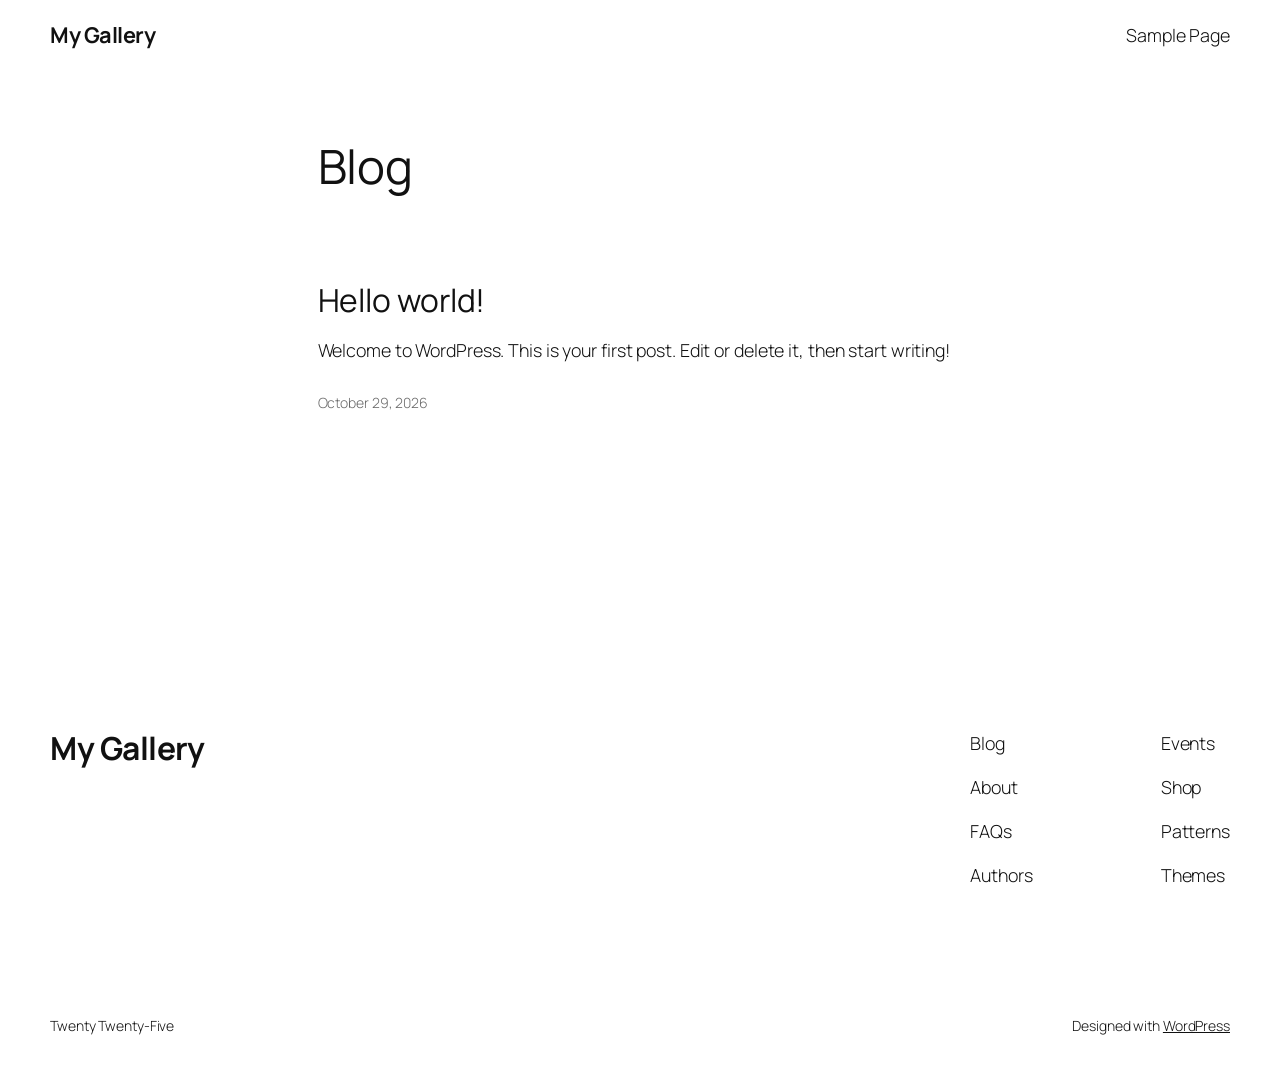
<file: index.html>
<!DOCTYPE html>
<html lang="en-US">
<head><meta charset="UTF-8">
	
	<meta name="viewport" content="width=device-width, initial-scale=1">
<meta name="robots" content="max-image-preview:large">
<title>My Gallery</title>


<style id="wp-img-auto-sizes-contain-inline-css">
img:is([sizes=auto i],[sizes^="auto," i]){contain-intrinsic-size:3000px 1500px}
/*# sourceURL=wp-img-auto-sizes-contain-inline-css */
</style>
<style id="wp-block-site-title-inline-css">
.wp-block-site-title{box-sizing:border-box}.wp-block-site-title :where(a){color:inherit;font-family:inherit;font-size:inherit;font-style:inherit;font-weight:inherit;letter-spacing:inherit;line-height:inherit;text-decoration:inherit}
/*# sourceURL=https://995express.github.io/site1/wp-includes/blocks/site-title/style.min.css */
</style>
<style id="wp-block-page-list-inline-css">
.wp-block-navigation .wp-block-page-list{align-items:var(--navigation-layout-align,initial);background-color:inherit;display:flex;flex-direction:var(--navigation-layout-direction,initial);flex-wrap:var(--navigation-layout-wrap,wrap);justify-content:var(--navigation-layout-justify,initial)}.wp-block-navigation .wp-block-navigation-item{background-color:inherit}.wp-block-page-list{box-sizing:border-box}
/*# sourceURL=https://995express.github.io/site1/wp-includes/blocks/page-list/style.min.css */
</style>
<style id="wp-block-navigation-inline-css">
.wp-block-navigation{position:relative}.wp-block-navigation ul{margin-bottom:0;margin-left:0;margin-top:0;padding-left:0}.wp-block-navigation ul,.wp-block-navigation ul li{list-style:none}.wp-block-navigation .wp-block-navigation-item{align-items:center;background-color:inherit;display:flex;position:relative}.wp-block-navigation .wp-block-navigation-item .wp-block-navigation__submenu-container:empty{display:none}.wp-block-navigation .wp-block-navigation-item__content{display:block;z-index:1}.wp-block-navigation .wp-block-navigation-item__content.wp-block-navigation-item__content{color:inherit}.wp-block-navigation.has-text-decoration-underline .wp-block-navigation-item__content,.wp-block-navigation.has-text-decoration-underline .wp-block-navigation-item__content:active,.wp-block-navigation.has-text-decoration-underline .wp-block-navigation-item__content:focus{text-decoration:underline}.wp-block-navigation.has-text-decoration-line-through .wp-block-navigation-item__content,.wp-block-navigation.has-text-decoration-line-through .wp-block-navigation-item__content:active,.wp-block-navigation.has-text-decoration-line-through .wp-block-navigation-item__content:focus{text-decoration:line-through}.wp-block-navigation :where(a),.wp-block-navigation :where(a:active),.wp-block-navigation :where(a:focus){text-decoration:none}.wp-block-navigation .wp-block-navigation__submenu-icon{align-self:center;background-color:inherit;border:none;color:currentColor;display:inline-block;font-size:inherit;height:.6em;line-height:0;margin-left:.25em;padding:0;width:.6em}.wp-block-navigation .wp-block-navigation__submenu-icon svg{stroke:currentColor;display:inline-block;height:inherit;margin-top:.075em;width:inherit}.wp-block-navigation{--navigation-layout-justification-setting:flex-start;--navigation-layout-direction:row;--navigation-layout-wrap:wrap;--navigation-layout-justify:flex-start;--navigation-layout-align:center}.wp-block-navigation.is-vertical{--navigation-layout-direction:column;--navigation-layout-justify:initial;--navigation-layout-align:flex-start}.wp-block-navigation.no-wrap{--navigation-layout-wrap:nowrap}.wp-block-navigation.items-justified-center{--navigation-layout-justification-setting:center;--navigation-layout-justify:center}.wp-block-navigation.items-justified-center.is-vertical{--navigation-layout-align:center}.wp-block-navigation.items-justified-right{--navigation-layout-justification-setting:flex-end;--navigation-layout-justify:flex-end}.wp-block-navigation.items-justified-right.is-vertical{--navigation-layout-align:flex-end}.wp-block-navigation.items-justified-space-between{--navigation-layout-justification-setting:space-between;--navigation-layout-justify:space-between}:where(.wp-block-navigation) ul li{padding:0}.wp-block-navigation .has-child .wp-block-navigation__submenu-container{align-items:normal;background-color:inherit;color:inherit;display:flex;flex-direction:column;opacity:0;position:absolute;z-index:2}@media not (prefers-reduced-motion){.wp-block-navigation .has-child .wp-block-navigation__submenu-container{transition:opacity .1s linear}}.wp-block-navigation .has-child .wp-block-navigation__submenu-container{height:0;overflow:hidden;visibility:hidden;width:0}.wp-block-navigation .has-child .wp-block-navigation__submenu-container>.wp-block-navigation-item>.wp-block-navigation-item__content{display:flex;flex-grow:1;padding:.5em 1em}.wp-block-navigation .has-child .wp-block-navigation__submenu-container>.wp-block-navigation-item>.wp-block-navigation-item__content .wp-block-navigation__submenu-icon{margin-left:auto;margin-right:0}.wp-block-navigation .has-child .wp-block-navigation__submenu-container .wp-block-navigation-item__content{margin:0}.wp-block-navigation .has-child .wp-block-navigation__submenu-container{left:-1px;top:100%}@media (min-width:782px){.wp-block-navigation .has-child .wp-block-navigation__submenu-container .wp-block-navigation__submenu-container{left:100%;top:-1px}.wp-block-navigation .has-child .wp-block-navigation__submenu-container .wp-block-navigation__submenu-container:before{background:transparent;content:"";display:block;height:100%;position:absolute;right:100%;width:.5em}.wp-block-navigation .has-child .wp-block-navigation__submenu-container .wp-block-navigation__submenu-icon{margin-right:.25em}.wp-block-navigation .has-child .wp-block-navigation__submenu-container .wp-block-navigation__submenu-icon svg{transform:rotate(-90deg)}}@media (hover:hover){.wp-block-navigation .has-child:not(.open-on-click):hover>.wp-block-navigation__submenu-container{height:auto;min-width:200px;opacity:1;overflow:visible;visibility:visible;width:auto}}.wp-block-navigation .has-child .wp-block-navigation-submenu__toggle[aria-expanded=true]~.wp-block-navigation__submenu-container,.wp-block-navigation .has-child:not(.open-on-click):not(.open-on-hover-click):focus-within>.wp-block-navigation__submenu-container{height:auto;min-width:200px;opacity:1;overflow:visible;visibility:visible;width:auto}.wp-block-navigation .has-child.open-always{align-items:var(--navigation-layout-align,initial);flex-direction:var(--navigation-layout-direction,initial);flex-wrap:var(--navigation-layout-wrap,wrap);gap:var(--wp--style--block-gap,2em)}.wp-block-navigation .has-child.open-always,.wp-block-navigation .has-child.open-always .wp-block-navigation-item{justify-content:var(--navigation-layout-justify,initial)}.wp-block-navigation .has-child.open-always .wp-block-navigation__submenu-container,.wp-block-navigation .has-child.open-always.wp-block-navigation-submenu{gap:var(--wp--style--block-gap,2em)}.wp-block-navigation .has-child.open-always .wp-block-navigation-item,.wp-block-navigation .has-child.open-always .wp-block-navigation__submenu-container,.wp-block-navigation .has-child.open-always.wp-block-navigation-submenu{padding-bottom:0;padding-top:0}.wp-block-navigation .has-child.open-always .wp-block-navigation__submenu-container{padding-left:var(--wp--style--block-gap,2em);padding-right:var(--wp--style--block-gap,2em)}.wp-block-navigation .has-child.open-always .wp-block-navigation__submenu-container .wp-block-navigation-item__content{padding:0}.wp-block-navigation .has-child.open-always .wp-block-navigation__submenu-container>.wp-block-navigation-item>.wp-block-navigation-item__content,.wp-block-navigation .has-child.open-always>.wp-block-navigation-item__content{flex-grow:0}.wp-block-navigation .has-child.open-always>.wp-block-navigation__submenu-container{background-color:transparent;border:none;color:inherit;flex-basis:100%;height:auto;opacity:1;overflow:visible;position:static;visibility:visible;width:auto}.wp-block-navigation.has-background .has-child .wp-block-navigation__submenu-container{left:0;top:100%}@media (min-width:782px){.wp-block-navigation.has-background .has-child .wp-block-navigation__submenu-container .wp-block-navigation__submenu-container{left:100%;top:0}}.wp-block-navigation-submenu{display:flex;position:relative}.wp-block-navigation-submenu .wp-block-navigation__submenu-icon svg{stroke:currentColor}button.wp-block-navigation-item__content{background-color:transparent;border:none;color:currentColor;font-family:inherit;font-size:inherit;font-style:inherit;font-weight:inherit;letter-spacing:inherit;line-height:inherit;text-align:left;text-transform:inherit}.wp-block-navigation-submenu__toggle{cursor:pointer}.wp-block-navigation-submenu__toggle[aria-expanded=true]+.wp-block-navigation__submenu-icon>svg,.wp-block-navigation-submenu__toggle[aria-expanded=true]>svg{transform:rotate(180deg)}.wp-block-navigation-item.open-on-click .wp-block-navigation-submenu__toggle{padding-left:0;padding-right:.85em}.wp-block-navigation-item.open-on-click .wp-block-navigation-submenu__toggle+.wp-block-navigation__submenu-icon{margin-left:-.6em;pointer-events:none}.wp-block-navigation-item.open-on-click button.wp-block-navigation-item__content:not(.wp-block-navigation-submenu__toggle){padding:0}.wp-block-navigation .wp-block-page-list,.wp-block-navigation__container,.wp-block-navigation__responsive-close,.wp-block-navigation__responsive-container,.wp-block-navigation__responsive-container-content,.wp-block-navigation__responsive-dialog{gap:inherit}:where(.wp-block-navigation.has-background .wp-block-navigation-item a:not(.wp-element-button)),:where(.wp-block-navigation.has-background .wp-block-navigation-submenu a:not(.wp-element-button)){padding:.5em 1em}:where(.wp-block-navigation .wp-block-navigation__submenu-container .wp-block-navigation-item a:not(.wp-element-button)),:where(.wp-block-navigation .wp-block-navigation__submenu-container .wp-block-navigation-submenu a:not(.wp-element-button)),:where(.wp-block-navigation .wp-block-navigation__submenu-container .wp-block-navigation-submenu button.wp-block-navigation-item__content),:where(.wp-block-navigation .wp-block-navigation__submenu-container .wp-block-pages-list__item button.wp-block-navigation-item__content){padding:.5em 1em}.wp-block-navigation.items-justified-right .wp-block-navigation__container .has-child .wp-block-navigation__submenu-container,.wp-block-navigation.items-justified-right .wp-block-page-list>.has-child .wp-block-navigation__submenu-container,.wp-block-navigation.items-justified-space-between .wp-block-page-list>.has-child:last-child .wp-block-navigation__submenu-container,.wp-block-navigation.items-justified-space-between>.wp-block-navigation__container>.has-child:last-child .wp-block-navigation__submenu-container{left:auto;right:0}.wp-block-navigation.items-justified-right .wp-block-navigation__container .has-child .wp-block-navigation__submenu-container .wp-block-navigation__submenu-container,.wp-block-navigation.items-justified-right .wp-block-page-list>.has-child .wp-block-navigation__submenu-container .wp-block-navigation__submenu-container,.wp-block-navigation.items-justified-space-between .wp-block-page-list>.has-child:last-child .wp-block-navigation__submenu-container .wp-block-navigation__submenu-container,.wp-block-navigation.items-justified-space-between>.wp-block-navigation__container>.has-child:last-child .wp-block-navigation__submenu-container .wp-block-navigation__submenu-container{left:-1px;right:-1px}@media (min-width:782px){.wp-block-navigation.items-justified-right .wp-block-navigation__container .has-child .wp-block-navigation__submenu-container .wp-block-navigation__submenu-container,.wp-block-navigation.items-justified-right .wp-block-page-list>.has-child .wp-block-navigation__submenu-container .wp-block-navigation__submenu-container,.wp-block-navigation.items-justified-space-between .wp-block-page-list>.has-child:last-child .wp-block-navigation__submenu-container .wp-block-navigation__submenu-container,.wp-block-navigation.items-justified-space-between>.wp-block-navigation__container>.has-child:last-child .wp-block-navigation__submenu-container .wp-block-navigation__submenu-container{left:auto;right:100%}}.wp-block-navigation:not(.has-background) .wp-block-navigation__submenu-container{background-color:#fff;border:1px solid rgba(0,0,0,.15)}.wp-block-navigation.has-background .wp-block-navigation__submenu-container{background-color:inherit}.wp-block-navigation:not(.has-text-color) .wp-block-navigation__submenu-container{color:#000}.wp-block-navigation__container{align-items:var(--navigation-layout-align,initial);display:flex;flex-direction:var(--navigation-layout-direction,initial);flex-wrap:var(--navigation-layout-wrap,wrap);justify-content:var(--navigation-layout-justify,initial);list-style:none;margin:0;padding-left:0}.wp-block-navigation__container .is-responsive{display:none}.wp-block-navigation__container:only-child,.wp-block-page-list:only-child{flex-grow:1}@keyframes overlay-menu__fade-in-animation{0%{opacity:0;transform:translateY(.5em)}to{opacity:1;transform:translateY(0)}}.wp-block-navigation__responsive-container{bottom:0;display:none;left:0;position:fixed;right:0;top:0}.wp-block-navigation__responsive-container :where(.wp-block-navigation-item a){color:inherit}.wp-block-navigation__responsive-container .wp-block-navigation__responsive-container-content{align-items:var(--navigation-layout-align,initial);display:flex;flex-direction:var(--navigation-layout-direction,initial);flex-wrap:var(--navigation-layout-wrap,wrap);justify-content:var(--navigation-layout-justify,initial)}.wp-block-navigation__responsive-container:not(.is-menu-open.is-menu-open){background-color:inherit!important;color:inherit!important}.wp-block-navigation__responsive-container.is-menu-open{background-color:inherit;display:flex;flex-direction:column}@media not (prefers-reduced-motion){.wp-block-navigation__responsive-container.is-menu-open{animation:overlay-menu__fade-in-animation .1s ease-out;animation-fill-mode:forwards}}.wp-block-navigation__responsive-container.is-menu-open:not(.disable-default-overlay){padding:clamp(1rem,var(--wp--style--root--padding-top),20rem) clamp(1rem,var(--wp--style--root--padding-right),20rem) clamp(1rem,var(--wp--style--root--padding-bottom),20rem) clamp(1rem,var(--wp--style--root--padding-left),20rem)}.wp-block-navigation__responsive-container.is-menu-open{overflow:auto;z-index:100000}.wp-block-navigation__responsive-container.is-menu-open:not(.disable-default-overlay) .wp-block-navigation__responsive-container-content{padding-top:calc(2rem + 24px)}.wp-block-navigation__responsive-container.is-menu-open:where(:not(.disable-default-overlay)) .wp-block-navigation__responsive-container-content{align-items:var(--navigation-layout-justification-setting,inherit);display:flex;flex-direction:column;flex-wrap:nowrap;overflow:visible}.wp-block-navigation__responsive-container.is-menu-open:where(:not(.disable-default-overlay)) .wp-block-navigation__responsive-container-content,.wp-block-navigation__responsive-container.is-menu-open:where(:not(.disable-default-overlay)) .wp-block-navigation__responsive-container-content .wp-block-navigation__container,.wp-block-navigation__responsive-container.is-menu-open:where(:not(.disable-default-overlay)) .wp-block-navigation__responsive-container-content .wp-block-page-list{justify-content:flex-start}.wp-block-navigation__responsive-container.is-menu-open:where(:not(.disable-default-overlay)) .wp-block-navigation__responsive-container-content .wp-block-navigation__submenu-icon{display:none}.wp-block-navigation__responsive-container.is-menu-open:where(:not(.disable-default-overlay)) .wp-block-navigation__responsive-container-content .has-child .wp-block-navigation__submenu-container{border:none;height:auto;min-width:200px;opacity:1;overflow:initial;padding-left:2rem;padding-right:2rem;position:static;visibility:visible;width:auto}.wp-block-navigation__responsive-container.is-menu-open:where(:not(.disable-default-overlay)) .wp-block-navigation__responsive-container-content .wp-block-navigation__container,.wp-block-navigation__responsive-container.is-menu-open:where(:not(.disable-default-overlay)) .wp-block-navigation__responsive-container-content .wp-block-navigation__submenu-container{gap:inherit}.wp-block-navigation__responsive-container.is-menu-open:where(:not(.disable-default-overlay)) .wp-block-navigation__responsive-container-content .wp-block-navigation__submenu-container{padding-top:var(--wp--style--block-gap,2em)}.wp-block-navigation__responsive-container.is-menu-open:where(:not(.disable-default-overlay)) .wp-block-navigation__responsive-container-content .wp-block-navigation-item__content{padding:0}.wp-block-navigation__responsive-container.is-menu-open:where(:not(.disable-default-overlay)) .wp-block-navigation__responsive-container-content .wp-block-navigation-item,.wp-block-navigation__responsive-container.is-menu-open:where(:not(.disable-default-overlay)) .wp-block-navigation__responsive-container-content .wp-block-navigation__container,.wp-block-navigation__responsive-container.is-menu-open:where(:not(.disable-default-overlay)) .wp-block-navigation__responsive-container-content .wp-block-page-list{align-items:var(--navigation-layout-justification-setting,initial);display:flex;flex-direction:column}.wp-block-navigation__responsive-container.is-menu-open:where(:not(.disable-default-overlay)) .wp-block-navigation-item,.wp-block-navigation__responsive-container.is-menu-open:where(:not(.disable-default-overlay)) .wp-block-navigation-item .wp-block-navigation__submenu-container,.wp-block-navigation__responsive-container.is-menu-open:where(:not(.disable-default-overlay)) .wp-block-navigation__container,.wp-block-navigation__responsive-container.is-menu-open:where(:not(.disable-default-overlay)) .wp-block-page-list{background:transparent!important;color:inherit!important}.wp-block-navigation__responsive-container.is-menu-open:where(:not(.disable-default-overlay)) .wp-block-navigation__submenu-container.wp-block-navigation__submenu-container.wp-block-navigation__submenu-container.wp-block-navigation__submenu-container{left:auto;right:auto}.wp-block-navigation__responsive-container.disable-default-overlay .wp-block-navigation__overlay-container{display:none;width:100%}.wp-block-navigation__responsive-container.disable-default-overlay .wp-block-navigation__responsive-close{max-width:none}.wp-block-navigation__responsive-container.disable-default-overlay.is-menu-open .wp-block-navigation__responsive-container-content>:not(.wp-block-navigation__overlay-container){display:none}.wp-block-navigation__responsive-container.disable-default-overlay.is-menu-open .wp-block-navigation__responsive-container-content .wp-block-navigation__overlay-container{display:block}.wp-block-navigation__responsive-container.disable-default-overlay.is-menu-open .wp-block-navigation__responsive-container-content .wp-block-navigation__overlay-container .wp-block-navigation__submenu-container{left:0;right:auto}@media (min-width:600px){.wp-block-navigation__responsive-container:not(.hidden-by-default):not(.is-menu-open){background-color:inherit;display:block;position:relative;width:100%;z-index:auto}.wp-block-navigation__responsive-container:not(.hidden-by-default):not(.is-menu-open) .wp-block-navigation__responsive-container-close{display:none}.wp-block-navigation__responsive-container.is-menu-open .wp-block-navigation__submenu-container.wp-block-navigation__submenu-container.wp-block-navigation__submenu-container.wp-block-navigation__submenu-container{left:0}}.wp-block-navigation:not(.has-background) .wp-block-navigation__responsive-container.is-menu-open:not(.disable-default-overlay){background-color:#fff}.wp-block-navigation:not(.has-text-color) .wp-block-navigation__responsive-container.is-menu-open:not(.disable-default-overlay){color:#000}.wp-block-navigation__toggle_button_label{font-size:1rem;font-weight:700}.wp-block-navigation__responsive-container-close,.wp-block-navigation__responsive-container-open{background:transparent;border:none;color:currentColor;cursor:pointer;margin:0;padding:0;text-transform:inherit;vertical-align:middle}.wp-block-navigation__responsive-container-close svg,.wp-block-navigation__responsive-container-open svg{fill:currentColor;display:block;height:24px;pointer-events:none;width:24px}.wp-block-navigation__responsive-container-open{display:flex}.wp-block-navigation__responsive-container-open.wp-block-navigation__responsive-container-open.wp-block-navigation__responsive-container-open{font-family:inherit;font-size:inherit;font-weight:inherit}@media (min-width:600px){.wp-block-navigation__responsive-container-open:not(.always-shown){display:none}}.wp-block-navigation__responsive-container-close{position:absolute;right:0;top:0;z-index:2}.wp-block-navigation__responsive-container-close.wp-block-navigation__responsive-container-close.wp-block-navigation__responsive-container-close{font-family:inherit;font-size:inherit;font-weight:inherit}.disable-default-overlay .wp-block-navigation__responsive-container-close{right:clamp(1rem,var(--wp--style--root--padding-left),20rem);top:clamp(1rem,var(--wp--style--root--padding-left),20rem)}.wp-block-navigation__responsive-close{width:100%}.has-modal-open .wp-block-navigation__responsive-close{margin-left:auto;margin-right:auto;max-width:var(--wp--style--global--wide-size,100%)}.wp-block-navigation__responsive-close:focus{outline:none}.is-menu-open .wp-block-navigation__responsive-close,.is-menu-open .wp-block-navigation__responsive-container-content,.is-menu-open .wp-block-navigation__responsive-dialog{box-sizing:border-box}.wp-block-navigation__responsive-dialog{position:relative}.has-modal-open .admin-bar .is-menu-open:where(:not(.disable-default-overlay)) .wp-block-navigation__responsive-dialog{margin-top:46px}@media (min-width:782px){.has-modal-open .admin-bar .is-menu-open:where(:not(.disable-default-overlay)) .wp-block-navigation__responsive-dialog{margin-top:32px}}html.has-modal-open{overflow:hidden}
/*# sourceURL=https://995express.github.io/site1/wp-includes/blocks/navigation/style.min.css */
</style>
<style id="wp-block-group-inline-css">
.wp-block-group{box-sizing:border-box}:where(.wp-block-group.wp-block-group-is-layout-constrained){position:relative}
/*# sourceURL=https://995express.github.io/site1/wp-includes/blocks/group/style.min.css */
</style>
<style id="wp-block-heading-inline-css">
h1:where(.wp-block-heading).has-background,h2:where(.wp-block-heading).has-background,h3:where(.wp-block-heading).has-background,h4:where(.wp-block-heading).has-background,h5:where(.wp-block-heading).has-background,h6:where(.wp-block-heading).has-background{padding:1.25em 2.375em}h1.has-text-align-left[style*=writing-mode]:where([style*=vertical-lr]),h1.has-text-align-right[style*=writing-mode]:where([style*=vertical-rl]),h2.has-text-align-left[style*=writing-mode]:where([style*=vertical-lr]),h2.has-text-align-right[style*=writing-mode]:where([style*=vertical-rl]),h3.has-text-align-left[style*=writing-mode]:where([style*=vertical-lr]),h3.has-text-align-right[style*=writing-mode]:where([style*=vertical-rl]),h4.has-text-align-left[style*=writing-mode]:where([style*=vertical-lr]),h4.has-text-align-right[style*=writing-mode]:where([style*=vertical-rl]),h5.has-text-align-left[style*=writing-mode]:where([style*=vertical-lr]),h5.has-text-align-right[style*=writing-mode]:where([style*=vertical-rl]),h6.has-text-align-left[style*=writing-mode]:where([style*=vertical-lr]),h6.has-text-align-right[style*=writing-mode]:where([style*=vertical-rl]){rotate:180deg}
/*# sourceURL=https://995express.github.io/site1/wp-includes/blocks/heading/style.min.css */
</style>
<style id="wp-block-post-title-inline-css">
.wp-block-post-title{box-sizing:border-box;word-break:break-word}.wp-block-post-title :where(a){display:inline-block;font-family:inherit;font-size:inherit;font-style:inherit;font-weight:inherit;letter-spacing:inherit;line-height:inherit;text-decoration:inherit}
/*# sourceURL=https://995express.github.io/site1/wp-includes/blocks/post-title/style.min.css */
</style>
<style id="wp-block-paragraph-inline-css">
.is-small-text{font-size:.875em}.is-regular-text{font-size:1em}.is-large-text{font-size:2.25em}.is-larger-text{font-size:3em}.has-drop-cap:not(:focus):first-letter{float:left;font-size:8.4em;font-style:normal;font-weight:100;line-height:.68;margin:.05em .1em 0 0;text-transform:uppercase}body.rtl .has-drop-cap:not(:focus):first-letter{float:none;margin-left:.1em}p.has-drop-cap.has-background{overflow:hidden}:root :where(p.has-background){padding:1.25em 2.375em}:where(p.has-text-color:not(.has-link-color)) a{color:inherit}p.has-text-align-left[style*="writing-mode:vertical-lr"],p.has-text-align-right[style*="writing-mode:vertical-rl"]{rotate:180deg}
/*# sourceURL=https://995express.github.io/site1/wp-includes/blocks/paragraph/style.min.css */
</style>
<style id="wp-block-post-content-inline-css">
.wp-block-post-content{display:flow-root}
/*# sourceURL=https://995express.github.io/site1/wp-includes/blocks/post-content/style.min.css */
</style>
<style id="wp-block-post-date-inline-css">
.wp-block-post-date{box-sizing:border-box}
/*# sourceURL=https://995express.github.io/site1/wp-includes/blocks/post-date/style.min.css */
</style>
<style id="wp-block-post-template-inline-css">
.wp-block-post-template{box-sizing:border-box;list-style:none;margin-bottom:0;margin-top:0;max-width:100%;padding:0}.wp-block-post-template.is-flex-container{display:flex;flex-direction:row;flex-wrap:wrap;gap:1.25em}.wp-block-post-template.is-flex-container>li{margin:0;width:100%}@media (min-width:600px){.wp-block-post-template.is-flex-container.is-flex-container.columns-2>li{width:calc(50% - .625em)}.wp-block-post-template.is-flex-container.is-flex-container.columns-3>li{width:calc(33.33333% - .83333em)}.wp-block-post-template.is-flex-container.is-flex-container.columns-4>li{width:calc(25% - .9375em)}.wp-block-post-template.is-flex-container.is-flex-container.columns-5>li{width:calc(20% - 1em)}.wp-block-post-template.is-flex-container.is-flex-container.columns-6>li{width:calc(16.66667% - 1.04167em)}}@media (max-width:600px){.wp-block-post-template-is-layout-grid[class*=columns-]:not(.has-native-responsive-grid){grid-template-columns:1fr}}.wp-block-post-template-is-layout-constrained>li>.alignright,.wp-block-post-template-is-layout-flow>li>.alignright{float:right;margin-inline-end:0;margin-inline-start:2em}.wp-block-post-template-is-layout-constrained>li>.alignleft,.wp-block-post-template-is-layout-flow>li>.alignleft{float:left;margin-inline-end:2em;margin-inline-start:0}.wp-block-post-template-is-layout-constrained>li>.aligncenter,.wp-block-post-template-is-layout-flow>li>.aligncenter{margin-inline-end:auto;margin-inline-start:auto}
/*# sourceURL=https://995express.github.io/site1/wp-includes/blocks/post-template/style.min.css */
</style>
<style id="wp-block-spacer-inline-css">
.wp-block-spacer{clear:both}
/*# sourceURL=https://995express.github.io/site1/wp-includes/blocks/spacer/style.min.css */
</style>
<style id="wp-block-columns-inline-css">
.wp-block-columns{box-sizing:border-box;display:flex;flex-wrap:wrap!important}@media (min-width:782px){.wp-block-columns{flex-wrap:nowrap!important}}.wp-block-columns{align-items:normal!important}.wp-block-columns.are-vertically-aligned-top{align-items:flex-start}.wp-block-columns.are-vertically-aligned-center{align-items:center}.wp-block-columns.are-vertically-aligned-bottom{align-items:flex-end}@media (max-width:781px){.wp-block-columns:not(.is-not-stacked-on-mobile)>.wp-block-column{flex-basis:100%!important}}@media (min-width:782px){.wp-block-columns:not(.is-not-stacked-on-mobile)>.wp-block-column{flex-basis:0;flex-grow:1}.wp-block-columns:not(.is-not-stacked-on-mobile)>.wp-block-column[style*=flex-basis]{flex-grow:0}}.wp-block-columns.is-not-stacked-on-mobile{flex-wrap:nowrap!important}.wp-block-columns.is-not-stacked-on-mobile>.wp-block-column{flex-basis:0;flex-grow:1}.wp-block-columns.is-not-stacked-on-mobile>.wp-block-column[style*=flex-basis]{flex-grow:0}:where(.wp-block-columns){margin-bottom:1.75em}:where(.wp-block-columns.has-background){padding:1.25em 2.375em}.wp-block-column{flex-grow:1;min-width:0;overflow-wrap:break-word;word-break:break-word}.wp-block-column.is-vertically-aligned-top{align-self:flex-start}.wp-block-column.is-vertically-aligned-center{align-self:center}.wp-block-column.is-vertically-aligned-bottom{align-self:flex-end}.wp-block-column.is-vertically-aligned-stretch{align-self:stretch}.wp-block-column.is-vertically-aligned-bottom,.wp-block-column.is-vertically-aligned-center,.wp-block-column.is-vertically-aligned-top{width:100%}
/*# sourceURL=https://995express.github.io/site1/wp-includes/blocks/columns/style.min.css */
</style>
<style id="wp-block-navigation-link-inline-css">
.wp-block-navigation .wp-block-navigation-item__label{overflow-wrap:break-word}.wp-block-navigation .wp-block-navigation-item__description{display:none}.link-ui-tools{outline:1px solid #f0f0f0;padding:8px}.link-ui-block-inserter{padding-top:8px}.link-ui-block-inserter__back{margin-left:8px;text-transform:uppercase}
/*# sourceURL=https://995express.github.io/site1/wp-includes/blocks/navigation-link/style.min.css */
</style>
<style id="wp-emoji-styles-inline-css">

	img.wp-smiley, img.emoji {
		display: inline !important;
		border: none !important;
		box-shadow: none !important;
		height: 1em !important;
		width: 1em !important;
		margin: 0 0.07em !important;
		vertical-align: -0.1em !important;
		background: none !important;
		padding: 0 !important;
	}
/*# sourceURL=wp-emoji-styles-inline-css */
</style>
<style id="wp-block-library-inline-css">
:root{--wp-block-synced-color:#7a00df;--wp-block-synced-color--rgb:122,0,223;--wp-bound-block-color:var(--wp-block-synced-color);--wp-editor-canvas-background:#ddd;--wp-admin-theme-color:#007cba;--wp-admin-theme-color--rgb:0,124,186;--wp-admin-theme-color-darker-10:#006ba1;--wp-admin-theme-color-darker-10--rgb:0,107,160.5;--wp-admin-theme-color-darker-20:#005a87;--wp-admin-theme-color-darker-20--rgb:0,90,135;--wp-admin-border-width-focus:2px}@media (min-resolution:192dpi){:root{--wp-admin-border-width-focus:1.5px}}.wp-element-button{cursor:pointer}:root .has-very-light-gray-background-color{background-color:#eee}:root .has-very-dark-gray-background-color{background-color:#313131}:root .has-very-light-gray-color{color:#eee}:root .has-very-dark-gray-color{color:#313131}:root .has-vivid-green-cyan-to-vivid-cyan-blue-gradient-background{background:linear-gradient(135deg,#00d084,#0693e3)}:root .has-purple-crush-gradient-background{background:linear-gradient(135deg,#34e2e4,#4721fb 50%,#ab1dfe)}:root .has-hazy-dawn-gradient-background{background:linear-gradient(135deg,#faaca8,#dad0ec)}:root .has-subdued-olive-gradient-background{background:linear-gradient(135deg,#fafae1,#67a671)}:root .has-atomic-cream-gradient-background{background:linear-gradient(135deg,#fdd79a,#004a59)}:root .has-nightshade-gradient-background{background:linear-gradient(135deg,#330968,#31cdcf)}:root .has-midnight-gradient-background{background:linear-gradient(135deg,#020381,#2874fc)}:root{--wp--preset--font-size--normal:16px;--wp--preset--font-size--huge:42px}.has-regular-font-size{font-size:1em}.has-larger-font-size{font-size:2.625em}.has-normal-font-size{font-size:var(--wp--preset--font-size--normal)}.has-huge-font-size{font-size:var(--wp--preset--font-size--huge)}:root .has-text-align-center{text-align:center}:root .has-text-align-left{text-align:left}:root .has-text-align-right{text-align:right}.has-fit-text{white-space:nowrap!important}#end-resizable-editor-section{display:none}.aligncenter{clear:both}.items-justified-left{justify-content:flex-start}.items-justified-center{justify-content:center}.items-justified-right{justify-content:flex-end}.items-justified-space-between{justify-content:space-between}.screen-reader-text{word-wrap:normal!important;border:0;clip-path:inset(50%);height:1px;margin:-1px;overflow:hidden;padding:0;position:absolute;width:1px;word-break:normal!important}.screen-reader-text:focus{background-color:#ddd;clip-path:none;color:#444;display:block;font-size:1em;height:auto;left:5px;line-height:normal;padding:15px 23px 14px;text-decoration:none;top:5px;width:auto;z-index:100000}html :where(.has-border-color){border-style:solid}html :where([style^=border-color],[style*=";border-color"],[style*="; border-color"]){border-style:solid}html :where([style^=border-top-color],[style*=";border-top-color"],[style*="; border-top-color"]){border-top-style:solid}html :where([style^=border-right-color],[style*=";border-right-color"],[style*="; border-right-color"]){border-right-style:solid}html :where([style^=border-bottom-color],[style*=";border-bottom-color"],[style*="; border-bottom-color"]){border-bottom-style:solid}html :where([style^=border-left-color],[style*=";border-left-color"],[style*="; border-left-color"]){border-left-style:solid}html :where([style^=border-width],[style*=";border-width"],[style*="; border-width"]){border-style:solid}html :where([style^=border-top-width],[style*=";border-top-width"],[style*="; border-top-width"]){border-top-style:solid}html :where([style^=border-right-width],[style*=";border-right-width"],[style*="; border-right-width"]){border-right-style:solid}html :where([style^=border-bottom-width],[style*=";border-bottom-width"],[style*="; border-bottom-width"]){border-bottom-style:solid}html :where([style^=border-left-width],[style*=";border-left-width"],[style*="; border-left-width"]){border-left-style:solid}html :where(img[class*=wp-image-]){height:auto;max-width:100%}:where(figure){margin:0 0 1em}html :where(.is-position-sticky){--wp-admin--admin-bar--position-offset:var(--wp-admin--admin-bar--height,0px)}@media screen and (max-width:600px){html :where(.is-position-sticky){--wp-admin--admin-bar--position-offset:0px}}
/*# sourceURL=/wp-includes/css/dist/block-library/common.min.css */
</style>
<style id="global-styles-inline-css">
:root{--wp--preset--aspect-ratio--square: 1;--wp--preset--aspect-ratio--4-3: 4/3;--wp--preset--aspect-ratio--3-4: 3/4;--wp--preset--aspect-ratio--3-2: 3/2;--wp--preset--aspect-ratio--2-3: 2/3;--wp--preset--aspect-ratio--16-9: 16/9;--wp--preset--aspect-ratio--9-16: 9/16;--wp--preset--color--black: #000000;--wp--preset--color--cyan-bluish-gray: #abb8c3;--wp--preset--color--white: #ffffff;--wp--preset--color--pale-pink: #f78da7;--wp--preset--color--vivid-red: #cf2e2e;--wp--preset--color--luminous-vivid-orange: #ff6900;--wp--preset--color--luminous-vivid-amber: #fcb900;--wp--preset--color--light-green-cyan: #7bdcb5;--wp--preset--color--vivid-green-cyan: #00d084;--wp--preset--color--pale-cyan-blue: #8ed1fc;--wp--preset--color--vivid-cyan-blue: #0693e3;--wp--preset--color--vivid-purple: #9b51e0;--wp--preset--color--base: #FFFFFF;--wp--preset--color--contrast: #111111;--wp--preset--color--accent-1: #FFEE58;--wp--preset--color--accent-2: #F6CFF4;--wp--preset--color--accent-3: #503AA8;--wp--preset--color--accent-4: #686868;--wp--preset--color--accent-5: #FBFAF3;--wp--preset--color--accent-6: color-mix(in srgb, currentColor 20%, transparent);--wp--preset--gradient--vivid-cyan-blue-to-vivid-purple: linear-gradient(135deg,rgb(6,147,227) 0%,rgb(155,81,224) 100%);--wp--preset--gradient--light-green-cyan-to-vivid-green-cyan: linear-gradient(135deg,rgb(122,220,180) 0%,rgb(0,208,130) 100%);--wp--preset--gradient--luminous-vivid-amber-to-luminous-vivid-orange: linear-gradient(135deg,rgb(252,185,0) 0%,rgb(255,105,0) 100%);--wp--preset--gradient--luminous-vivid-orange-to-vivid-red: linear-gradient(135deg,rgb(255,105,0) 0%,rgb(207,46,46) 100%);--wp--preset--gradient--very-light-gray-to-cyan-bluish-gray: linear-gradient(135deg,rgb(238,238,238) 0%,rgb(169,184,195) 100%);--wp--preset--gradient--cool-to-warm-spectrum: linear-gradient(135deg,rgb(74,234,220) 0%,rgb(151,120,209) 20%,rgb(207,42,186) 40%,rgb(238,44,130) 60%,rgb(251,105,98) 80%,rgb(254,248,76) 100%);--wp--preset--gradient--blush-light-purple: linear-gradient(135deg,rgb(255,206,236) 0%,rgb(152,150,240) 100%);--wp--preset--gradient--blush-bordeaux: linear-gradient(135deg,rgb(254,205,165) 0%,rgb(254,45,45) 50%,rgb(107,0,62) 100%);--wp--preset--gradient--luminous-dusk: linear-gradient(135deg,rgb(255,203,112) 0%,rgb(199,81,192) 50%,rgb(65,88,208) 100%);--wp--preset--gradient--pale-ocean: linear-gradient(135deg,rgb(255,245,203) 0%,rgb(182,227,212) 50%,rgb(51,167,181) 100%);--wp--preset--gradient--electric-grass: linear-gradient(135deg,rgb(202,248,128) 0%,rgb(113,206,126) 100%);--wp--preset--gradient--midnight: linear-gradient(135deg,rgb(2,3,129) 0%,rgb(40,116,252) 100%);--wp--preset--font-size--small: 0.875rem;--wp--preset--font-size--medium: clamp(1rem, 1rem + ((1vw - 0.2rem) * 0.196), 1.125rem);--wp--preset--font-size--large: clamp(1.125rem, 1.125rem + ((1vw - 0.2rem) * 0.392), 1.375rem);--wp--preset--font-size--x-large: clamp(1.75rem, 1.75rem + ((1vw - 0.2rem) * 0.392), 2rem);--wp--preset--font-size--xx-large: clamp(2.15rem, 2.15rem + ((1vw - 0.2rem) * 1.333), 3rem);--wp--preset--font-family--manrope: Manrope, sans-serif;--wp--preset--font-family--fira-code: "Fira Code", monospace;--wp--preset--spacing--20: 10px;--wp--preset--spacing--30: 20px;--wp--preset--spacing--40: 30px;--wp--preset--spacing--50: clamp(30px, 5vw, 50px);--wp--preset--spacing--60: clamp(30px, 7vw, 70px);--wp--preset--spacing--70: clamp(50px, 7vw, 90px);--wp--preset--spacing--80: clamp(70px, 10vw, 140px);--wp--preset--shadow--natural: 6px 6px 9px rgba(0, 0, 0, 0.2);--wp--preset--shadow--deep: 12px 12px 50px rgba(0, 0, 0, 0.4);--wp--preset--shadow--sharp: 6px 6px 0px rgba(0, 0, 0, 0.2);--wp--preset--shadow--outlined: 6px 6px 0px -3px rgb(255, 255, 255), 6px 6px rgb(0, 0, 0);--wp--preset--shadow--crisp: 6px 6px 0px rgb(0, 0, 0);}.wp-block-button{--wp--preset--dimension--25: 25%;--wp--preset--dimension--50: 50%;--wp--preset--dimension--75: 75%;--wp--preset--dimension--100: 100%;}:root { --wp--style--global--content-size: 645px;--wp--style--global--wide-size: 1340px; }:where(body) { margin: 0; }.wp-site-blocks { padding-top: var(--wp--style--root--padding-top); padding-bottom: var(--wp--style--root--padding-bottom); }.has-global-padding { padding-right: var(--wp--style--root--padding-right); padding-left: var(--wp--style--root--padding-left); }.has-global-padding > .alignfull { margin-right: calc(var(--wp--style--root--padding-right) * -1); margin-left: calc(var(--wp--style--root--padding-left) * -1); }.has-global-padding :where(:not(.alignfull.is-layout-flow) > .has-global-padding:not(.wp-block-block, .alignfull)) { padding-right: 0; padding-left: 0; }.has-global-padding :where(:not(.alignfull.is-layout-flow) > .has-global-padding:not(.wp-block-block, .alignfull)) > .alignfull { margin-left: 0; margin-right: 0; }.wp-site-blocks > .alignleft { float: left; margin-right: 2em; }.wp-site-blocks > .alignright { float: right; margin-left: 2em; }.wp-site-blocks > .aligncenter { justify-content: center; margin-left: auto; margin-right: auto; }:where(.wp-site-blocks) > * { margin-block-start: 1.2rem; margin-block-end: 0; }:where(.wp-site-blocks) > :first-child { margin-block-start: 0; }:where(.wp-site-blocks) > :last-child { margin-block-end: 0; }:root { --wp--style--block-gap: 1.2rem; }:root :where(.is-layout-flow) > :first-child{margin-block-start: 0;}:root :where(.is-layout-flow) > :last-child{margin-block-end: 0;}:root :where(.is-layout-flow) > *{margin-block-start: 1.2rem;margin-block-end: 0;}:root :where(.is-layout-constrained) > :first-child{margin-block-start: 0;}:root :where(.is-layout-constrained) > :last-child{margin-block-end: 0;}:root :where(.is-layout-constrained) > *{margin-block-start: 1.2rem;margin-block-end: 0;}:root :where(.is-layout-flex){gap: 1.2rem;}:root :where(.is-layout-grid){gap: 1.2rem;}.is-layout-flow > .alignleft{float: left;margin-inline-start: 0;margin-inline-end: 2em;}.is-layout-flow > .alignright{float: right;margin-inline-start: 2em;margin-inline-end: 0;}.is-layout-flow > .aligncenter{margin-left: auto !important;margin-right: auto !important;}.is-layout-constrained > .alignleft{float: left;margin-inline-start: 0;margin-inline-end: 2em;}.is-layout-constrained > .alignright{float: right;margin-inline-start: 2em;margin-inline-end: 0;}.is-layout-constrained > .aligncenter{margin-left: auto !important;margin-right: auto !important;}.is-layout-constrained > :where(:not(.alignleft):not(.alignright):not(.alignfull)){max-width: var(--wp--style--global--content-size);margin-left: auto !important;margin-right: auto !important;}.is-layout-constrained > .alignwide{max-width: var(--wp--style--global--wide-size);}body .is-layout-flex{display: flex;}.is-layout-flex{flex-wrap: wrap;align-items: center;}.is-layout-flex > :is(*, div){margin: 0;}body .is-layout-grid{display: grid;}.is-layout-grid > :is(*, div){margin: 0;}body{background-color: var(--wp--preset--color--base);color: var(--wp--preset--color--contrast);font-family: var(--wp--preset--font-family--manrope);font-size: var(--wp--preset--font-size--large);font-weight: 300;letter-spacing: -0.1px;line-height: 1.4;--wp--style--root--padding-top: 0px;--wp--style--root--padding-right: var(--wp--preset--spacing--50);--wp--style--root--padding-bottom: 0px;--wp--style--root--padding-left: var(--wp--preset--spacing--50);}a:where(:not(.wp-element-button)){color: currentColor;}:root :where(a:where(:not(.wp-element-button)):hover){text-decoration: none;}h1, h2, h3, h4, h5, h6{font-weight: 400;letter-spacing: -0.1px;line-height: 1.125;}h1{font-size: var(--wp--preset--font-size--xx-large);}h2{font-size: var(--wp--preset--font-size--x-large);}h3{font-size: var(--wp--preset--font-size--large);}h4{font-size: var(--wp--preset--font-size--medium);}h5{font-size: var(--wp--preset--font-size--small);letter-spacing: 0.5px;}h6{font-size: var(--wp--preset--font-size--small);font-weight: 700;letter-spacing: 1.4px;text-transform: uppercase;}:root :where(.wp-element-button, .wp-block-button__link){background-color: var(--wp--preset--color--contrast);border-width: 0;color: var(--wp--preset--color--base);font-family: inherit;font-size: var(--wp--preset--font-size--medium);font-style: inherit;font-weight: inherit;letter-spacing: inherit;line-height: inherit;padding-top: 1rem;padding-right: 2.25rem;padding-bottom: 1rem;padding-left: 2.25rem;text-decoration: none;text-transform: inherit;}:root :where(.wp-element-button:hover, .wp-block-button__link:hover){background-color: color-mix(in srgb, var(--wp--preset--color--contrast) 85%, transparent);border-color: transparent;color: var(--wp--preset--color--base);}:root :where(.wp-element-button:focus, .wp-block-button__link:focus){outline-color: var(--wp--preset--color--accent-4);outline-offset: 2px;}:root :where(.wp-element-caption, .wp-block-audio figcaption, .wp-block-embed figcaption, .wp-block-gallery figcaption, .wp-block-image figcaption, .wp-block-table figcaption, .wp-block-video figcaption){font-size: var(--wp--preset--font-size--small);line-height: 1.4;}.has-black-color{color: var(--wp--preset--color--black) !important;}.has-cyan-bluish-gray-color{color: var(--wp--preset--color--cyan-bluish-gray) !important;}.has-white-color{color: var(--wp--preset--color--white) !important;}.has-pale-pink-color{color: var(--wp--preset--color--pale-pink) !important;}.has-vivid-red-color{color: var(--wp--preset--color--vivid-red) !important;}.has-luminous-vivid-orange-color{color: var(--wp--preset--color--luminous-vivid-orange) !important;}.has-luminous-vivid-amber-color{color: var(--wp--preset--color--luminous-vivid-amber) !important;}.has-light-green-cyan-color{color: var(--wp--preset--color--light-green-cyan) !important;}.has-vivid-green-cyan-color{color: var(--wp--preset--color--vivid-green-cyan) !important;}.has-pale-cyan-blue-color{color: var(--wp--preset--color--pale-cyan-blue) !important;}.has-vivid-cyan-blue-color{color: var(--wp--preset--color--vivid-cyan-blue) !important;}.has-vivid-purple-color{color: var(--wp--preset--color--vivid-purple) !important;}.has-base-color{color: var(--wp--preset--color--base) !important;}.has-contrast-color{color: var(--wp--preset--color--contrast) !important;}.has-accent-1-color{color: var(--wp--preset--color--accent-1) !important;}.has-accent-2-color{color: var(--wp--preset--color--accent-2) !important;}.has-accent-3-color{color: var(--wp--preset--color--accent-3) !important;}.has-accent-4-color{color: var(--wp--preset--color--accent-4) !important;}.has-accent-5-color{color: var(--wp--preset--color--accent-5) !important;}.has-accent-6-color{color: var(--wp--preset--color--accent-6) !important;}.has-black-background-color{background-color: var(--wp--preset--color--black) !important;}.has-cyan-bluish-gray-background-color{background-color: var(--wp--preset--color--cyan-bluish-gray) !important;}.has-white-background-color{background-color: var(--wp--preset--color--white) !important;}.has-pale-pink-background-color{background-color: var(--wp--preset--color--pale-pink) !important;}.has-vivid-red-background-color{background-color: var(--wp--preset--color--vivid-red) !important;}.has-luminous-vivid-orange-background-color{background-color: var(--wp--preset--color--luminous-vivid-orange) !important;}.has-luminous-vivid-amber-background-color{background-color: var(--wp--preset--color--luminous-vivid-amber) !important;}.has-light-green-cyan-background-color{background-color: var(--wp--preset--color--light-green-cyan) !important;}.has-vivid-green-cyan-background-color{background-color: var(--wp--preset--color--vivid-green-cyan) !important;}.has-pale-cyan-blue-background-color{background-color: var(--wp--preset--color--pale-cyan-blue) !important;}.has-vivid-cyan-blue-background-color{background-color: var(--wp--preset--color--vivid-cyan-blue) !important;}.has-vivid-purple-background-color{background-color: var(--wp--preset--color--vivid-purple) !important;}.has-base-background-color{background-color: var(--wp--preset--color--base) !important;}.has-contrast-background-color{background-color: var(--wp--preset--color--contrast) !important;}.has-accent-1-background-color{background-color: var(--wp--preset--color--accent-1) !important;}.has-accent-2-background-color{background-color: var(--wp--preset--color--accent-2) !important;}.has-accent-3-background-color{background-color: var(--wp--preset--color--accent-3) !important;}.has-accent-4-background-color{background-color: var(--wp--preset--color--accent-4) !important;}.has-accent-5-background-color{background-color: var(--wp--preset--color--accent-5) !important;}.has-accent-6-background-color{background-color: var(--wp--preset--color--accent-6) !important;}.has-black-border-color{border-color: var(--wp--preset--color--black) !important;}.has-cyan-bluish-gray-border-color{border-color: var(--wp--preset--color--cyan-bluish-gray) !important;}.has-white-border-color{border-color: var(--wp--preset--color--white) !important;}.has-pale-pink-border-color{border-color: var(--wp--preset--color--pale-pink) !important;}.has-vivid-red-border-color{border-color: var(--wp--preset--color--vivid-red) !important;}.has-luminous-vivid-orange-border-color{border-color: var(--wp--preset--color--luminous-vivid-orange) !important;}.has-luminous-vivid-amber-border-color{border-color: var(--wp--preset--color--luminous-vivid-amber) !important;}.has-light-green-cyan-border-color{border-color: var(--wp--preset--color--light-green-cyan) !important;}.has-vivid-green-cyan-border-color{border-color: var(--wp--preset--color--vivid-green-cyan) !important;}.has-pale-cyan-blue-border-color{border-color: var(--wp--preset--color--pale-cyan-blue) !important;}.has-vivid-cyan-blue-border-color{border-color: var(--wp--preset--color--vivid-cyan-blue) !important;}.has-vivid-purple-border-color{border-color: var(--wp--preset--color--vivid-purple) !important;}.has-base-border-color{border-color: var(--wp--preset--color--base) !important;}.has-contrast-border-color{border-color: var(--wp--preset--color--contrast) !important;}.has-accent-1-border-color{border-color: var(--wp--preset--color--accent-1) !important;}.has-accent-2-border-color{border-color: var(--wp--preset--color--accent-2) !important;}.has-accent-3-border-color{border-color: var(--wp--preset--color--accent-3) !important;}.has-accent-4-border-color{border-color: var(--wp--preset--color--accent-4) !important;}.has-accent-5-border-color{border-color: var(--wp--preset--color--accent-5) !important;}.has-accent-6-border-color{border-color: var(--wp--preset--color--accent-6) !important;}.has-vivid-cyan-blue-to-vivid-purple-gradient-background{background: var(--wp--preset--gradient--vivid-cyan-blue-to-vivid-purple) !important;}.has-light-green-cyan-to-vivid-green-cyan-gradient-background{background: var(--wp--preset--gradient--light-green-cyan-to-vivid-green-cyan) !important;}.has-luminous-vivid-amber-to-luminous-vivid-orange-gradient-background{background: var(--wp--preset--gradient--luminous-vivid-amber-to-luminous-vivid-orange) !important;}.has-luminous-vivid-orange-to-vivid-red-gradient-background{background: var(--wp--preset--gradient--luminous-vivid-orange-to-vivid-red) !important;}.has-very-light-gray-to-cyan-bluish-gray-gradient-background{background: var(--wp--preset--gradient--very-light-gray-to-cyan-bluish-gray) !important;}.has-cool-to-warm-spectrum-gradient-background{background: var(--wp--preset--gradient--cool-to-warm-spectrum) !important;}.has-blush-light-purple-gradient-background{background: var(--wp--preset--gradient--blush-light-purple) !important;}.has-blush-bordeaux-gradient-background{background: var(--wp--preset--gradient--blush-bordeaux) !important;}.has-luminous-dusk-gradient-background{background: var(--wp--preset--gradient--luminous-dusk) !important;}.has-pale-ocean-gradient-background{background: var(--wp--preset--gradient--pale-ocean) !important;}.has-electric-grass-gradient-background{background: var(--wp--preset--gradient--electric-grass) !important;}.has-midnight-gradient-background{background: var(--wp--preset--gradient--midnight) !important;}.has-small-font-size{font-size: var(--wp--preset--font-size--small) !important;}.has-medium-font-size{font-size: var(--wp--preset--font-size--medium) !important;}.has-large-font-size{font-size: var(--wp--preset--font-size--large) !important;}.has-x-large-font-size{font-size: var(--wp--preset--font-size--x-large) !important;}.has-xx-large-font-size{font-size: var(--wp--preset--font-size--xx-large) !important;}.has-manrope-font-family{font-family: var(--wp--preset--font-family--manrope) !important;}.has-fira-code-font-family{font-family: var(--wp--preset--font-family--fira-code) !important;}
:root :where(.wp-block-columns-is-layout-flow) > :first-child{margin-block-start: 0;}:root :where(.wp-block-columns-is-layout-flow) > :last-child{margin-block-end: 0;}:root :where(.wp-block-columns-is-layout-flow) > *{margin-block-start: var(--wp--preset--spacing--50);margin-block-end: 0;}:root :where(.wp-block-columns-is-layout-constrained) > :first-child{margin-block-start: 0;}:root :where(.wp-block-columns-is-layout-constrained) > :last-child{margin-block-end: 0;}:root :where(.wp-block-columns-is-layout-constrained) > *{margin-block-start: var(--wp--preset--spacing--50);margin-block-end: 0;}:root :where(.wp-block-columns-is-layout-flex){gap: var(--wp--preset--spacing--50);}:root :where(.wp-block-columns-is-layout-grid){gap: var(--wp--preset--spacing--50);}
:root :where(.wp-block-post-date){color: var(--wp--preset--color--accent-4);font-size: var(--wp--preset--font-size--small);}
:root :where(.wp-block-post-date a:where(:not(.wp-element-button))){color: var(--wp--preset--color--accent-4);text-decoration: none;}
:root :where(.wp-block-post-date a:where(:not(.wp-element-button)):hover){text-decoration: underline;}
:root :where(.wp-block-post-title a:where(:not(.wp-element-button))){text-decoration: none;}
:root :where(.wp-block-post-title a:where(:not(.wp-element-button)):hover){text-decoration: underline;}
:root :where(.wp-block-site-title){font-weight: 700;letter-spacing: -.5px;}
:root :where(.wp-block-site-title a:where(:not(.wp-element-button))){text-decoration: none;}
:root :where(.wp-block-site-title a:where(:not(.wp-element-button)):hover){text-decoration: underline;}
:root :where(.wp-block-navigation){font-size: var(--wp--preset--font-size--medium);}
:root :where(.wp-block-navigation a:where(:not(.wp-element-button))){text-decoration: none;}
:root :where(.wp-block-navigation a:where(:not(.wp-element-button)):hover){text-decoration: underline;}
/*# sourceURL=global-styles-inline-css */
</style>
<style id="core-block-supports-inline-css">
.wp-container-core-navigation-is-layout-6e943505{justify-content:flex-end;}.wp-container-core-group-is-layout-fbffc046{flex-wrap:nowrap;gap:var(--wp--preset--spacing--10);justify-content:flex-end;}.wp-container-core-group-is-layout-ec1e7a1e{flex-wrap:nowrap;justify-content:space-between;}.wp-container-core-columns-is-layout-794e3cfa{flex-wrap:nowrap;}.wp-container-core-navigation-is-layout-831b2db5{flex-direction:column;align-items:flex-start;}.wp-container-core-group-is-layout-bf19e0b3{gap:var(--wp--preset--spacing--80);justify-content:space-between;align-items:flex-start;}.wp-container-core-group-is-layout-cf54d0a6{justify-content:space-between;align-items:flex-start;}.wp-container-core-group-is-layout-2ab8c7fb{gap:var(--wp--preset--spacing--20);justify-content:space-between;}
/*# sourceURL=core-block-supports-inline-css */
</style>
<style id="wp-block-template-skip-link-inline-css">
/*! This file is auto-generated */
.skip-link.screen-reader-text{border:0;clip-path:inset(50%);height:1px;margin:-1px;overflow:hidden;padding:0;position:absolute!important;width:1px;word-wrap:normal!important;word-break:normal!important}.skip-link.screen-reader-text:focus{background-color:#eee;clip-path:none;color:#444;display:block;font-size:1em;height:auto;left:5px;line-height:normal;padding:15px 23px 14px;text-decoration:none;top:5px;width:auto;z-index:100000}
/*# sourceURL=/wp-includes/css/wp-block-template-skip-link.min.css */
</style>
<style id="twentytwentyfive-style-inline-css">
a{text-decoration-thickness:1px!important;text-underline-offset:.1em}:where(.wp-site-blocks :focus){outline-width:2px;outline-style:solid}.wp-block-navigation .wp-block-navigation-submenu .wp-block-navigation-item:not(:last-child){margin-bottom:3px}.wp-block-navigation .wp-block-navigation-item .wp-block-navigation-item__content{outline-offset:4px}.wp-block-navigation .wp-block-navigation-item ul.wp-block-navigation__submenu-container .wp-block-navigation-item__content{outline-offset:0}blockquote,caption,figcaption,h1,h2,h3,h4,h5,h6,p{text-wrap:pretty}.more-link{display:block}:where(pre){overflow-x:auto}
/*# sourceURL=https://995express.github.io/site1/wp-content/themes/twentytwentyfive/style.min.css */
</style>
<link rel="EditURI" type="application/rsd+xml" title="RSD" href="https://995express.github.io/site1/xmlrpc.php?rsd">
<meta name="generator" content="WordPress 7.1.4">
<script id="wp-importmap" type="importmap">
{"imports":{"@wordpress/interactivity":"https://995express.github.io/site1/wp-includes/js/dist/script-modules/interactivity/index.min.js?ver=6a43cba92ed701f32cd9"}}
</script>
<link rel="modulepreload" href="https://995express.github.io/site1/wp-includes/js/dist/script-modules/interactivity/index.min.js?ver=6a43cba92ed701f32cd9" id="@wordpress/interactivity-js-modulepreload" fetchpriority="low">
<style class="wp-fonts-local">
@font-face{font-family:Manrope;font-style:normal;font-weight:200 800;font-display:fallback;src:url('https://995express.github.io/site1/wp-content/themes/twentytwentyfive/assets/fonts/manrope/Manrope-VariableFont_wght.woff2') format('woff2');}
@font-face{font-family:"Fira Code";font-style:normal;font-weight:300 700;font-display:fallback;src:url('https://995express.github.io/site1/wp-content/themes/twentytwentyfive/assets/fonts/fira-code/FiraCode-VariableFont_wght.woff2') format('woff2');}
</style>
</head>

<body class="home blog wp-embed-responsive wp-theme-twentytwentyfive">

<a class="skip-link screen-reader-text" id="wp-skip-link" href="#wp--skip-link--target">Skip to content</a><div class="wp-site-blocks"><header class="wp-block-template-part">
<div class="wp-block-group alignfull is-layout-flow wp-block-group-is-layout-flow">
	
	<div class="wp-block-group has-global-padding is-layout-constrained wp-block-group-is-layout-constrained">
		
		<div class="wp-block-group alignwide is-content-justification-space-between is-nowrap is-layout-flex wp-container-core-group-is-layout-ec1e7a1e wp-block-group-is-layout-flex" style="padding-top:var(--wp--preset--spacing--30);padding-bottom:var(--wp--preset--spacing--30)">
			<p class="wp-block-site-title"><a href="https://995express.github.io/site1/" target="_self" rel="home" aria-current="page">My Gallery</a></p>
			
			<div class="wp-block-group is-content-justification-right is-nowrap is-layout-flex wp-container-core-group-is-layout-fbffc046 wp-block-group-is-layout-flex">
				<nav class="is-responsive items-justified-right wp-block-navigation is-content-justification-right is-layout-flex wp-container-core-navigation-is-layout-6e943505 wp-block-navigation-is-layout-flex" data-wp-interactive="core/navigation" data-wp-context='{"overlayOpenedBy":{"click":false,"hover":false,"focus":false},"type":"overlay","roleAttribute":"","ariaLabel":"Menu"}'><button aria-haspopup="dialog" aria-label="Open menu" class="wp-block-navigation__responsive-container-open" data-wp-on--click="actions.openMenuOnClick" data-wp-on--keydown="actions.handleMenuKeydown"><svg width="24" height="24" xmlns="http://www.w3.org/2000/svg" viewbox="0 0 24 24" aria-hidden="true" focusable="false"><path d="M4 7.5h16v1.5H4z"></path><path d="M4 15h16v1.5H4z"></path></svg></button>
				<div class="wp-block-navigation__responsive-container has-text-color has-contrast-color has-background has-base-background-color" id="modal-1" data-wp-class--has-modal-open="state.isMenuOpen" data-wp-class--is-menu-open="state.isMenuOpen" data-wp-watch="callbacks.initMenu" data-wp-on--keydown="actions.handleMenuKeydown" data-wp-on--focusout="actions.handleMenuFocusout" tabindex="-1">
					<div class="wp-block-navigation__responsive-close" tabindex="-1">
						<div class="wp-block-navigation__responsive-dialog" data-wp-bind--aria-modal="state.ariaModal" data-wp-bind--aria-label="state.ariaLabel" data-wp-bind--role="state.roleAttribute">
							<button aria-label="Close menu" class="wp-block-navigation__responsive-container-close" data-wp-on--click="actions.closeMenuOnClick"><svg xmlns="http://www.w3.org/2000/svg" viewbox="0 0 24 24" width="24" height="24" aria-hidden="true" focusable="false"><path d="m13.06 12 6.47-6.47-1.06-1.06L12 10.94 5.53 4.47 4.47 5.53 10.94 12l-6.47 6.47 1.06 1.06L12 13.06l6.47 6.47 1.06-1.06L13.06 12Z"></path></svg></button>
							<div class="wp-block-navigation__responsive-container-content" data-wp-watch="callbacks.focusFirstElement" id="modal-1-content">
								<ul class="wp-block-navigation__container is-responsive items-justified-right wp-block-navigation"><ul class="wp-block-page-list"><li class="wp-block-pages-list__item wp-block-navigation-item open-on-hover-click"><a class="wp-block-pages-list__item__link wp-block-navigation-item__content" href="https://995express.github.io/site1/sample-page/">Sample Page</a></li></ul></ul>
								
							</div>
						</div>
					</div>
				</div></nav>
			</div>
			
		</div>
		
	</div>
	
</div>


</header>


<main id="wp--skip-link--target" class="wp-block-group has-global-padding is-layout-constrained wp-block-group-is-layout-constrained" style="margin-top:var(--wp--preset--spacing--60)">
	
<h1 class="wp-block-heading has-text-align-left">Blog</h1>


	
<div class="wp-block-query alignfull is-layout-flow wp-block-query-is-layout-flow">
	<ul class="alignfull wp-block-post-template is-layout-flow wp-block-post-template-is-layout-flow"><li class="wp-block-post post-1 post type-post status-publish format-standard hentry category-uncategorized">
		
		<div class="wp-block-group alignfull has-global-padding is-layout-constrained wp-block-group-is-layout-constrained" style="padding-top:var(--wp--preset--spacing--60);padding-bottom:var(--wp--preset--spacing--60)">
			
			<h2 class="wp-block-post-title has-x-large-font-size"><a href="https://995express.github.io/site1/2026/10/29/hello-world/" target="_self">Hello world!</a></h2>
			<div class="entry-content alignfull wp-block-post-content has-medium-font-size has-global-padding is-layout-constrained wp-block-post-content-is-layout-constrained">
<p class="wp-block-paragraph">Welcome to WordPress. This is your first post. Edit or delete it, then start writing!</p>
</div>
			<div style="margin-top:var(--wp--preset--spacing--40)" class="wp-block-post-date has-small-font-size"><a href="https://995express.github.io/site1/2026/10/29/hello-world/"><time datetime="2026-10-29T00:36:33+00:00">October 29, 2026</time></a></div>
		</div>
		
	</li></ul>
	
	<div class="wp-block-group has-global-padding is-layout-constrained wp-block-group-is-layout-constrained" style="padding-top:var(--wp--preset--spacing--60);padding-bottom:var(--wp--preset--spacing--60)">
		
	</div>
	
	
	<div class="wp-block-group alignwide has-global-padding is-layout-constrained wp-block-group-is-layout-constrained">
		
	</div>
	
</div>


</main>


<footer class="wp-block-template-part">
<div class="wp-block-group has-global-padding is-layout-constrained wp-block-group-is-layout-constrained" style="padding-top:var(--wp--preset--spacing--60);padding-bottom:var(--wp--preset--spacing--50)">
	
	<div class="wp-block-group alignwide is-layout-flow wp-block-group-is-layout-flow">
		

		
		<div class="wp-block-group alignfull is-content-justification-space-between is-layout-flex wp-container-core-group-is-layout-cf54d0a6 wp-block-group-is-layout-flex">
			
			<div class="wp-block-columns is-layout-flex wp-container-core-columns-is-layout-794e3cfa wp-block-columns-is-layout-flex">
				
				<div class="wp-block-column is-layout-flow wp-block-column-is-layout-flow" style="flex-basis:100%"><h2 class="wp-block-site-title"><a href="https://995express.github.io/site1/" target="_self" rel="home" aria-current="page">My Gallery</a></h2>

				
				</div>
				

				
				<div class="wp-block-column is-layout-flow wp-block-column-is-layout-flow">
					
					<div style="height:var(--wp--preset--spacing--40);width:0px" aria-hidden="true" class="wp-block-spacer"></div>
					
				</div>
				
			</div>
			

			
			<div class="wp-block-group is-content-justification-space-between is-layout-flex wp-container-core-group-is-layout-bf19e0b3 wp-block-group-is-layout-flex">
				<nav class="is-vertical wp-block-navigation is-layout-flex wp-container-core-navigation-is-layout-831b2db5 wp-block-navigation-is-layout-flex" aria-label=" 2"><ul class="wp-block-navigation__container is-vertical wp-block-navigation"><li class="wp-block-navigation-item wp-block-navigation-link"><a class="wp-block-navigation-item__content" href="#"><span class="wp-block-navigation-item__label">Blog</span></a></li><li class="wp-block-navigation-item wp-block-navigation-link"><a class="wp-block-navigation-item__content" href="#"><span class="wp-block-navigation-item__label">About</span></a></li><li class="wp-block-navigation-item wp-block-navigation-link"><a class="wp-block-navigation-item__content" href="#"><span class="wp-block-navigation-item__label">FAQs</span></a></li><li class="wp-block-navigation-item wp-block-navigation-link"><a class="wp-block-navigation-item__content" href="#"><span class="wp-block-navigation-item__label">Authors</span></a></li></ul></nav>

				<nav class="is-vertical wp-block-navigation is-layout-flex wp-container-core-navigation-is-layout-831b2db5 wp-block-navigation-is-layout-flex" aria-label=" 3"><ul class="wp-block-navigation__container is-vertical wp-block-navigation"><li class="wp-block-navigation-item wp-block-navigation-link"><a class="wp-block-navigation-item__content" href="#"><span class="wp-block-navigation-item__label">Events</span></a></li><li class="wp-block-navigation-item wp-block-navigation-link"><a class="wp-block-navigation-item__content" href="#"><span class="wp-block-navigation-item__label">Shop</span></a></li><li class="wp-block-navigation-item wp-block-navigation-link"><a class="wp-block-navigation-item__content" href="#"><span class="wp-block-navigation-item__label">Patterns</span></a></li><li class="wp-block-navigation-item wp-block-navigation-link"><a class="wp-block-navigation-item__content" href="#"><span class="wp-block-navigation-item__label">Themes</span></a></li></ul></nav>
			</div>
				
		</div>
		

		
		<div style="height:var(--wp--preset--spacing--70)" aria-hidden="true" class="wp-block-spacer"></div>
		

		
		<div class="wp-block-group alignfull is-content-justification-space-between is-layout-flex wp-container-core-group-is-layout-2ab8c7fb wp-block-group-is-layout-flex">
			
			<p class="has-small-font-size wp-block-paragraph">Twenty Twenty-Five</p>
			
			
			<p class="has-small-font-size wp-block-paragraph">
				Designed with <a href="https://wordpress.org/" rel="nofollow">WordPress</a>			</p>
			
		</div>
		
	</div>
	
</div>


</footer>
</div>
<script type="speculationrules">
{"prefetch":[{"source":"document","where":{"and":[{"href_matches":"/*"},{"not":{"href_matches":["/wp-*.php","/wp-admin/*","/wp-content/uploads/*","/wp-content/*","/wp-content/plugins/*","/wp-content/themes/twentytwentyfive/*","/*\\?(.+)"]}},{"not":{"selector_matches":"a[rel~=\"nofollow\"]"}},{"not":{"selector_matches":".no-prefetch, .no-prefetch a"}}]},"eagerness":"conservative"}]}
</script>
<script data-wp-router-options="{&quot;loadOnClientNavigation&quot;:true}" fetchpriority="low" id="@wordpress/block-library/navigation/view-js-module" src="https://995express.github.io/site1/wp-includes/js/dist/script-modules/block-library/navigation/view.min.js?ver=1bf28ded04f9f188bdcb" type="module"></script>
<script id="wp-emoji-settings" type="application/json">
{"baseUrl":"https://s.w.org/images/core/emoji/17.0.2/72x72/","ext":".png","svgUrl":"https://s.w.org/images/core/emoji/17.0.2/svg/","svgExt":".svg","source":{"concatemoji":"https://995express.github.io/site1/wp-includes/js/wp-emoji-release.min.js?ver=7.1.4"}}
</script>
<script type="module">
/*! This file is auto-generated */
var e="script#wp-emoji-settings",t=document.querySelector(e);if(!(t instanceof HTMLScriptElement))throw new Error("Element missing: "+e);const r=JSON.parse(t.text),s=(window._wpemojiSettings=r,"wpEmojiSettingsSupports"),o=["flag","emoji"];function i(e){try{var t={supportTests:e,timestamp:(new Date).valueOf()};sessionStorage.setItem(s,JSON.stringify(t))}catch(e){}}function c(e,t,n){e.clearRect(0,0,e.canvas.width,e.canvas.height),e.fillText(t,0,0);t=new Uint32Array(e.getImageData(0,0,e.canvas.width,e.canvas.height).data);e.clearRect(0,0,e.canvas.width,e.canvas.height),e.fillText(n,0,0);const r=new Uint32Array(e.getImageData(0,0,e.canvas.width,e.canvas.height).data);return t.every((e,t)=>e===r[t])}function p(e,t){e.clearRect(0,0,e.canvas.width,e.canvas.height),e.fillText(t,0,0);var n=e.getImageData(16,16,1,1);for(let e=0;e<n.data.length;e++)if(0!==n.data[e])return!1;return!0}function u(e,t,n,r){switch(t){case"flag":return n(e,"\ud83c\udff3\ufe0f\u200d\u26a7\ufe0f","\ud83c\udff3\ufe0f\u200b\u26a7\ufe0f")?!1:!n(e,"\ud83c\udde8\ud83c\uddf6","\ud83c\udde8\u200b\ud83c\uddf6")&&!n(e,"\ud83c\udff4\udb40\udc67\udb40\udc62\udb40\udc65\udb40\udc6e\udb40\udc67\udb40\udc7f","\ud83c\udff4\u200b\udb40\udc67\u200b\udb40\udc62\u200b\udb40\udc65\u200b\udb40\udc6e\u200b\udb40\udc67\u200b\udb40\udc7f");case"emoji":return!r(e,"\ud83e\u1fac8")}return!1}function f(e,t,n,r){let a;const s=(a="undefined"!=typeof WorkerGlobalScope&&self instanceof WorkerGlobalScope?new OffscreenCanvas(300,150):document.createElement("canvas")).getContext("2d",{willReadFrequently:!0}),o=(s.textBaseline="top",s.font="600 32px Arial",{});return e.forEach(e=>{o[e]=t(s,e,n,r)}),o}function a(e){var t=document.createElement("script");t.src=e,t.defer=!0,document.head.appendChild(t)}r.supports={everything:!0,everythingExceptFlag:!0},new Promise(t=>{let n=function(){try{var e=JSON.parse(sessionStorage.getItem(s));if("object"==typeof e&&"number"==typeof e.timestamp&&(new Date).valueOf()<e.timestamp+604800&&"object"==typeof e.supportTests)return e.supportTests}catch(e){}return null}();if(!n){if("undefined"!=typeof Worker&&"undefined"!=typeof OffscreenCanvas&&"undefined"!=typeof URL&&URL.createObjectURL&&"undefined"!=typeof Blob)try{var e="postMessage("+f.toString()+"("+[JSON.stringify(o),u.toString(),c.toString(),p.toString()].join(",")+"));",r=new Blob([e],{type:"text/javascript"});const a=new Worker(URL.createObjectURL(r),{name:"wpTestEmojiSupports"});return void(a.onmessage=e=>{i(n=e.data),a.terminate(),t(n)})}catch(e){}i(n=f(o,u,c,p))}t(n)}).then(e=>{for(const n in e)r.supports[n]=e[n],r.supports.everything=r.supports.everything&&r.supports[n],"flag"!==n&&(r.supports.everythingExceptFlag=r.supports.everythingExceptFlag&&r.supports[n]);var t;r.supports.everythingExceptFlag=r.supports.everythingExceptFlag&&!r.supports.flag,r.supports.everything||((t=r.source||{}).concatemoji?a(t.concatemoji):t.wpemoji&&t.twemoji&&(a(t.twemoji),a(t.wpemoji)))});
//# sourceURL=https://995express.github.io/site1/wp-includes/js/wp-emoji-loader.min.js
</script>
</body>
</html>
</file>
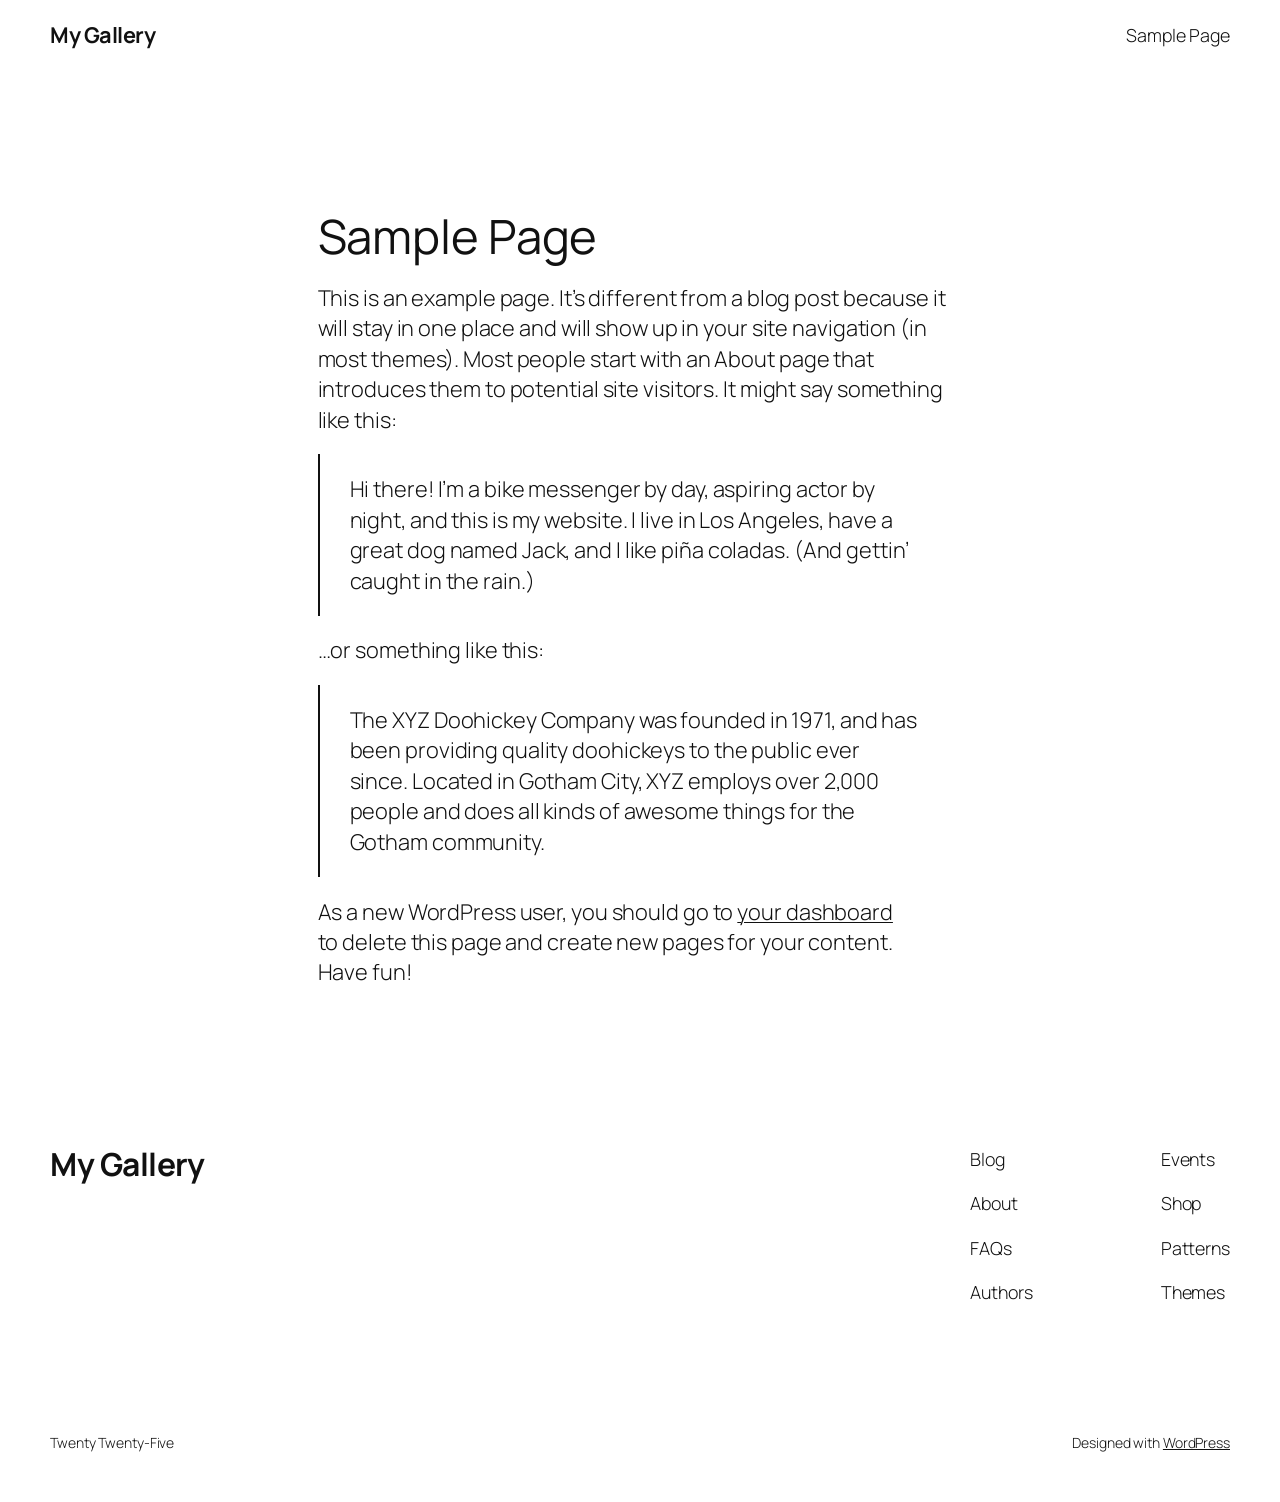
<file: sample-page/index.html>
<!DOCTYPE html>
<html lang="en-US">
<head><meta charset="UTF-8">
	
	<meta name="viewport" content="width=device-width, initial-scale=1">
<meta name="robots" content="max-image-preview:large">
<title>Sample Page – My Gallery</title>





<style id="wp-img-auto-sizes-contain-inline-css">
img:is([sizes=auto i],[sizes^="auto," i]){contain-intrinsic-size:3000px 1500px}
/*# sourceURL=wp-img-auto-sizes-contain-inline-css */
</style>
<style id="wp-block-site-title-inline-css">
.wp-block-site-title{box-sizing:border-box}.wp-block-site-title :where(a){color:inherit;font-family:inherit;font-size:inherit;font-style:inherit;font-weight:inherit;letter-spacing:inherit;line-height:inherit;text-decoration:inherit}
/*# sourceURL=https://995express.github.io/site1/wp-includes/blocks/site-title/style.min.css */
</style>
<style id="wp-block-page-list-inline-css">
.wp-block-navigation .wp-block-page-list{align-items:var(--navigation-layout-align,initial);background-color:inherit;display:flex;flex-direction:var(--navigation-layout-direction,initial);flex-wrap:var(--navigation-layout-wrap,wrap);justify-content:var(--navigation-layout-justify,initial)}.wp-block-navigation .wp-block-navigation-item{background-color:inherit}.wp-block-page-list{box-sizing:border-box}
/*# sourceURL=https://995express.github.io/site1/wp-includes/blocks/page-list/style.min.css */
</style>
<style id="wp-block-navigation-inline-css">
.wp-block-navigation{position:relative}.wp-block-navigation ul{margin-bottom:0;margin-left:0;margin-top:0;padding-left:0}.wp-block-navigation ul,.wp-block-navigation ul li{list-style:none}.wp-block-navigation .wp-block-navigation-item{align-items:center;background-color:inherit;display:flex;position:relative}.wp-block-navigation .wp-block-navigation-item .wp-block-navigation__submenu-container:empty{display:none}.wp-block-navigation .wp-block-navigation-item__content{display:block;z-index:1}.wp-block-navigation .wp-block-navigation-item__content.wp-block-navigation-item__content{color:inherit}.wp-block-navigation.has-text-decoration-underline .wp-block-navigation-item__content,.wp-block-navigation.has-text-decoration-underline .wp-block-navigation-item__content:active,.wp-block-navigation.has-text-decoration-underline .wp-block-navigation-item__content:focus{text-decoration:underline}.wp-block-navigation.has-text-decoration-line-through .wp-block-navigation-item__content,.wp-block-navigation.has-text-decoration-line-through .wp-block-navigation-item__content:active,.wp-block-navigation.has-text-decoration-line-through .wp-block-navigation-item__content:focus{text-decoration:line-through}.wp-block-navigation :where(a),.wp-block-navigation :where(a:active),.wp-block-navigation :where(a:focus){text-decoration:none}.wp-block-navigation .wp-block-navigation__submenu-icon{align-self:center;background-color:inherit;border:none;color:currentColor;display:inline-block;font-size:inherit;height:.6em;line-height:0;margin-left:.25em;padding:0;width:.6em}.wp-block-navigation .wp-block-navigation__submenu-icon svg{stroke:currentColor;display:inline-block;height:inherit;margin-top:.075em;width:inherit}.wp-block-navigation{--navigation-layout-justification-setting:flex-start;--navigation-layout-direction:row;--navigation-layout-wrap:wrap;--navigation-layout-justify:flex-start;--navigation-layout-align:center}.wp-block-navigation.is-vertical{--navigation-layout-direction:column;--navigation-layout-justify:initial;--navigation-layout-align:flex-start}.wp-block-navigation.no-wrap{--navigation-layout-wrap:nowrap}.wp-block-navigation.items-justified-center{--navigation-layout-justification-setting:center;--navigation-layout-justify:center}.wp-block-navigation.items-justified-center.is-vertical{--navigation-layout-align:center}.wp-block-navigation.items-justified-right{--navigation-layout-justification-setting:flex-end;--navigation-layout-justify:flex-end}.wp-block-navigation.items-justified-right.is-vertical{--navigation-layout-align:flex-end}.wp-block-navigation.items-justified-space-between{--navigation-layout-justification-setting:space-between;--navigation-layout-justify:space-between}:where(.wp-block-navigation) ul li{padding:0}.wp-block-navigation .has-child .wp-block-navigation__submenu-container{align-items:normal;background-color:inherit;color:inherit;display:flex;flex-direction:column;opacity:0;position:absolute;z-index:2}@media not (prefers-reduced-motion){.wp-block-navigation .has-child .wp-block-navigation__submenu-container{transition:opacity .1s linear}}.wp-block-navigation .has-child .wp-block-navigation__submenu-container{height:0;overflow:hidden;visibility:hidden;width:0}.wp-block-navigation .has-child .wp-block-navigation__submenu-container>.wp-block-navigation-item>.wp-block-navigation-item__content{display:flex;flex-grow:1;padding:.5em 1em}.wp-block-navigation .has-child .wp-block-navigation__submenu-container>.wp-block-navigation-item>.wp-block-navigation-item__content .wp-block-navigation__submenu-icon{margin-left:auto;margin-right:0}.wp-block-navigation .has-child .wp-block-navigation__submenu-container .wp-block-navigation-item__content{margin:0}.wp-block-navigation .has-child .wp-block-navigation__submenu-container{left:-1px;top:100%}@media (min-width:782px){.wp-block-navigation .has-child .wp-block-navigation__submenu-container .wp-block-navigation__submenu-container{left:100%;top:-1px}.wp-block-navigation .has-child .wp-block-navigation__submenu-container .wp-block-navigation__submenu-container:before{background:transparent;content:"";display:block;height:100%;position:absolute;right:100%;width:.5em}.wp-block-navigation .has-child .wp-block-navigation__submenu-container .wp-block-navigation__submenu-icon{margin-right:.25em}.wp-block-navigation .has-child .wp-block-navigation__submenu-container .wp-block-navigation__submenu-icon svg{transform:rotate(-90deg)}}@media (hover:hover){.wp-block-navigation .has-child:not(.open-on-click):hover>.wp-block-navigation__submenu-container{height:auto;min-width:200px;opacity:1;overflow:visible;visibility:visible;width:auto}}.wp-block-navigation .has-child .wp-block-navigation-submenu__toggle[aria-expanded=true]~.wp-block-navigation__submenu-container,.wp-block-navigation .has-child:not(.open-on-click):not(.open-on-hover-click):focus-within>.wp-block-navigation__submenu-container{height:auto;min-width:200px;opacity:1;overflow:visible;visibility:visible;width:auto}.wp-block-navigation .has-child.open-always{align-items:var(--navigation-layout-align,initial);flex-direction:var(--navigation-layout-direction,initial);flex-wrap:var(--navigation-layout-wrap,wrap);gap:var(--wp--style--block-gap,2em)}.wp-block-navigation .has-child.open-always,.wp-block-navigation .has-child.open-always .wp-block-navigation-item{justify-content:var(--navigation-layout-justify,initial)}.wp-block-navigation .has-child.open-always .wp-block-navigation__submenu-container,.wp-block-navigation .has-child.open-always.wp-block-navigation-submenu{gap:var(--wp--style--block-gap,2em)}.wp-block-navigation .has-child.open-always .wp-block-navigation-item,.wp-block-navigation .has-child.open-always .wp-block-navigation__submenu-container,.wp-block-navigation .has-child.open-always.wp-block-navigation-submenu{padding-bottom:0;padding-top:0}.wp-block-navigation .has-child.open-always .wp-block-navigation__submenu-container{padding-left:var(--wp--style--block-gap,2em);padding-right:var(--wp--style--block-gap,2em)}.wp-block-navigation .has-child.open-always .wp-block-navigation__submenu-container .wp-block-navigation-item__content{padding:0}.wp-block-navigation .has-child.open-always .wp-block-navigation__submenu-container>.wp-block-navigation-item>.wp-block-navigation-item__content,.wp-block-navigation .has-child.open-always>.wp-block-navigation-item__content{flex-grow:0}.wp-block-navigation .has-child.open-always>.wp-block-navigation__submenu-container{background-color:transparent;border:none;color:inherit;flex-basis:100%;height:auto;opacity:1;overflow:visible;position:static;visibility:visible;width:auto}.wp-block-navigation.has-background .has-child .wp-block-navigation__submenu-container{left:0;top:100%}@media (min-width:782px){.wp-block-navigation.has-background .has-child .wp-block-navigation__submenu-container .wp-block-navigation__submenu-container{left:100%;top:0}}.wp-block-navigation-submenu{display:flex;position:relative}.wp-block-navigation-submenu .wp-block-navigation__submenu-icon svg{stroke:currentColor}button.wp-block-navigation-item__content{background-color:transparent;border:none;color:currentColor;font-family:inherit;font-size:inherit;font-style:inherit;font-weight:inherit;letter-spacing:inherit;line-height:inherit;text-align:left;text-transform:inherit}.wp-block-navigation-submenu__toggle{cursor:pointer}.wp-block-navigation-submenu__toggle[aria-expanded=true]+.wp-block-navigation__submenu-icon>svg,.wp-block-navigation-submenu__toggle[aria-expanded=true]>svg{transform:rotate(180deg)}.wp-block-navigation-item.open-on-click .wp-block-navigation-submenu__toggle{padding-left:0;padding-right:.85em}.wp-block-navigation-item.open-on-click .wp-block-navigation-submenu__toggle+.wp-block-navigation__submenu-icon{margin-left:-.6em;pointer-events:none}.wp-block-navigation-item.open-on-click button.wp-block-navigation-item__content:not(.wp-block-navigation-submenu__toggle){padding:0}.wp-block-navigation .wp-block-page-list,.wp-block-navigation__container,.wp-block-navigation__responsive-close,.wp-block-navigation__responsive-container,.wp-block-navigation__responsive-container-content,.wp-block-navigation__responsive-dialog{gap:inherit}:where(.wp-block-navigation.has-background .wp-block-navigation-item a:not(.wp-element-button)),:where(.wp-block-navigation.has-background .wp-block-navigation-submenu a:not(.wp-element-button)){padding:.5em 1em}:where(.wp-block-navigation .wp-block-navigation__submenu-container .wp-block-navigation-item a:not(.wp-element-button)),:where(.wp-block-navigation .wp-block-navigation__submenu-container .wp-block-navigation-submenu a:not(.wp-element-button)),:where(.wp-block-navigation .wp-block-navigation__submenu-container .wp-block-navigation-submenu button.wp-block-navigation-item__content),:where(.wp-block-navigation .wp-block-navigation__submenu-container .wp-block-pages-list__item button.wp-block-navigation-item__content){padding:.5em 1em}.wp-block-navigation.items-justified-right .wp-block-navigation__container .has-child .wp-block-navigation__submenu-container,.wp-block-navigation.items-justified-right .wp-block-page-list>.has-child .wp-block-navigation__submenu-container,.wp-block-navigation.items-justified-space-between .wp-block-page-list>.has-child:last-child .wp-block-navigation__submenu-container,.wp-block-navigation.items-justified-space-between>.wp-block-navigation__container>.has-child:last-child .wp-block-navigation__submenu-container{left:auto;right:0}.wp-block-navigation.items-justified-right .wp-block-navigation__container .has-child .wp-block-navigation__submenu-container .wp-block-navigation__submenu-container,.wp-block-navigation.items-justified-right .wp-block-page-list>.has-child .wp-block-navigation__submenu-container .wp-block-navigation__submenu-container,.wp-block-navigation.items-justified-space-between .wp-block-page-list>.has-child:last-child .wp-block-navigation__submenu-container .wp-block-navigation__submenu-container,.wp-block-navigation.items-justified-space-between>.wp-block-navigation__container>.has-child:last-child .wp-block-navigation__submenu-container .wp-block-navigation__submenu-container{left:-1px;right:-1px}@media (min-width:782px){.wp-block-navigation.items-justified-right .wp-block-navigation__container .has-child .wp-block-navigation__submenu-container .wp-block-navigation__submenu-container,.wp-block-navigation.items-justified-right .wp-block-page-list>.has-child .wp-block-navigation__submenu-container .wp-block-navigation__submenu-container,.wp-block-navigation.items-justified-space-between .wp-block-page-list>.has-child:last-child .wp-block-navigation__submenu-container .wp-block-navigation__submenu-container,.wp-block-navigation.items-justified-space-between>.wp-block-navigation__container>.has-child:last-child .wp-block-navigation__submenu-container .wp-block-navigation__submenu-container{left:auto;right:100%}}.wp-block-navigation:not(.has-background) .wp-block-navigation__submenu-container{background-color:#fff;border:1px solid rgba(0,0,0,.15)}.wp-block-navigation.has-background .wp-block-navigation__submenu-container{background-color:inherit}.wp-block-navigation:not(.has-text-color) .wp-block-navigation__submenu-container{color:#000}.wp-block-navigation__container{align-items:var(--navigation-layout-align,initial);display:flex;flex-direction:var(--navigation-layout-direction,initial);flex-wrap:var(--navigation-layout-wrap,wrap);justify-content:var(--navigation-layout-justify,initial);list-style:none;margin:0;padding-left:0}.wp-block-navigation__container .is-responsive{display:none}.wp-block-navigation__container:only-child,.wp-block-page-list:only-child{flex-grow:1}@keyframes overlay-menu__fade-in-animation{0%{opacity:0;transform:translateY(.5em)}to{opacity:1;transform:translateY(0)}}.wp-block-navigation__responsive-container{bottom:0;display:none;left:0;position:fixed;right:0;top:0}.wp-block-navigation__responsive-container :where(.wp-block-navigation-item a){color:inherit}.wp-block-navigation__responsive-container .wp-block-navigation__responsive-container-content{align-items:var(--navigation-layout-align,initial);display:flex;flex-direction:var(--navigation-layout-direction,initial);flex-wrap:var(--navigation-layout-wrap,wrap);justify-content:var(--navigation-layout-justify,initial)}.wp-block-navigation__responsive-container:not(.is-menu-open.is-menu-open){background-color:inherit!important;color:inherit!important}.wp-block-navigation__responsive-container.is-menu-open{background-color:inherit;display:flex;flex-direction:column}@media not (prefers-reduced-motion){.wp-block-navigation__responsive-container.is-menu-open{animation:overlay-menu__fade-in-animation .1s ease-out;animation-fill-mode:forwards}}.wp-block-navigation__responsive-container.is-menu-open:not(.disable-default-overlay){padding:clamp(1rem,var(--wp--style--root--padding-top),20rem) clamp(1rem,var(--wp--style--root--padding-right),20rem) clamp(1rem,var(--wp--style--root--padding-bottom),20rem) clamp(1rem,var(--wp--style--root--padding-left),20rem)}.wp-block-navigation__responsive-container.is-menu-open{overflow:auto;z-index:100000}.wp-block-navigation__responsive-container.is-menu-open:not(.disable-default-overlay) .wp-block-navigation__responsive-container-content{padding-top:calc(2rem + 24px)}.wp-block-navigation__responsive-container.is-menu-open:where(:not(.disable-default-overlay)) .wp-block-navigation__responsive-container-content{align-items:var(--navigation-layout-justification-setting,inherit);display:flex;flex-direction:column;flex-wrap:nowrap;overflow:visible}.wp-block-navigation__responsive-container.is-menu-open:where(:not(.disable-default-overlay)) .wp-block-navigation__responsive-container-content,.wp-block-navigation__responsive-container.is-menu-open:where(:not(.disable-default-overlay)) .wp-block-navigation__responsive-container-content .wp-block-navigation__container,.wp-block-navigation__responsive-container.is-menu-open:where(:not(.disable-default-overlay)) .wp-block-navigation__responsive-container-content .wp-block-page-list{justify-content:flex-start}.wp-block-navigation__responsive-container.is-menu-open:where(:not(.disable-default-overlay)) .wp-block-navigation__responsive-container-content .wp-block-navigation__submenu-icon{display:none}.wp-block-navigation__responsive-container.is-menu-open:where(:not(.disable-default-overlay)) .wp-block-navigation__responsive-container-content .has-child .wp-block-navigation__submenu-container{border:none;height:auto;min-width:200px;opacity:1;overflow:initial;padding-left:2rem;padding-right:2rem;position:static;visibility:visible;width:auto}.wp-block-navigation__responsive-container.is-menu-open:where(:not(.disable-default-overlay)) .wp-block-navigation__responsive-container-content .wp-block-navigation__container,.wp-block-navigation__responsive-container.is-menu-open:where(:not(.disable-default-overlay)) .wp-block-navigation__responsive-container-content .wp-block-navigation__submenu-container{gap:inherit}.wp-block-navigation__responsive-container.is-menu-open:where(:not(.disable-default-overlay)) .wp-block-navigation__responsive-container-content .wp-block-navigation__submenu-container{padding-top:var(--wp--style--block-gap,2em)}.wp-block-navigation__responsive-container.is-menu-open:where(:not(.disable-default-overlay)) .wp-block-navigation__responsive-container-content .wp-block-navigation-item__content{padding:0}.wp-block-navigation__responsive-container.is-menu-open:where(:not(.disable-default-overlay)) .wp-block-navigation__responsive-container-content .wp-block-navigation-item,.wp-block-navigation__responsive-container.is-menu-open:where(:not(.disable-default-overlay)) .wp-block-navigation__responsive-container-content .wp-block-navigation__container,.wp-block-navigation__responsive-container.is-menu-open:where(:not(.disable-default-overlay)) .wp-block-navigation__responsive-container-content .wp-block-page-list{align-items:var(--navigation-layout-justification-setting,initial);display:flex;flex-direction:column}.wp-block-navigation__responsive-container.is-menu-open:where(:not(.disable-default-overlay)) .wp-block-navigation-item,.wp-block-navigation__responsive-container.is-menu-open:where(:not(.disable-default-overlay)) .wp-block-navigation-item .wp-block-navigation__submenu-container,.wp-block-navigation__responsive-container.is-menu-open:where(:not(.disable-default-overlay)) .wp-block-navigation__container,.wp-block-navigation__responsive-container.is-menu-open:where(:not(.disable-default-overlay)) .wp-block-page-list{background:transparent!important;color:inherit!important}.wp-block-navigation__responsive-container.is-menu-open:where(:not(.disable-default-overlay)) .wp-block-navigation__submenu-container.wp-block-navigation__submenu-container.wp-block-navigation__submenu-container.wp-block-navigation__submenu-container{left:auto;right:auto}.wp-block-navigation__responsive-container.disable-default-overlay .wp-block-navigation__overlay-container{display:none;width:100%}.wp-block-navigation__responsive-container.disable-default-overlay .wp-block-navigation__responsive-close{max-width:none}.wp-block-navigation__responsive-container.disable-default-overlay.is-menu-open .wp-block-navigation__responsive-container-content>:not(.wp-block-navigation__overlay-container){display:none}.wp-block-navigation__responsive-container.disable-default-overlay.is-menu-open .wp-block-navigation__responsive-container-content .wp-block-navigation__overlay-container{display:block}.wp-block-navigation__responsive-container.disable-default-overlay.is-menu-open .wp-block-navigation__responsive-container-content .wp-block-navigation__overlay-container .wp-block-navigation__submenu-container{left:0;right:auto}@media (min-width:600px){.wp-block-navigation__responsive-container:not(.hidden-by-default):not(.is-menu-open){background-color:inherit;display:block;position:relative;width:100%;z-index:auto}.wp-block-navigation__responsive-container:not(.hidden-by-default):not(.is-menu-open) .wp-block-navigation__responsive-container-close{display:none}.wp-block-navigation__responsive-container.is-menu-open .wp-block-navigation__submenu-container.wp-block-navigation__submenu-container.wp-block-navigation__submenu-container.wp-block-navigation__submenu-container{left:0}}.wp-block-navigation:not(.has-background) .wp-block-navigation__responsive-container.is-menu-open:not(.disable-default-overlay){background-color:#fff}.wp-block-navigation:not(.has-text-color) .wp-block-navigation__responsive-container.is-menu-open:not(.disable-default-overlay){color:#000}.wp-block-navigation__toggle_button_label{font-size:1rem;font-weight:700}.wp-block-navigation__responsive-container-close,.wp-block-navigation__responsive-container-open{background:transparent;border:none;color:currentColor;cursor:pointer;margin:0;padding:0;text-transform:inherit;vertical-align:middle}.wp-block-navigation__responsive-container-close svg,.wp-block-navigation__responsive-container-open svg{fill:currentColor;display:block;height:24px;pointer-events:none;width:24px}.wp-block-navigation__responsive-container-open{display:flex}.wp-block-navigation__responsive-container-open.wp-block-navigation__responsive-container-open.wp-block-navigation__responsive-container-open{font-family:inherit;font-size:inherit;font-weight:inherit}@media (min-width:600px){.wp-block-navigation__responsive-container-open:not(.always-shown){display:none}}.wp-block-navigation__responsive-container-close{position:absolute;right:0;top:0;z-index:2}.wp-block-navigation__responsive-container-close.wp-block-navigation__responsive-container-close.wp-block-navigation__responsive-container-close{font-family:inherit;font-size:inherit;font-weight:inherit}.disable-default-overlay .wp-block-navigation__responsive-container-close{right:clamp(1rem,var(--wp--style--root--padding-left),20rem);top:clamp(1rem,var(--wp--style--root--padding-left),20rem)}.wp-block-navigation__responsive-close{width:100%}.has-modal-open .wp-block-navigation__responsive-close{margin-left:auto;margin-right:auto;max-width:var(--wp--style--global--wide-size,100%)}.wp-block-navigation__responsive-close:focus{outline:none}.is-menu-open .wp-block-navigation__responsive-close,.is-menu-open .wp-block-navigation__responsive-container-content,.is-menu-open .wp-block-navigation__responsive-dialog{box-sizing:border-box}.wp-block-navigation__responsive-dialog{position:relative}.has-modal-open .admin-bar .is-menu-open:where(:not(.disable-default-overlay)) .wp-block-navigation__responsive-dialog{margin-top:46px}@media (min-width:782px){.has-modal-open .admin-bar .is-menu-open:where(:not(.disable-default-overlay)) .wp-block-navigation__responsive-dialog{margin-top:32px}}html.has-modal-open{overflow:hidden}
/*# sourceURL=https://995express.github.io/site1/wp-includes/blocks/navigation/style.min.css */
</style>
<style id="wp-block-group-inline-css">
.wp-block-group{box-sizing:border-box}:where(.wp-block-group.wp-block-group-is-layout-constrained){position:relative}
/*# sourceURL=https://995express.github.io/site1/wp-includes/blocks/group/style.min.css */
</style>
<style id="wp-block-post-title-inline-css">
.wp-block-post-title{box-sizing:border-box;word-break:break-word}.wp-block-post-title :where(a){display:inline-block;font-family:inherit;font-size:inherit;font-style:inherit;font-weight:inherit;letter-spacing:inherit;line-height:inherit;text-decoration:inherit}
/*# sourceURL=https://995express.github.io/site1/wp-includes/blocks/post-title/style.min.css */
</style>
<style id="wp-block-paragraph-inline-css">
.is-small-text{font-size:.875em}.is-regular-text{font-size:1em}.is-large-text{font-size:2.25em}.is-larger-text{font-size:3em}.has-drop-cap:not(:focus):first-letter{float:left;font-size:8.4em;font-style:normal;font-weight:100;line-height:.68;margin:.05em .1em 0 0;text-transform:uppercase}body.rtl .has-drop-cap:not(:focus):first-letter{float:none;margin-left:.1em}p.has-drop-cap.has-background{overflow:hidden}:root :where(p.has-background){padding:1.25em 2.375em}:where(p.has-text-color:not(.has-link-color)) a{color:inherit}p.has-text-align-left[style*="writing-mode:vertical-lr"],p.has-text-align-right[style*="writing-mode:vertical-rl"]{rotate:180deg}
/*# sourceURL=https://995express.github.io/site1/wp-includes/blocks/paragraph/style.min.css */
</style>
<style id="wp-block-quote-inline-css">
.wp-block-quote{box-sizing:border-box;overflow-wrap:break-word}.wp-block-quote.is-large:where(:not(.is-style-plain)),.wp-block-quote.is-style-large:where(:not(.is-style-plain)){margin-bottom:1em;padding:0 1em}.wp-block-quote.is-large:where(:not(.is-style-plain)) p,.wp-block-quote.is-style-large:where(:not(.is-style-plain)) p{font-size:1.5em;font-style:italic;line-height:1.6}.wp-block-quote.is-large:where(:not(.is-style-plain)) cite,.wp-block-quote.is-large:where(:not(.is-style-plain)) footer,.wp-block-quote.is-style-large:where(:not(.is-style-plain)) cite,.wp-block-quote.is-style-large:where(:not(.is-style-plain)) footer{font-size:1.125em;text-align:right}.wp-block-quote>cite{display:block}
/*# sourceURL=https://995express.github.io/site1/wp-includes/blocks/quote/style.min.css */
</style>
<style id="wp-block-post-content-inline-css">
.wp-block-post-content{display:flow-root}
/*# sourceURL=https://995express.github.io/site1/wp-includes/blocks/post-content/style.min.css */
</style>
<style id="wp-block-spacer-inline-css">
.wp-block-spacer{clear:both}
/*# sourceURL=https://995express.github.io/site1/wp-includes/blocks/spacer/style.min.css */
</style>
<style id="wp-block-columns-inline-css">
.wp-block-columns{box-sizing:border-box;display:flex;flex-wrap:wrap!important}@media (min-width:782px){.wp-block-columns{flex-wrap:nowrap!important}}.wp-block-columns{align-items:normal!important}.wp-block-columns.are-vertically-aligned-top{align-items:flex-start}.wp-block-columns.are-vertically-aligned-center{align-items:center}.wp-block-columns.are-vertically-aligned-bottom{align-items:flex-end}@media (max-width:781px){.wp-block-columns:not(.is-not-stacked-on-mobile)>.wp-block-column{flex-basis:100%!important}}@media (min-width:782px){.wp-block-columns:not(.is-not-stacked-on-mobile)>.wp-block-column{flex-basis:0;flex-grow:1}.wp-block-columns:not(.is-not-stacked-on-mobile)>.wp-block-column[style*=flex-basis]{flex-grow:0}}.wp-block-columns.is-not-stacked-on-mobile{flex-wrap:nowrap!important}.wp-block-columns.is-not-stacked-on-mobile>.wp-block-column{flex-basis:0;flex-grow:1}.wp-block-columns.is-not-stacked-on-mobile>.wp-block-column[style*=flex-basis]{flex-grow:0}:where(.wp-block-columns){margin-bottom:1.75em}:where(.wp-block-columns.has-background){padding:1.25em 2.375em}.wp-block-column{flex-grow:1;min-width:0;overflow-wrap:break-word;word-break:break-word}.wp-block-column.is-vertically-aligned-top{align-self:flex-start}.wp-block-column.is-vertically-aligned-center{align-self:center}.wp-block-column.is-vertically-aligned-bottom{align-self:flex-end}.wp-block-column.is-vertically-aligned-stretch{align-self:stretch}.wp-block-column.is-vertically-aligned-bottom,.wp-block-column.is-vertically-aligned-center,.wp-block-column.is-vertically-aligned-top{width:100%}
/*# sourceURL=https://995express.github.io/site1/wp-includes/blocks/columns/style.min.css */
</style>
<style id="wp-block-navigation-link-inline-css">
.wp-block-navigation .wp-block-navigation-item__label{overflow-wrap:break-word}.wp-block-navigation .wp-block-navigation-item__description{display:none}.link-ui-tools{outline:1px solid #f0f0f0;padding:8px}.link-ui-block-inserter{padding-top:8px}.link-ui-block-inserter__back{margin-left:8px;text-transform:uppercase}
/*# sourceURL=https://995express.github.io/site1/wp-includes/blocks/navigation-link/style.min.css */
</style>
<style id="wp-emoji-styles-inline-css">

	img.wp-smiley, img.emoji {
		display: inline !important;
		border: none !important;
		box-shadow: none !important;
		height: 1em !important;
		width: 1em !important;
		margin: 0 0.07em !important;
		vertical-align: -0.1em !important;
		background: none !important;
		padding: 0 !important;
	}
/*# sourceURL=wp-emoji-styles-inline-css */
</style>
<style id="wp-block-library-inline-css">
:root{--wp-block-synced-color:#7a00df;--wp-block-synced-color--rgb:122,0,223;--wp-bound-block-color:var(--wp-block-synced-color);--wp-editor-canvas-background:#ddd;--wp-admin-theme-color:#007cba;--wp-admin-theme-color--rgb:0,124,186;--wp-admin-theme-color-darker-10:#006ba1;--wp-admin-theme-color-darker-10--rgb:0,107,160.5;--wp-admin-theme-color-darker-20:#005a87;--wp-admin-theme-color-darker-20--rgb:0,90,135;--wp-admin-border-width-focus:2px}@media (min-resolution:192dpi){:root{--wp-admin-border-width-focus:1.5px}}.wp-element-button{cursor:pointer}:root .has-very-light-gray-background-color{background-color:#eee}:root .has-very-dark-gray-background-color{background-color:#313131}:root .has-very-light-gray-color{color:#eee}:root .has-very-dark-gray-color{color:#313131}:root .has-vivid-green-cyan-to-vivid-cyan-blue-gradient-background{background:linear-gradient(135deg,#00d084,#0693e3)}:root .has-purple-crush-gradient-background{background:linear-gradient(135deg,#34e2e4,#4721fb 50%,#ab1dfe)}:root .has-hazy-dawn-gradient-background{background:linear-gradient(135deg,#faaca8,#dad0ec)}:root .has-subdued-olive-gradient-background{background:linear-gradient(135deg,#fafae1,#67a671)}:root .has-atomic-cream-gradient-background{background:linear-gradient(135deg,#fdd79a,#004a59)}:root .has-nightshade-gradient-background{background:linear-gradient(135deg,#330968,#31cdcf)}:root .has-midnight-gradient-background{background:linear-gradient(135deg,#020381,#2874fc)}:root{--wp--preset--font-size--normal:16px;--wp--preset--font-size--huge:42px}.has-regular-font-size{font-size:1em}.has-larger-font-size{font-size:2.625em}.has-normal-font-size{font-size:var(--wp--preset--font-size--normal)}.has-huge-font-size{font-size:var(--wp--preset--font-size--huge)}:root .has-text-align-center{text-align:center}:root .has-text-align-left{text-align:left}:root .has-text-align-right{text-align:right}.has-fit-text{white-space:nowrap!important}#end-resizable-editor-section{display:none}.aligncenter{clear:both}.items-justified-left{justify-content:flex-start}.items-justified-center{justify-content:center}.items-justified-right{justify-content:flex-end}.items-justified-space-between{justify-content:space-between}.screen-reader-text{word-wrap:normal!important;border:0;clip-path:inset(50%);height:1px;margin:-1px;overflow:hidden;padding:0;position:absolute;width:1px;word-break:normal!important}.screen-reader-text:focus{background-color:#ddd;clip-path:none;color:#444;display:block;font-size:1em;height:auto;left:5px;line-height:normal;padding:15px 23px 14px;text-decoration:none;top:5px;width:auto;z-index:100000}html :where(.has-border-color){border-style:solid}html :where([style^=border-color],[style*=";border-color"],[style*="; border-color"]){border-style:solid}html :where([style^=border-top-color],[style*=";border-top-color"],[style*="; border-top-color"]){border-top-style:solid}html :where([style^=border-right-color],[style*=";border-right-color"],[style*="; border-right-color"]){border-right-style:solid}html :where([style^=border-bottom-color],[style*=";border-bottom-color"],[style*="; border-bottom-color"]){border-bottom-style:solid}html :where([style^=border-left-color],[style*=";border-left-color"],[style*="; border-left-color"]){border-left-style:solid}html :where([style^=border-width],[style*=";border-width"],[style*="; border-width"]){border-style:solid}html :where([style^=border-top-width],[style*=";border-top-width"],[style*="; border-top-width"]){border-top-style:solid}html :where([style^=border-right-width],[style*=";border-right-width"],[style*="; border-right-width"]){border-right-style:solid}html :where([style^=border-bottom-width],[style*=";border-bottom-width"],[style*="; border-bottom-width"]){border-bottom-style:solid}html :where([style^=border-left-width],[style*=";border-left-width"],[style*="; border-left-width"]){border-left-style:solid}html :where(img[class*=wp-image-]){height:auto;max-width:100%}:where(figure){margin:0 0 1em}html :where(.is-position-sticky){--wp-admin--admin-bar--position-offset:var(--wp-admin--admin-bar--height,0px)}@media screen and (max-width:600px){html :where(.is-position-sticky){--wp-admin--admin-bar--position-offset:0px}}
/*# sourceURL=/wp-includes/css/dist/block-library/common.min.css */
</style>
<style id="global-styles-inline-css">
:root{--wp--preset--aspect-ratio--square: 1;--wp--preset--aspect-ratio--4-3: 4/3;--wp--preset--aspect-ratio--3-4: 3/4;--wp--preset--aspect-ratio--3-2: 3/2;--wp--preset--aspect-ratio--2-3: 2/3;--wp--preset--aspect-ratio--16-9: 16/9;--wp--preset--aspect-ratio--9-16: 9/16;--wp--preset--color--black: #000000;--wp--preset--color--cyan-bluish-gray: #abb8c3;--wp--preset--color--white: #ffffff;--wp--preset--color--pale-pink: #f78da7;--wp--preset--color--vivid-red: #cf2e2e;--wp--preset--color--luminous-vivid-orange: #ff6900;--wp--preset--color--luminous-vivid-amber: #fcb900;--wp--preset--color--light-green-cyan: #7bdcb5;--wp--preset--color--vivid-green-cyan: #00d084;--wp--preset--color--pale-cyan-blue: #8ed1fc;--wp--preset--color--vivid-cyan-blue: #0693e3;--wp--preset--color--vivid-purple: #9b51e0;--wp--preset--color--base: #FFFFFF;--wp--preset--color--contrast: #111111;--wp--preset--color--accent-1: #FFEE58;--wp--preset--color--accent-2: #F6CFF4;--wp--preset--color--accent-3: #503AA8;--wp--preset--color--accent-4: #686868;--wp--preset--color--accent-5: #FBFAF3;--wp--preset--color--accent-6: color-mix(in srgb, currentColor 20%, transparent);--wp--preset--gradient--vivid-cyan-blue-to-vivid-purple: linear-gradient(135deg,rgb(6,147,227) 0%,rgb(155,81,224) 100%);--wp--preset--gradient--light-green-cyan-to-vivid-green-cyan: linear-gradient(135deg,rgb(122,220,180) 0%,rgb(0,208,130) 100%);--wp--preset--gradient--luminous-vivid-amber-to-luminous-vivid-orange: linear-gradient(135deg,rgb(252,185,0) 0%,rgb(255,105,0) 100%);--wp--preset--gradient--luminous-vivid-orange-to-vivid-red: linear-gradient(135deg,rgb(255,105,0) 0%,rgb(207,46,46) 100%);--wp--preset--gradient--very-light-gray-to-cyan-bluish-gray: linear-gradient(135deg,rgb(238,238,238) 0%,rgb(169,184,195) 100%);--wp--preset--gradient--cool-to-warm-spectrum: linear-gradient(135deg,rgb(74,234,220) 0%,rgb(151,120,209) 20%,rgb(207,42,186) 40%,rgb(238,44,130) 60%,rgb(251,105,98) 80%,rgb(254,248,76) 100%);--wp--preset--gradient--blush-light-purple: linear-gradient(135deg,rgb(255,206,236) 0%,rgb(152,150,240) 100%);--wp--preset--gradient--blush-bordeaux: linear-gradient(135deg,rgb(254,205,165) 0%,rgb(254,45,45) 50%,rgb(107,0,62) 100%);--wp--preset--gradient--luminous-dusk: linear-gradient(135deg,rgb(255,203,112) 0%,rgb(199,81,192) 50%,rgb(65,88,208) 100%);--wp--preset--gradient--pale-ocean: linear-gradient(135deg,rgb(255,245,203) 0%,rgb(182,227,212) 50%,rgb(51,167,181) 100%);--wp--preset--gradient--electric-grass: linear-gradient(135deg,rgb(202,248,128) 0%,rgb(113,206,126) 100%);--wp--preset--gradient--midnight: linear-gradient(135deg,rgb(2,3,129) 0%,rgb(40,116,252) 100%);--wp--preset--font-size--small: 0.875rem;--wp--preset--font-size--medium: clamp(1rem, 1rem + ((1vw - 0.2rem) * 0.196), 1.125rem);--wp--preset--font-size--large: clamp(1.125rem, 1.125rem + ((1vw - 0.2rem) * 0.392), 1.375rem);--wp--preset--font-size--x-large: clamp(1.75rem, 1.75rem + ((1vw - 0.2rem) * 0.392), 2rem);--wp--preset--font-size--xx-large: clamp(2.15rem, 2.15rem + ((1vw - 0.2rem) * 1.333), 3rem);--wp--preset--font-family--manrope: Manrope, sans-serif;--wp--preset--font-family--fira-code: "Fira Code", monospace;--wp--preset--spacing--20: 10px;--wp--preset--spacing--30: 20px;--wp--preset--spacing--40: 30px;--wp--preset--spacing--50: clamp(30px, 5vw, 50px);--wp--preset--spacing--60: clamp(30px, 7vw, 70px);--wp--preset--spacing--70: clamp(50px, 7vw, 90px);--wp--preset--spacing--80: clamp(70px, 10vw, 140px);--wp--preset--shadow--natural: 6px 6px 9px rgba(0, 0, 0, 0.2);--wp--preset--shadow--deep: 12px 12px 50px rgba(0, 0, 0, 0.4);--wp--preset--shadow--sharp: 6px 6px 0px rgba(0, 0, 0, 0.2);--wp--preset--shadow--outlined: 6px 6px 0px -3px rgb(255, 255, 255), 6px 6px rgb(0, 0, 0);--wp--preset--shadow--crisp: 6px 6px 0px rgb(0, 0, 0);}.wp-block-button{--wp--preset--dimension--25: 25%;--wp--preset--dimension--50: 50%;--wp--preset--dimension--75: 75%;--wp--preset--dimension--100: 100%;}:root { --wp--style--global--content-size: 645px;--wp--style--global--wide-size: 1340px; }:where(body) { margin: 0; }.wp-site-blocks { padding-top: var(--wp--style--root--padding-top); padding-bottom: var(--wp--style--root--padding-bottom); }.has-global-padding { padding-right: var(--wp--style--root--padding-right); padding-left: var(--wp--style--root--padding-left); }.has-global-padding > .alignfull { margin-right: calc(var(--wp--style--root--padding-right) * -1); margin-left: calc(var(--wp--style--root--padding-left) * -1); }.has-global-padding :where(:not(.alignfull.is-layout-flow) > .has-global-padding:not(.wp-block-block, .alignfull)) { padding-right: 0; padding-left: 0; }.has-global-padding :where(:not(.alignfull.is-layout-flow) > .has-global-padding:not(.wp-block-block, .alignfull)) > .alignfull { margin-left: 0; margin-right: 0; }.wp-site-blocks > .alignleft { float: left; margin-right: 2em; }.wp-site-blocks > .alignright { float: right; margin-left: 2em; }.wp-site-blocks > .aligncenter { justify-content: center; margin-left: auto; margin-right: auto; }:where(.wp-site-blocks) > * { margin-block-start: 1.2rem; margin-block-end: 0; }:where(.wp-site-blocks) > :first-child { margin-block-start: 0; }:where(.wp-site-blocks) > :last-child { margin-block-end: 0; }:root { --wp--style--block-gap: 1.2rem; }:root :where(.is-layout-flow) > :first-child{margin-block-start: 0;}:root :where(.is-layout-flow) > :last-child{margin-block-end: 0;}:root :where(.is-layout-flow) > *{margin-block-start: 1.2rem;margin-block-end: 0;}:root :where(.is-layout-constrained) > :first-child{margin-block-start: 0;}:root :where(.is-layout-constrained) > :last-child{margin-block-end: 0;}:root :where(.is-layout-constrained) > *{margin-block-start: 1.2rem;margin-block-end: 0;}:root :where(.is-layout-flex){gap: 1.2rem;}:root :where(.is-layout-grid){gap: 1.2rem;}.is-layout-flow > .alignleft{float: left;margin-inline-start: 0;margin-inline-end: 2em;}.is-layout-flow > .alignright{float: right;margin-inline-start: 2em;margin-inline-end: 0;}.is-layout-flow > .aligncenter{margin-left: auto !important;margin-right: auto !important;}.is-layout-constrained > .alignleft{float: left;margin-inline-start: 0;margin-inline-end: 2em;}.is-layout-constrained > .alignright{float: right;margin-inline-start: 2em;margin-inline-end: 0;}.is-layout-constrained > .aligncenter{margin-left: auto !important;margin-right: auto !important;}.is-layout-constrained > :where(:not(.alignleft):not(.alignright):not(.alignfull)){max-width: var(--wp--style--global--content-size);margin-left: auto !important;margin-right: auto !important;}.is-layout-constrained > .alignwide{max-width: var(--wp--style--global--wide-size);}body .is-layout-flex{display: flex;}.is-layout-flex{flex-wrap: wrap;align-items: center;}.is-layout-flex > :is(*, div){margin: 0;}body .is-layout-grid{display: grid;}.is-layout-grid > :is(*, div){margin: 0;}body{background-color: var(--wp--preset--color--base);color: var(--wp--preset--color--contrast);font-family: var(--wp--preset--font-family--manrope);font-size: var(--wp--preset--font-size--large);font-weight: 300;letter-spacing: -0.1px;line-height: 1.4;--wp--style--root--padding-top: 0px;--wp--style--root--padding-right: var(--wp--preset--spacing--50);--wp--style--root--padding-bottom: 0px;--wp--style--root--padding-left: var(--wp--preset--spacing--50);}a:where(:not(.wp-element-button)){color: currentColor;}:root :where(a:where(:not(.wp-element-button)):hover){text-decoration: none;}h1, h2, h3, h4, h5, h6{font-weight: 400;letter-spacing: -0.1px;line-height: 1.125;}h1{font-size: var(--wp--preset--font-size--xx-large);}h2{font-size: var(--wp--preset--font-size--x-large);}h3{font-size: var(--wp--preset--font-size--large);}h4{font-size: var(--wp--preset--font-size--medium);}h5{font-size: var(--wp--preset--font-size--small);letter-spacing: 0.5px;}h6{font-size: var(--wp--preset--font-size--small);font-weight: 700;letter-spacing: 1.4px;text-transform: uppercase;}:root :where(.wp-element-button, .wp-block-button__link){background-color: var(--wp--preset--color--contrast);border-width: 0;color: var(--wp--preset--color--base);font-family: inherit;font-size: var(--wp--preset--font-size--medium);font-style: inherit;font-weight: inherit;letter-spacing: inherit;line-height: inherit;padding-top: 1rem;padding-right: 2.25rem;padding-bottom: 1rem;padding-left: 2.25rem;text-decoration: none;text-transform: inherit;}:root :where(.wp-element-button:hover, .wp-block-button__link:hover){background-color: color-mix(in srgb, var(--wp--preset--color--contrast) 85%, transparent);border-color: transparent;color: var(--wp--preset--color--base);}:root :where(.wp-element-button:focus, .wp-block-button__link:focus){outline-color: var(--wp--preset--color--accent-4);outline-offset: 2px;}:root :where(.wp-element-caption, .wp-block-audio figcaption, .wp-block-embed figcaption, .wp-block-gallery figcaption, .wp-block-image figcaption, .wp-block-table figcaption, .wp-block-video figcaption){font-size: var(--wp--preset--font-size--small);line-height: 1.4;}.has-black-color{color: var(--wp--preset--color--black) !important;}.has-cyan-bluish-gray-color{color: var(--wp--preset--color--cyan-bluish-gray) !important;}.has-white-color{color: var(--wp--preset--color--white) !important;}.has-pale-pink-color{color: var(--wp--preset--color--pale-pink) !important;}.has-vivid-red-color{color: var(--wp--preset--color--vivid-red) !important;}.has-luminous-vivid-orange-color{color: var(--wp--preset--color--luminous-vivid-orange) !important;}.has-luminous-vivid-amber-color{color: var(--wp--preset--color--luminous-vivid-amber) !important;}.has-light-green-cyan-color{color: var(--wp--preset--color--light-green-cyan) !important;}.has-vivid-green-cyan-color{color: var(--wp--preset--color--vivid-green-cyan) !important;}.has-pale-cyan-blue-color{color: var(--wp--preset--color--pale-cyan-blue) !important;}.has-vivid-cyan-blue-color{color: var(--wp--preset--color--vivid-cyan-blue) !important;}.has-vivid-purple-color{color: var(--wp--preset--color--vivid-purple) !important;}.has-base-color{color: var(--wp--preset--color--base) !important;}.has-contrast-color{color: var(--wp--preset--color--contrast) !important;}.has-accent-1-color{color: var(--wp--preset--color--accent-1) !important;}.has-accent-2-color{color: var(--wp--preset--color--accent-2) !important;}.has-accent-3-color{color: var(--wp--preset--color--accent-3) !important;}.has-accent-4-color{color: var(--wp--preset--color--accent-4) !important;}.has-accent-5-color{color: var(--wp--preset--color--accent-5) !important;}.has-accent-6-color{color: var(--wp--preset--color--accent-6) !important;}.has-black-background-color{background-color: var(--wp--preset--color--black) !important;}.has-cyan-bluish-gray-background-color{background-color: var(--wp--preset--color--cyan-bluish-gray) !important;}.has-white-background-color{background-color: var(--wp--preset--color--white) !important;}.has-pale-pink-background-color{background-color: var(--wp--preset--color--pale-pink) !important;}.has-vivid-red-background-color{background-color: var(--wp--preset--color--vivid-red) !important;}.has-luminous-vivid-orange-background-color{background-color: var(--wp--preset--color--luminous-vivid-orange) !important;}.has-luminous-vivid-amber-background-color{background-color: var(--wp--preset--color--luminous-vivid-amber) !important;}.has-light-green-cyan-background-color{background-color: var(--wp--preset--color--light-green-cyan) !important;}.has-vivid-green-cyan-background-color{background-color: var(--wp--preset--color--vivid-green-cyan) !important;}.has-pale-cyan-blue-background-color{background-color: var(--wp--preset--color--pale-cyan-blue) !important;}.has-vivid-cyan-blue-background-color{background-color: var(--wp--preset--color--vivid-cyan-blue) !important;}.has-vivid-purple-background-color{background-color: var(--wp--preset--color--vivid-purple) !important;}.has-base-background-color{background-color: var(--wp--preset--color--base) !important;}.has-contrast-background-color{background-color: var(--wp--preset--color--contrast) !important;}.has-accent-1-background-color{background-color: var(--wp--preset--color--accent-1) !important;}.has-accent-2-background-color{background-color: var(--wp--preset--color--accent-2) !important;}.has-accent-3-background-color{background-color: var(--wp--preset--color--accent-3) !important;}.has-accent-4-background-color{background-color: var(--wp--preset--color--accent-4) !important;}.has-accent-5-background-color{background-color: var(--wp--preset--color--accent-5) !important;}.has-accent-6-background-color{background-color: var(--wp--preset--color--accent-6) !important;}.has-black-border-color{border-color: var(--wp--preset--color--black) !important;}.has-cyan-bluish-gray-border-color{border-color: var(--wp--preset--color--cyan-bluish-gray) !important;}.has-white-border-color{border-color: var(--wp--preset--color--white) !important;}.has-pale-pink-border-color{border-color: var(--wp--preset--color--pale-pink) !important;}.has-vivid-red-border-color{border-color: var(--wp--preset--color--vivid-red) !important;}.has-luminous-vivid-orange-border-color{border-color: var(--wp--preset--color--luminous-vivid-orange) !important;}.has-luminous-vivid-amber-border-color{border-color: var(--wp--preset--color--luminous-vivid-amber) !important;}.has-light-green-cyan-border-color{border-color: var(--wp--preset--color--light-green-cyan) !important;}.has-vivid-green-cyan-border-color{border-color: var(--wp--preset--color--vivid-green-cyan) !important;}.has-pale-cyan-blue-border-color{border-color: var(--wp--preset--color--pale-cyan-blue) !important;}.has-vivid-cyan-blue-border-color{border-color: var(--wp--preset--color--vivid-cyan-blue) !important;}.has-vivid-purple-border-color{border-color: var(--wp--preset--color--vivid-purple) !important;}.has-base-border-color{border-color: var(--wp--preset--color--base) !important;}.has-contrast-border-color{border-color: var(--wp--preset--color--contrast) !important;}.has-accent-1-border-color{border-color: var(--wp--preset--color--accent-1) !important;}.has-accent-2-border-color{border-color: var(--wp--preset--color--accent-2) !important;}.has-accent-3-border-color{border-color: var(--wp--preset--color--accent-3) !important;}.has-accent-4-border-color{border-color: var(--wp--preset--color--accent-4) !important;}.has-accent-5-border-color{border-color: var(--wp--preset--color--accent-5) !important;}.has-accent-6-border-color{border-color: var(--wp--preset--color--accent-6) !important;}.has-vivid-cyan-blue-to-vivid-purple-gradient-background{background: var(--wp--preset--gradient--vivid-cyan-blue-to-vivid-purple) !important;}.has-light-green-cyan-to-vivid-green-cyan-gradient-background{background: var(--wp--preset--gradient--light-green-cyan-to-vivid-green-cyan) !important;}.has-luminous-vivid-amber-to-luminous-vivid-orange-gradient-background{background: var(--wp--preset--gradient--luminous-vivid-amber-to-luminous-vivid-orange) !important;}.has-luminous-vivid-orange-to-vivid-red-gradient-background{background: var(--wp--preset--gradient--luminous-vivid-orange-to-vivid-red) !important;}.has-very-light-gray-to-cyan-bluish-gray-gradient-background{background: var(--wp--preset--gradient--very-light-gray-to-cyan-bluish-gray) !important;}.has-cool-to-warm-spectrum-gradient-background{background: var(--wp--preset--gradient--cool-to-warm-spectrum) !important;}.has-blush-light-purple-gradient-background{background: var(--wp--preset--gradient--blush-light-purple) !important;}.has-blush-bordeaux-gradient-background{background: var(--wp--preset--gradient--blush-bordeaux) !important;}.has-luminous-dusk-gradient-background{background: var(--wp--preset--gradient--luminous-dusk) !important;}.has-pale-ocean-gradient-background{background: var(--wp--preset--gradient--pale-ocean) !important;}.has-electric-grass-gradient-background{background: var(--wp--preset--gradient--electric-grass) !important;}.has-midnight-gradient-background{background: var(--wp--preset--gradient--midnight) !important;}.has-small-font-size{font-size: var(--wp--preset--font-size--small) !important;}.has-medium-font-size{font-size: var(--wp--preset--font-size--medium) !important;}.has-large-font-size{font-size: var(--wp--preset--font-size--large) !important;}.has-x-large-font-size{font-size: var(--wp--preset--font-size--x-large) !important;}.has-xx-large-font-size{font-size: var(--wp--preset--font-size--xx-large) !important;}.has-manrope-font-family{font-family: var(--wp--preset--font-family--manrope) !important;}.has-fira-code-font-family{font-family: var(--wp--preset--font-family--fira-code) !important;}
:root :where(.wp-block-columns-is-layout-flow) > :first-child{margin-block-start: 0;}:root :where(.wp-block-columns-is-layout-flow) > :last-child{margin-block-end: 0;}:root :where(.wp-block-columns-is-layout-flow) > *{margin-block-start: var(--wp--preset--spacing--50);margin-block-end: 0;}:root :where(.wp-block-columns-is-layout-constrained) > :first-child{margin-block-start: 0;}:root :where(.wp-block-columns-is-layout-constrained) > :last-child{margin-block-end: 0;}:root :where(.wp-block-columns-is-layout-constrained) > *{margin-block-start: var(--wp--preset--spacing--50);margin-block-end: 0;}:root :where(.wp-block-columns-is-layout-flex){gap: var(--wp--preset--spacing--50);}:root :where(.wp-block-columns-is-layout-grid){gap: var(--wp--preset--spacing--50);}
:root :where(.wp-block-post-title a:where(:not(.wp-element-button))){text-decoration: none;}
:root :where(.wp-block-post-title a:where(:not(.wp-element-button)):hover){text-decoration: underline;}
:root :where(.wp-block-quote){border-color: currentColor;border-width: 0 0 0 2px;border-style: solid;font-size: var(--wp--preset--font-size--large);font-weight: 300;margin-right: 0;margin-left: 0;padding-top: var(--wp--preset--spacing--30);padding-right: var(--wp--preset--spacing--40);padding-bottom: var(--wp--preset--spacing--30);padding-left: var(--wp--preset--spacing--40);}:root :where(.wp-block-quote-is-layout-flow) > :first-child{margin-block-start: 0;}:root :where(.wp-block-quote-is-layout-flow) > :last-child{margin-block-end: 0;}:root :where(.wp-block-quote-is-layout-flow) > *{margin-block-start: var(--wp--preset--spacing--30);margin-block-end: 0;}:root :where(.wp-block-quote-is-layout-constrained) > :first-child{margin-block-start: 0;}:root :where(.wp-block-quote-is-layout-constrained) > :last-child{margin-block-end: 0;}:root :where(.wp-block-quote-is-layout-constrained) > *{margin-block-start: var(--wp--preset--spacing--30);margin-block-end: 0;}:root :where(.wp-block-quote-is-layout-flex){gap: var(--wp--preset--spacing--30);}:root :where(.wp-block-quote-is-layout-grid){gap: var(--wp--preset--spacing--30);}:root :where(.wp-block-quote.has-text-align-right ){border-width: 0 2px 0 0;}:root :where(.wp-block-quote.has-text-align-center ){border-width: 0;border-inline: 0; padding-inline: 0;}
:root :where(.wp-block-quote cite){font-size: var(--wp--preset--font-size--small);font-style: normal;font-weight: 300;}:root :where(.wp-block-quote cite sub){font-size: 0.65em}
:root :where(.wp-block-site-title){font-weight: 700;letter-spacing: -.5px;}
:root :where(.wp-block-site-title a:where(:not(.wp-element-button))){text-decoration: none;}
:root :where(.wp-block-site-title a:where(:not(.wp-element-button)):hover){text-decoration: underline;}
:root :where(.wp-block-navigation){font-size: var(--wp--preset--font-size--medium);}
:root :where(.wp-block-navigation a:where(:not(.wp-element-button))){text-decoration: none;}
:root :where(.wp-block-navigation a:where(:not(.wp-element-button)):hover){text-decoration: underline;}
/*# sourceURL=global-styles-inline-css */
</style>
<style id="core-block-supports-inline-css">
.wp-container-core-navigation-is-layout-6e943505{justify-content:flex-end;}.wp-container-core-group-is-layout-fbffc046{flex-wrap:nowrap;gap:var(--wp--preset--spacing--10);justify-content:flex-end;}.wp-container-core-group-is-layout-ec1e7a1e{flex-wrap:nowrap;justify-content:space-between;}.wp-container-core-columns-is-layout-794e3cfa{flex-wrap:nowrap;}.wp-container-core-navigation-is-layout-831b2db5{flex-direction:column;align-items:flex-start;}.wp-container-core-group-is-layout-bf19e0b3{gap:var(--wp--preset--spacing--80);justify-content:space-between;align-items:flex-start;}.wp-container-core-group-is-layout-cf54d0a6{justify-content:space-between;align-items:flex-start;}.wp-container-core-group-is-layout-2ab8c7fb{gap:var(--wp--preset--spacing--20);justify-content:space-between;}
/*# sourceURL=core-block-supports-inline-css */
</style>
<style id="wp-block-template-skip-link-inline-css">
/*! This file is auto-generated */
.skip-link.screen-reader-text{border:0;clip-path:inset(50%);height:1px;margin:-1px;overflow:hidden;padding:0;position:absolute!important;width:1px;word-wrap:normal!important;word-break:normal!important}.skip-link.screen-reader-text:focus{background-color:#eee;clip-path:none;color:#444;display:block;font-size:1em;height:auto;left:5px;line-height:normal;padding:15px 23px 14px;text-decoration:none;top:5px;width:auto;z-index:100000}
/*# sourceURL=/wp-includes/css/wp-block-template-skip-link.min.css */
</style>
<style id="twentytwentyfive-style-inline-css">
a{text-decoration-thickness:1px!important;text-underline-offset:.1em}:where(.wp-site-blocks :focus){outline-width:2px;outline-style:solid}.wp-block-navigation .wp-block-navigation-submenu .wp-block-navigation-item:not(:last-child){margin-bottom:3px}.wp-block-navigation .wp-block-navigation-item .wp-block-navigation-item__content{outline-offset:4px}.wp-block-navigation .wp-block-navigation-item ul.wp-block-navigation__submenu-container .wp-block-navigation-item__content{outline-offset:0}blockquote,caption,figcaption,h1,h2,h3,h4,h5,h6,p{text-wrap:pretty}.more-link{display:block}:where(pre){overflow-x:auto}
/*# sourceURL=https://995express.github.io/site1/wp-content/themes/twentytwentyfive/style.min.css */
</style>
<link rel="EditURI" type="application/rsd+xml" title="RSD" href="https://995express.github.io/site1/xmlrpc.php?rsd">
<meta name="generator" content="WordPress 7.1.4">
<link rel="canonical" href="https://995express.github.io/site1/sample-page/">
<link rel="shortlink" href="https://995express.github.io/site1/?p=2">
<script id="wp-importmap" type="importmap">
{"imports":{"@wordpress/interactivity":"https://995express.github.io/site1/wp-includes/js/dist/script-modules/interactivity/index.min.js?ver=6a43cba92ed701f32cd9"}}
</script>
<link rel="modulepreload" href="https://995express.github.io/site1/wp-includes/js/dist/script-modules/interactivity/index.min.js?ver=6a43cba92ed701f32cd9" id="@wordpress/interactivity-js-modulepreload" fetchpriority="low">
<style class="wp-fonts-local">
@font-face{font-family:Manrope;font-style:normal;font-weight:200 800;font-display:fallback;src:url('https://995express.github.io/site1/wp-content/themes/twentytwentyfive/assets/fonts/manrope/Manrope-VariableFont_wght.woff2') format('woff2');}
@font-face{font-family:"Fira Code";font-style:normal;font-weight:300 700;font-display:fallback;src:url('https://995express.github.io/site1/wp-content/themes/twentytwentyfive/assets/fonts/fira-code/FiraCode-VariableFont_wght.woff2') format('woff2');}
</style>
</head>

<body class="wp-singular page-template-default page page-id-2 wp-embed-responsive wp-theme-twentytwentyfive">

<a class="skip-link screen-reader-text" id="wp-skip-link" href="#wp--skip-link--target">Skip to content</a><div class="wp-site-blocks"><header class="wp-block-template-part">
<div class="wp-block-group alignfull is-layout-flow wp-block-group-is-layout-flow">
	
	<div class="wp-block-group has-global-padding is-layout-constrained wp-block-group-is-layout-constrained">
		
		<div class="wp-block-group alignwide is-content-justification-space-between is-nowrap is-layout-flex wp-container-core-group-is-layout-ec1e7a1e wp-block-group-is-layout-flex" style="padding-top:var(--wp--preset--spacing--30);padding-bottom:var(--wp--preset--spacing--30)">
			<p class="wp-block-site-title"><a href="https://995express.github.io/site1/" target="_self" rel="home">My Gallery</a></p>
			
			<div class="wp-block-group is-content-justification-right is-nowrap is-layout-flex wp-container-core-group-is-layout-fbffc046 wp-block-group-is-layout-flex">
				<nav class="is-responsive items-justified-right wp-block-navigation is-content-justification-right is-layout-flex wp-container-core-navigation-is-layout-6e943505 wp-block-navigation-is-layout-flex" data-wp-interactive="core/navigation" data-wp-context='{"overlayOpenedBy":{"click":false,"hover":false,"focus":false},"type":"overlay","roleAttribute":"","ariaLabel":"Menu"}'><button aria-haspopup="dialog" aria-label="Open menu" class="wp-block-navigation__responsive-container-open" data-wp-on--click="actions.openMenuOnClick" data-wp-on--keydown="actions.handleMenuKeydown"><svg width="24" height="24" xmlns="http://www.w3.org/2000/svg" viewbox="0 0 24 24" aria-hidden="true" focusable="false"><path d="M4 7.5h16v1.5H4z"></path><path d="M4 15h16v1.5H4z"></path></svg></button>
				<div class="wp-block-navigation__responsive-container has-text-color has-contrast-color has-background has-base-background-color" id="modal-1" data-wp-class--has-modal-open="state.isMenuOpen" data-wp-class--is-menu-open="state.isMenuOpen" data-wp-watch="callbacks.initMenu" data-wp-on--keydown="actions.handleMenuKeydown" data-wp-on--focusout="actions.handleMenuFocusout" tabindex="-1">
					<div class="wp-block-navigation__responsive-close" tabindex="-1">
						<div class="wp-block-navigation__responsive-dialog" data-wp-bind--aria-modal="state.ariaModal" data-wp-bind--aria-label="state.ariaLabel" data-wp-bind--role="state.roleAttribute">
							<button aria-label="Close menu" class="wp-block-navigation__responsive-container-close" data-wp-on--click="actions.closeMenuOnClick"><svg xmlns="http://www.w3.org/2000/svg" viewbox="0 0 24 24" width="24" height="24" aria-hidden="true" focusable="false"><path d="m13.06 12 6.47-6.47-1.06-1.06L12 10.94 5.53 4.47 4.47 5.53 10.94 12l-6.47 6.47 1.06 1.06L12 13.06l6.47 6.47 1.06-1.06L13.06 12Z"></path></svg></button>
							<div class="wp-block-navigation__responsive-container-content" data-wp-watch="callbacks.focusFirstElement" id="modal-1-content">
								<ul class="wp-block-navigation__container is-responsive items-justified-right wp-block-navigation"><ul class="wp-block-page-list"><li class="wp-block-pages-list__item current-menu-item wp-block-navigation-item open-on-hover-click"><a class="wp-block-pages-list__item__link wp-block-navigation-item__content" href="https://995express.github.io/site1/sample-page/" aria-current="page">Sample Page</a></li></ul></ul>
								
							</div>
						</div>
					</div>
				</div></nav>
			</div>
			
		</div>
		
	</div>
	
</div>


</header>


<main id="wp--skip-link--target" class="wp-block-group has-global-padding is-layout-constrained wp-block-group-is-layout-constrained" style="margin-top:var(--wp--preset--spacing--60)">
	
	<div class="wp-block-group alignfull has-global-padding is-layout-constrained wp-block-group-is-layout-constrained" style="padding-top:var(--wp--preset--spacing--60);padding-bottom:var(--wp--preset--spacing--60)">
		
		<h1 class="wp-block-post-title">Sample Page</h1>
		<div class="entry-content alignfull wp-block-post-content has-global-padding is-layout-constrained wp-block-post-content-is-layout-constrained">
<p class="wp-block-paragraph">This is an example page. It’s different from a blog post because it will stay in one place and will show up in your site navigation (in most themes). Most people start with an About page that introduces them to potential site visitors. It might say something like this:</p>



<blockquote class="wp-block-quote is-layout-flow wp-block-quote-is-layout-flow">

<p class="wp-block-paragraph">Hi there! I’m a bike messenger by day, aspiring actor by night, and this is my website. I live in Los Angeles, have a great dog named Jack, and I like piña coladas. (And gettin’ caught in the rain.)</p>

</blockquote>



<p class="wp-block-paragraph">…or something like this:</p>



<blockquote class="wp-block-quote is-layout-flow wp-block-quote-is-layout-flow">

<p class="wp-block-paragraph">The XYZ Doohickey Company was founded in 1971, and has been providing quality doohickeys to the public ever since. Located in Gotham City, XYZ employs over 2,000 people and does all kinds of awesome things for the Gotham community.</p>

</blockquote>



<p class="wp-block-paragraph">As a new WordPress user, you should go to <a href="https://995express.github.io/site1/wp-admin/">your dashboard</a> to delete this page and create new pages for your content. Have fun!</p>
</div>
	</div>
	
</main>


<footer class="wp-block-template-part">
<div class="wp-block-group has-global-padding is-layout-constrained wp-block-group-is-layout-constrained" style="padding-top:var(--wp--preset--spacing--60);padding-bottom:var(--wp--preset--spacing--50)">
	
	<div class="wp-block-group alignwide is-layout-flow wp-block-group-is-layout-flow">
		

		
		<div class="wp-block-group alignfull is-content-justification-space-between is-layout-flex wp-container-core-group-is-layout-cf54d0a6 wp-block-group-is-layout-flex">
			
			<div class="wp-block-columns is-layout-flex wp-container-core-columns-is-layout-794e3cfa wp-block-columns-is-layout-flex">
				
				<div class="wp-block-column is-layout-flow wp-block-column-is-layout-flow" style="flex-basis:100%"><h2 class="wp-block-site-title"><a href="https://995express.github.io/site1/" target="_self" rel="home">My Gallery</a></h2>

				
				</div>
				

				
				<div class="wp-block-column is-layout-flow wp-block-column-is-layout-flow">
					
					<div style="height:var(--wp--preset--spacing--40);width:0px" aria-hidden="true" class="wp-block-spacer"></div>
					
				</div>
				
			</div>
			

			
			<div class="wp-block-group is-content-justification-space-between is-layout-flex wp-container-core-group-is-layout-bf19e0b3 wp-block-group-is-layout-flex">
				<nav class="is-vertical wp-block-navigation is-layout-flex wp-container-core-navigation-is-layout-831b2db5 wp-block-navigation-is-layout-flex" aria-label=" 2"><ul class="wp-block-navigation__container is-vertical wp-block-navigation"><li class="wp-block-navigation-item wp-block-navigation-link"><a class="wp-block-navigation-item__content" href="#"><span class="wp-block-navigation-item__label">Blog</span></a></li><li class="wp-block-navigation-item wp-block-navigation-link"><a class="wp-block-navigation-item__content" href="#"><span class="wp-block-navigation-item__label">About</span></a></li><li class="wp-block-navigation-item wp-block-navigation-link"><a class="wp-block-navigation-item__content" href="#"><span class="wp-block-navigation-item__label">FAQs</span></a></li><li class="wp-block-navigation-item wp-block-navigation-link"><a class="wp-block-navigation-item__content" href="#"><span class="wp-block-navigation-item__label">Authors</span></a></li></ul></nav>

				<nav class="is-vertical wp-block-navigation is-layout-flex wp-container-core-navigation-is-layout-831b2db5 wp-block-navigation-is-layout-flex" aria-label=" 3"><ul class="wp-block-navigation__container is-vertical wp-block-navigation"><li class="wp-block-navigation-item wp-block-navigation-link"><a class="wp-block-navigation-item__content" href="#"><span class="wp-block-navigation-item__label">Events</span></a></li><li class="wp-block-navigation-item wp-block-navigation-link"><a class="wp-block-navigation-item__content" href="#"><span class="wp-block-navigation-item__label">Shop</span></a></li><li class="wp-block-navigation-item wp-block-navigation-link"><a class="wp-block-navigation-item__content" href="#"><span class="wp-block-navigation-item__label">Patterns</span></a></li><li class="wp-block-navigation-item wp-block-navigation-link"><a class="wp-block-navigation-item__content" href="#"><span class="wp-block-navigation-item__label">Themes</span></a></li></ul></nav>
			</div>
				
		</div>
		

		
		<div style="height:var(--wp--preset--spacing--70)" aria-hidden="true" class="wp-block-spacer"></div>
		

		
		<div class="wp-block-group alignfull is-content-justification-space-between is-layout-flex wp-container-core-group-is-layout-2ab8c7fb wp-block-group-is-layout-flex">
			
			<p class="has-small-font-size wp-block-paragraph">Twenty Twenty-Five</p>
			
			
			<p class="has-small-font-size wp-block-paragraph">
				Designed with <a href="https://wordpress.org/" rel="nofollow">WordPress</a>			</p>
			
		</div>
		
	</div>
	
</div>


</footer>
</div>
<script type="speculationrules">
{"prefetch":[{"source":"document","where":{"and":[{"href_matches":"/*"},{"not":{"href_matches":["/wp-*.php","/wp-admin/*","/wp-content/uploads/*","/wp-content/*","/wp-content/plugins/*","/wp-content/themes/twentytwentyfive/*","/*\\?(.+)"]}},{"not":{"selector_matches":"a[rel~=\"nofollow\"]"}},{"not":{"selector_matches":".no-prefetch, .no-prefetch a"}}]},"eagerness":"conservative"}]}
</script>
<script data-wp-router-options="{&quot;loadOnClientNavigation&quot;:true}" fetchpriority="low" id="@wordpress/block-library/navigation/view-js-module" src="https://995express.github.io/site1/wp-includes/js/dist/script-modules/block-library/navigation/view.min.js?ver=1bf28ded04f9f188bdcb" type="module"></script>
<script id="wp-emoji-settings" type="application/json">
{"baseUrl":"https://s.w.org/images/core/emoji/17.0.2/72x72/","ext":".png","svgUrl":"https://s.w.org/images/core/emoji/17.0.2/svg/","svgExt":".svg","source":{"concatemoji":"https://995express.github.io/site1/wp-includes/js/wp-emoji-release.min.js?ver=7.1.4"}}
</script>
<script type="module">
/*! This file is auto-generated */
var e="script#wp-emoji-settings",t=document.querySelector(e);if(!(t instanceof HTMLScriptElement))throw new Error("Element missing: "+e);const r=JSON.parse(t.text),s=(window._wpemojiSettings=r,"wpEmojiSettingsSupports"),o=["flag","emoji"];function i(e){try{var t={supportTests:e,timestamp:(new Date).valueOf()};sessionStorage.setItem(s,JSON.stringify(t))}catch(e){}}function c(e,t,n){e.clearRect(0,0,e.canvas.width,e.canvas.height),e.fillText(t,0,0);t=new Uint32Array(e.getImageData(0,0,e.canvas.width,e.canvas.height).data);e.clearRect(0,0,e.canvas.width,e.canvas.height),e.fillText(n,0,0);const r=new Uint32Array(e.getImageData(0,0,e.canvas.width,e.canvas.height).data);return t.every((e,t)=>e===r[t])}function p(e,t){e.clearRect(0,0,e.canvas.width,e.canvas.height),e.fillText(t,0,0);var n=e.getImageData(16,16,1,1);for(let e=0;e<n.data.length;e++)if(0!==n.data[e])return!1;return!0}function u(e,t,n,r){switch(t){case"flag":return n(e,"\ud83c\udff3\ufe0f\u200d\u26a7\ufe0f","\ud83c\udff3\ufe0f\u200b\u26a7\ufe0f")?!1:!n(e,"\ud83c\udde8\ud83c\uddf6","\ud83c\udde8\u200b\ud83c\uddf6")&&!n(e,"\ud83c\udff4\udb40\udc67\udb40\udc62\udb40\udc65\udb40\udc6e\udb40\udc67\udb40\udc7f","\ud83c\udff4\u200b\udb40\udc67\u200b\udb40\udc62\u200b\udb40\udc65\u200b\udb40\udc6e\u200b\udb40\udc67\u200b\udb40\udc7f");case"emoji":return!r(e,"\ud83e\u1fac8")}return!1}function f(e,t,n,r){let a;const s=(a="undefined"!=typeof WorkerGlobalScope&&self instanceof WorkerGlobalScope?new OffscreenCanvas(300,150):document.createElement("canvas")).getContext("2d",{willReadFrequently:!0}),o=(s.textBaseline="top",s.font="600 32px Arial",{});return e.forEach(e=>{o[e]=t(s,e,n,r)}),o}function a(e){var t=document.createElement("script");t.src=e,t.defer=!0,document.head.appendChild(t)}r.supports={everything:!0,everythingExceptFlag:!0},new Promise(t=>{let n=function(){try{var e=JSON.parse(sessionStorage.getItem(s));if("object"==typeof e&&"number"==typeof e.timestamp&&(new Date).valueOf()<e.timestamp+604800&&"object"==typeof e.supportTests)return e.supportTests}catch(e){}return null}();if(!n){if("undefined"!=typeof Worker&&"undefined"!=typeof OffscreenCanvas&&"undefined"!=typeof URL&&URL.createObjectURL&&"undefined"!=typeof Blob)try{var e="postMessage("+f.toString()+"("+[JSON.stringify(o),u.toString(),c.toString(),p.toString()].join(",")+"));",r=new Blob([e],{type:"text/javascript"});const a=new Worker(URL.createObjectURL(r),{name:"wpTestEmojiSupports"});return void(a.onmessage=e=>{i(n=e.data),a.terminate(),t(n)})}catch(e){}i(n=f(o,u,c,p))}t(n)}).then(e=>{for(const n in e)r.supports[n]=e[n],r.supports.everything=r.supports.everything&&r.supports[n],"flag"!==n&&(r.supports.everythingExceptFlag=r.supports.everythingExceptFlag&&r.supports[n]);var t;r.supports.everythingExceptFlag=r.supports.everythingExceptFlag&&!r.supports.flag,r.supports.everything||((t=r.source||{}).concatemoji?a(t.concatemoji):t.wpemoji&&t.twemoji&&(a(t.twemoji),a(t.wpemoji)))});
//# sourceURL=https://995express.github.io/site1/wp-includes/js/wp-emoji-loader.min.js
</script>
</body>
</html>
</file>
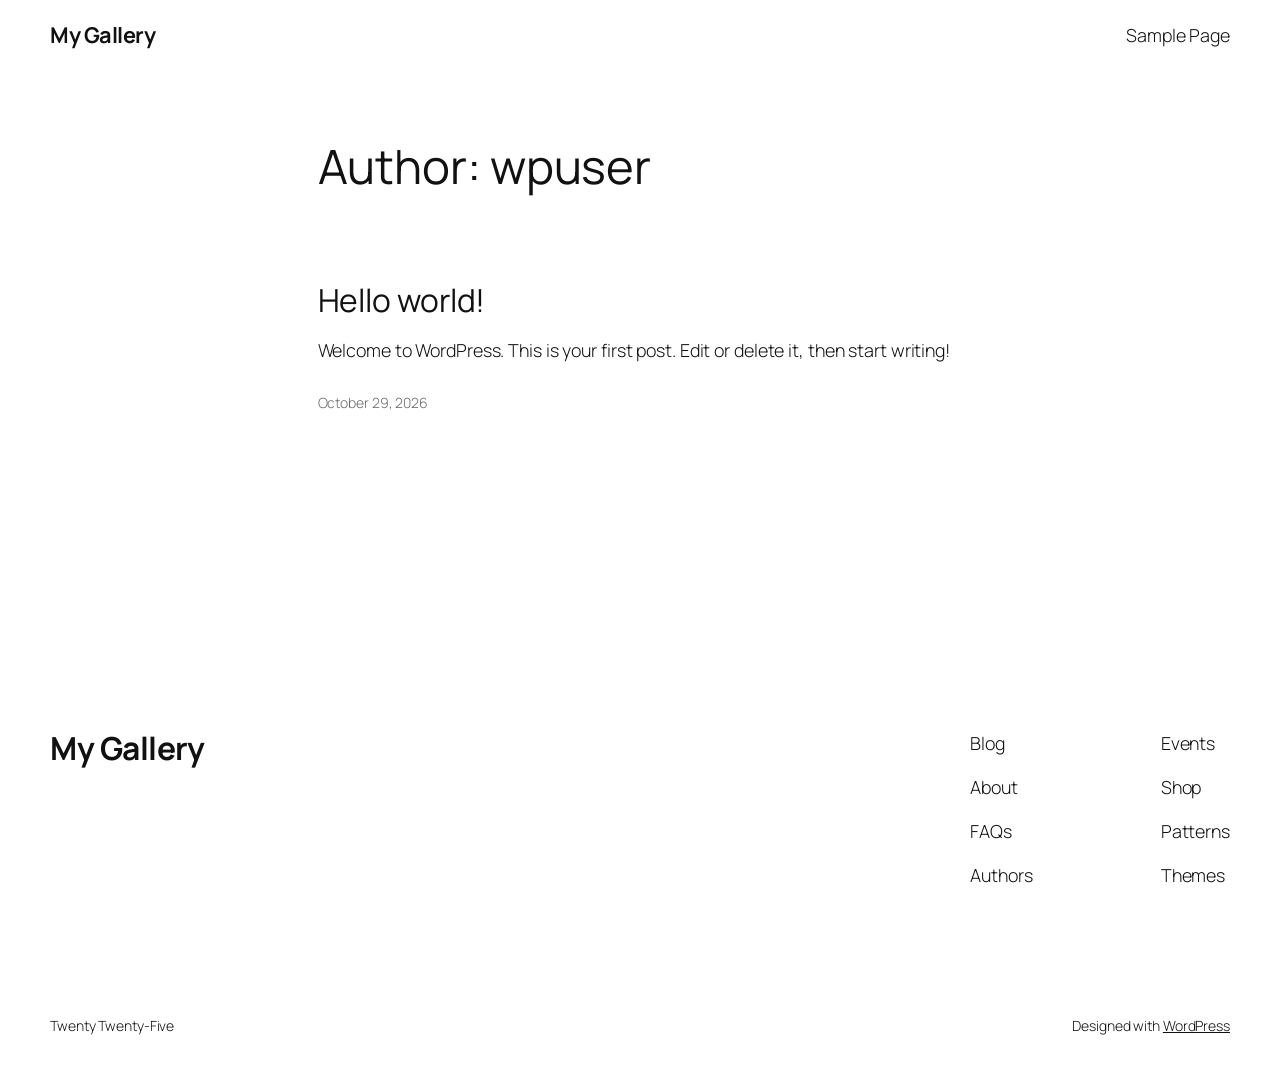
<file: author/wpuser/index.html>
<!DOCTYPE html>
<html lang="en-US">
<head><meta charset="UTF-8">
	
	<meta name="viewport" content="width=device-width, initial-scale=1">
<meta name="robots" content="max-image-preview:large">
<title>wpuser – My Gallery</title>



<style id="wp-img-auto-sizes-contain-inline-css">
img:is([sizes=auto i],[sizes^="auto," i]){contain-intrinsic-size:3000px 1500px}
/*# sourceURL=wp-img-auto-sizes-contain-inline-css */
</style>
<style id="wp-block-site-title-inline-css">
.wp-block-site-title{box-sizing:border-box}.wp-block-site-title :where(a){color:inherit;font-family:inherit;font-size:inherit;font-style:inherit;font-weight:inherit;letter-spacing:inherit;line-height:inherit;text-decoration:inherit}
/*# sourceURL=https://995express.github.io/site1/wp-includes/blocks/site-title/style.min.css */
</style>
<style id="wp-block-page-list-inline-css">
.wp-block-navigation .wp-block-page-list{align-items:var(--navigation-layout-align,initial);background-color:inherit;display:flex;flex-direction:var(--navigation-layout-direction,initial);flex-wrap:var(--navigation-layout-wrap,wrap);justify-content:var(--navigation-layout-justify,initial)}.wp-block-navigation .wp-block-navigation-item{background-color:inherit}.wp-block-page-list{box-sizing:border-box}
/*# sourceURL=https://995express.github.io/site1/wp-includes/blocks/page-list/style.min.css */
</style>
<style id="wp-block-navigation-inline-css">
.wp-block-navigation{position:relative}.wp-block-navigation ul{margin-bottom:0;margin-left:0;margin-top:0;padding-left:0}.wp-block-navigation ul,.wp-block-navigation ul li{list-style:none}.wp-block-navigation .wp-block-navigation-item{align-items:center;background-color:inherit;display:flex;position:relative}.wp-block-navigation .wp-block-navigation-item .wp-block-navigation__submenu-container:empty{display:none}.wp-block-navigation .wp-block-navigation-item__content{display:block;z-index:1}.wp-block-navigation .wp-block-navigation-item__content.wp-block-navigation-item__content{color:inherit}.wp-block-navigation.has-text-decoration-underline .wp-block-navigation-item__content,.wp-block-navigation.has-text-decoration-underline .wp-block-navigation-item__content:active,.wp-block-navigation.has-text-decoration-underline .wp-block-navigation-item__content:focus{text-decoration:underline}.wp-block-navigation.has-text-decoration-line-through .wp-block-navigation-item__content,.wp-block-navigation.has-text-decoration-line-through .wp-block-navigation-item__content:active,.wp-block-navigation.has-text-decoration-line-through .wp-block-navigation-item__content:focus{text-decoration:line-through}.wp-block-navigation :where(a),.wp-block-navigation :where(a:active),.wp-block-navigation :where(a:focus){text-decoration:none}.wp-block-navigation .wp-block-navigation__submenu-icon{align-self:center;background-color:inherit;border:none;color:currentColor;display:inline-block;font-size:inherit;height:.6em;line-height:0;margin-left:.25em;padding:0;width:.6em}.wp-block-navigation .wp-block-navigation__submenu-icon svg{stroke:currentColor;display:inline-block;height:inherit;margin-top:.075em;width:inherit}.wp-block-navigation{--navigation-layout-justification-setting:flex-start;--navigation-layout-direction:row;--navigation-layout-wrap:wrap;--navigation-layout-justify:flex-start;--navigation-layout-align:center}.wp-block-navigation.is-vertical{--navigation-layout-direction:column;--navigation-layout-justify:initial;--navigation-layout-align:flex-start}.wp-block-navigation.no-wrap{--navigation-layout-wrap:nowrap}.wp-block-navigation.items-justified-center{--navigation-layout-justification-setting:center;--navigation-layout-justify:center}.wp-block-navigation.items-justified-center.is-vertical{--navigation-layout-align:center}.wp-block-navigation.items-justified-right{--navigation-layout-justification-setting:flex-end;--navigation-layout-justify:flex-end}.wp-block-navigation.items-justified-right.is-vertical{--navigation-layout-align:flex-end}.wp-block-navigation.items-justified-space-between{--navigation-layout-justification-setting:space-between;--navigation-layout-justify:space-between}:where(.wp-block-navigation) ul li{padding:0}.wp-block-navigation .has-child .wp-block-navigation__submenu-container{align-items:normal;background-color:inherit;color:inherit;display:flex;flex-direction:column;opacity:0;position:absolute;z-index:2}@media not (prefers-reduced-motion){.wp-block-navigation .has-child .wp-block-navigation__submenu-container{transition:opacity .1s linear}}.wp-block-navigation .has-child .wp-block-navigation__submenu-container{height:0;overflow:hidden;visibility:hidden;width:0}.wp-block-navigation .has-child .wp-block-navigation__submenu-container>.wp-block-navigation-item>.wp-block-navigation-item__content{display:flex;flex-grow:1;padding:.5em 1em}.wp-block-navigation .has-child .wp-block-navigation__submenu-container>.wp-block-navigation-item>.wp-block-navigation-item__content .wp-block-navigation__submenu-icon{margin-left:auto;margin-right:0}.wp-block-navigation .has-child .wp-block-navigation__submenu-container .wp-block-navigation-item__content{margin:0}.wp-block-navigation .has-child .wp-block-navigation__submenu-container{left:-1px;top:100%}@media (min-width:782px){.wp-block-navigation .has-child .wp-block-navigation__submenu-container .wp-block-navigation__submenu-container{left:100%;top:-1px}.wp-block-navigation .has-child .wp-block-navigation__submenu-container .wp-block-navigation__submenu-container:before{background:transparent;content:"";display:block;height:100%;position:absolute;right:100%;width:.5em}.wp-block-navigation .has-child .wp-block-navigation__submenu-container .wp-block-navigation__submenu-icon{margin-right:.25em}.wp-block-navigation .has-child .wp-block-navigation__submenu-container .wp-block-navigation__submenu-icon svg{transform:rotate(-90deg)}}@media (hover:hover){.wp-block-navigation .has-child:not(.open-on-click):hover>.wp-block-navigation__submenu-container{height:auto;min-width:200px;opacity:1;overflow:visible;visibility:visible;width:auto}}.wp-block-navigation .has-child .wp-block-navigation-submenu__toggle[aria-expanded=true]~.wp-block-navigation__submenu-container,.wp-block-navigation .has-child:not(.open-on-click):not(.open-on-hover-click):focus-within>.wp-block-navigation__submenu-container{height:auto;min-width:200px;opacity:1;overflow:visible;visibility:visible;width:auto}.wp-block-navigation .has-child.open-always{align-items:var(--navigation-layout-align,initial);flex-direction:var(--navigation-layout-direction,initial);flex-wrap:var(--navigation-layout-wrap,wrap);gap:var(--wp--style--block-gap,2em)}.wp-block-navigation .has-child.open-always,.wp-block-navigation .has-child.open-always .wp-block-navigation-item{justify-content:var(--navigation-layout-justify,initial)}.wp-block-navigation .has-child.open-always .wp-block-navigation__submenu-container,.wp-block-navigation .has-child.open-always.wp-block-navigation-submenu{gap:var(--wp--style--block-gap,2em)}.wp-block-navigation .has-child.open-always .wp-block-navigation-item,.wp-block-navigation .has-child.open-always .wp-block-navigation__submenu-container,.wp-block-navigation .has-child.open-always.wp-block-navigation-submenu{padding-bottom:0;padding-top:0}.wp-block-navigation .has-child.open-always .wp-block-navigation__submenu-container{padding-left:var(--wp--style--block-gap,2em);padding-right:var(--wp--style--block-gap,2em)}.wp-block-navigation .has-child.open-always .wp-block-navigation__submenu-container .wp-block-navigation-item__content{padding:0}.wp-block-navigation .has-child.open-always .wp-block-navigation__submenu-container>.wp-block-navigation-item>.wp-block-navigation-item__content,.wp-block-navigation .has-child.open-always>.wp-block-navigation-item__content{flex-grow:0}.wp-block-navigation .has-child.open-always>.wp-block-navigation__submenu-container{background-color:transparent;border:none;color:inherit;flex-basis:100%;height:auto;opacity:1;overflow:visible;position:static;visibility:visible;width:auto}.wp-block-navigation.has-background .has-child .wp-block-navigation__submenu-container{left:0;top:100%}@media (min-width:782px){.wp-block-navigation.has-background .has-child .wp-block-navigation__submenu-container .wp-block-navigation__submenu-container{left:100%;top:0}}.wp-block-navigation-submenu{display:flex;position:relative}.wp-block-navigation-submenu .wp-block-navigation__submenu-icon svg{stroke:currentColor}button.wp-block-navigation-item__content{background-color:transparent;border:none;color:currentColor;font-family:inherit;font-size:inherit;font-style:inherit;font-weight:inherit;letter-spacing:inherit;line-height:inherit;text-align:left;text-transform:inherit}.wp-block-navigation-submenu__toggle{cursor:pointer}.wp-block-navigation-submenu__toggle[aria-expanded=true]+.wp-block-navigation__submenu-icon>svg,.wp-block-navigation-submenu__toggle[aria-expanded=true]>svg{transform:rotate(180deg)}.wp-block-navigation-item.open-on-click .wp-block-navigation-submenu__toggle{padding-left:0;padding-right:.85em}.wp-block-navigation-item.open-on-click .wp-block-navigation-submenu__toggle+.wp-block-navigation__submenu-icon{margin-left:-.6em;pointer-events:none}.wp-block-navigation-item.open-on-click button.wp-block-navigation-item__content:not(.wp-block-navigation-submenu__toggle){padding:0}.wp-block-navigation .wp-block-page-list,.wp-block-navigation__container,.wp-block-navigation__responsive-close,.wp-block-navigation__responsive-container,.wp-block-navigation__responsive-container-content,.wp-block-navigation__responsive-dialog{gap:inherit}:where(.wp-block-navigation.has-background .wp-block-navigation-item a:not(.wp-element-button)),:where(.wp-block-navigation.has-background .wp-block-navigation-submenu a:not(.wp-element-button)){padding:.5em 1em}:where(.wp-block-navigation .wp-block-navigation__submenu-container .wp-block-navigation-item a:not(.wp-element-button)),:where(.wp-block-navigation .wp-block-navigation__submenu-container .wp-block-navigation-submenu a:not(.wp-element-button)),:where(.wp-block-navigation .wp-block-navigation__submenu-container .wp-block-navigation-submenu button.wp-block-navigation-item__content),:where(.wp-block-navigation .wp-block-navigation__submenu-container .wp-block-pages-list__item button.wp-block-navigation-item__content){padding:.5em 1em}.wp-block-navigation.items-justified-right .wp-block-navigation__container .has-child .wp-block-navigation__submenu-container,.wp-block-navigation.items-justified-right .wp-block-page-list>.has-child .wp-block-navigation__submenu-container,.wp-block-navigation.items-justified-space-between .wp-block-page-list>.has-child:last-child .wp-block-navigation__submenu-container,.wp-block-navigation.items-justified-space-between>.wp-block-navigation__container>.has-child:last-child .wp-block-navigation__submenu-container{left:auto;right:0}.wp-block-navigation.items-justified-right .wp-block-navigation__container .has-child .wp-block-navigation__submenu-container .wp-block-navigation__submenu-container,.wp-block-navigation.items-justified-right .wp-block-page-list>.has-child .wp-block-navigation__submenu-container .wp-block-navigation__submenu-container,.wp-block-navigation.items-justified-space-between .wp-block-page-list>.has-child:last-child .wp-block-navigation__submenu-container .wp-block-navigation__submenu-container,.wp-block-navigation.items-justified-space-between>.wp-block-navigation__container>.has-child:last-child .wp-block-navigation__submenu-container .wp-block-navigation__submenu-container{left:-1px;right:-1px}@media (min-width:782px){.wp-block-navigation.items-justified-right .wp-block-navigation__container .has-child .wp-block-navigation__submenu-container .wp-block-navigation__submenu-container,.wp-block-navigation.items-justified-right .wp-block-page-list>.has-child .wp-block-navigation__submenu-container .wp-block-navigation__submenu-container,.wp-block-navigation.items-justified-space-between .wp-block-page-list>.has-child:last-child .wp-block-navigation__submenu-container .wp-block-navigation__submenu-container,.wp-block-navigation.items-justified-space-between>.wp-block-navigation__container>.has-child:last-child .wp-block-navigation__submenu-container .wp-block-navigation__submenu-container{left:auto;right:100%}}.wp-block-navigation:not(.has-background) .wp-block-navigation__submenu-container{background-color:#fff;border:1px solid rgba(0,0,0,.15)}.wp-block-navigation.has-background .wp-block-navigation__submenu-container{background-color:inherit}.wp-block-navigation:not(.has-text-color) .wp-block-navigation__submenu-container{color:#000}.wp-block-navigation__container{align-items:var(--navigation-layout-align,initial);display:flex;flex-direction:var(--navigation-layout-direction,initial);flex-wrap:var(--navigation-layout-wrap,wrap);justify-content:var(--navigation-layout-justify,initial);list-style:none;margin:0;padding-left:0}.wp-block-navigation__container .is-responsive{display:none}.wp-block-navigation__container:only-child,.wp-block-page-list:only-child{flex-grow:1}@keyframes overlay-menu__fade-in-animation{0%{opacity:0;transform:translateY(.5em)}to{opacity:1;transform:translateY(0)}}.wp-block-navigation__responsive-container{bottom:0;display:none;left:0;position:fixed;right:0;top:0}.wp-block-navigation__responsive-container :where(.wp-block-navigation-item a){color:inherit}.wp-block-navigation__responsive-container .wp-block-navigation__responsive-container-content{align-items:var(--navigation-layout-align,initial);display:flex;flex-direction:var(--navigation-layout-direction,initial);flex-wrap:var(--navigation-layout-wrap,wrap);justify-content:var(--navigation-layout-justify,initial)}.wp-block-navigation__responsive-container:not(.is-menu-open.is-menu-open){background-color:inherit!important;color:inherit!important}.wp-block-navigation__responsive-container.is-menu-open{background-color:inherit;display:flex;flex-direction:column}@media not (prefers-reduced-motion){.wp-block-navigation__responsive-container.is-menu-open{animation:overlay-menu__fade-in-animation .1s ease-out;animation-fill-mode:forwards}}.wp-block-navigation__responsive-container.is-menu-open:not(.disable-default-overlay){padding:clamp(1rem,var(--wp--style--root--padding-top),20rem) clamp(1rem,var(--wp--style--root--padding-right),20rem) clamp(1rem,var(--wp--style--root--padding-bottom),20rem) clamp(1rem,var(--wp--style--root--padding-left),20rem)}.wp-block-navigation__responsive-container.is-menu-open{overflow:auto;z-index:100000}.wp-block-navigation__responsive-container.is-menu-open:not(.disable-default-overlay) .wp-block-navigation__responsive-container-content{padding-top:calc(2rem + 24px)}.wp-block-navigation__responsive-container.is-menu-open:where(:not(.disable-default-overlay)) .wp-block-navigation__responsive-container-content{align-items:var(--navigation-layout-justification-setting,inherit);display:flex;flex-direction:column;flex-wrap:nowrap;overflow:visible}.wp-block-navigation__responsive-container.is-menu-open:where(:not(.disable-default-overlay)) .wp-block-navigation__responsive-container-content,.wp-block-navigation__responsive-container.is-menu-open:where(:not(.disable-default-overlay)) .wp-block-navigation__responsive-container-content .wp-block-navigation__container,.wp-block-navigation__responsive-container.is-menu-open:where(:not(.disable-default-overlay)) .wp-block-navigation__responsive-container-content .wp-block-page-list{justify-content:flex-start}.wp-block-navigation__responsive-container.is-menu-open:where(:not(.disable-default-overlay)) .wp-block-navigation__responsive-container-content .wp-block-navigation__submenu-icon{display:none}.wp-block-navigation__responsive-container.is-menu-open:where(:not(.disable-default-overlay)) .wp-block-navigation__responsive-container-content .has-child .wp-block-navigation__submenu-container{border:none;height:auto;min-width:200px;opacity:1;overflow:initial;padding-left:2rem;padding-right:2rem;position:static;visibility:visible;width:auto}.wp-block-navigation__responsive-container.is-menu-open:where(:not(.disable-default-overlay)) .wp-block-navigation__responsive-container-content .wp-block-navigation__container,.wp-block-navigation__responsive-container.is-menu-open:where(:not(.disable-default-overlay)) .wp-block-navigation__responsive-container-content .wp-block-navigation__submenu-container{gap:inherit}.wp-block-navigation__responsive-container.is-menu-open:where(:not(.disable-default-overlay)) .wp-block-navigation__responsive-container-content .wp-block-navigation__submenu-container{padding-top:var(--wp--style--block-gap,2em)}.wp-block-navigation__responsive-container.is-menu-open:where(:not(.disable-default-overlay)) .wp-block-navigation__responsive-container-content .wp-block-navigation-item__content{padding:0}.wp-block-navigation__responsive-container.is-menu-open:where(:not(.disable-default-overlay)) .wp-block-navigation__responsive-container-content .wp-block-navigation-item,.wp-block-navigation__responsive-container.is-menu-open:where(:not(.disable-default-overlay)) .wp-block-navigation__responsive-container-content .wp-block-navigation__container,.wp-block-navigation__responsive-container.is-menu-open:where(:not(.disable-default-overlay)) .wp-block-navigation__responsive-container-content .wp-block-page-list{align-items:var(--navigation-layout-justification-setting,initial);display:flex;flex-direction:column}.wp-block-navigation__responsive-container.is-menu-open:where(:not(.disable-default-overlay)) .wp-block-navigation-item,.wp-block-navigation__responsive-container.is-menu-open:where(:not(.disable-default-overlay)) .wp-block-navigation-item .wp-block-navigation__submenu-container,.wp-block-navigation__responsive-container.is-menu-open:where(:not(.disable-default-overlay)) .wp-block-navigation__container,.wp-block-navigation__responsive-container.is-menu-open:where(:not(.disable-default-overlay)) .wp-block-page-list{background:transparent!important;color:inherit!important}.wp-block-navigation__responsive-container.is-menu-open:where(:not(.disable-default-overlay)) .wp-block-navigation__submenu-container.wp-block-navigation__submenu-container.wp-block-navigation__submenu-container.wp-block-navigation__submenu-container{left:auto;right:auto}.wp-block-navigation__responsive-container.disable-default-overlay .wp-block-navigation__overlay-container{display:none;width:100%}.wp-block-navigation__responsive-container.disable-default-overlay .wp-block-navigation__responsive-close{max-width:none}.wp-block-navigation__responsive-container.disable-default-overlay.is-menu-open .wp-block-navigation__responsive-container-content>:not(.wp-block-navigation__overlay-container){display:none}.wp-block-navigation__responsive-container.disable-default-overlay.is-menu-open .wp-block-navigation__responsive-container-content .wp-block-navigation__overlay-container{display:block}.wp-block-navigation__responsive-container.disable-default-overlay.is-menu-open .wp-block-navigation__responsive-container-content .wp-block-navigation__overlay-container .wp-block-navigation__submenu-container{left:0;right:auto}@media (min-width:600px){.wp-block-navigation__responsive-container:not(.hidden-by-default):not(.is-menu-open){background-color:inherit;display:block;position:relative;width:100%;z-index:auto}.wp-block-navigation__responsive-container:not(.hidden-by-default):not(.is-menu-open) .wp-block-navigation__responsive-container-close{display:none}.wp-block-navigation__responsive-container.is-menu-open .wp-block-navigation__submenu-container.wp-block-navigation__submenu-container.wp-block-navigation__submenu-container.wp-block-navigation__submenu-container{left:0}}.wp-block-navigation:not(.has-background) .wp-block-navigation__responsive-container.is-menu-open:not(.disable-default-overlay){background-color:#fff}.wp-block-navigation:not(.has-text-color) .wp-block-navigation__responsive-container.is-menu-open:not(.disable-default-overlay){color:#000}.wp-block-navigation__toggle_button_label{font-size:1rem;font-weight:700}.wp-block-navigation__responsive-container-close,.wp-block-navigation__responsive-container-open{background:transparent;border:none;color:currentColor;cursor:pointer;margin:0;padding:0;text-transform:inherit;vertical-align:middle}.wp-block-navigation__responsive-container-close svg,.wp-block-navigation__responsive-container-open svg{fill:currentColor;display:block;height:24px;pointer-events:none;width:24px}.wp-block-navigation__responsive-container-open{display:flex}.wp-block-navigation__responsive-container-open.wp-block-navigation__responsive-container-open.wp-block-navigation__responsive-container-open{font-family:inherit;font-size:inherit;font-weight:inherit}@media (min-width:600px){.wp-block-navigation__responsive-container-open:not(.always-shown){display:none}}.wp-block-navigation__responsive-container-close{position:absolute;right:0;top:0;z-index:2}.wp-block-navigation__responsive-container-close.wp-block-navigation__responsive-container-close.wp-block-navigation__responsive-container-close{font-family:inherit;font-size:inherit;font-weight:inherit}.disable-default-overlay .wp-block-navigation__responsive-container-close{right:clamp(1rem,var(--wp--style--root--padding-left),20rem);top:clamp(1rem,var(--wp--style--root--padding-left),20rem)}.wp-block-navigation__responsive-close{width:100%}.has-modal-open .wp-block-navigation__responsive-close{margin-left:auto;margin-right:auto;max-width:var(--wp--style--global--wide-size,100%)}.wp-block-navigation__responsive-close:focus{outline:none}.is-menu-open .wp-block-navigation__responsive-close,.is-menu-open .wp-block-navigation__responsive-container-content,.is-menu-open .wp-block-navigation__responsive-dialog{box-sizing:border-box}.wp-block-navigation__responsive-dialog{position:relative}.has-modal-open .admin-bar .is-menu-open:where(:not(.disable-default-overlay)) .wp-block-navigation__responsive-dialog{margin-top:46px}@media (min-width:782px){.has-modal-open .admin-bar .is-menu-open:where(:not(.disable-default-overlay)) .wp-block-navigation__responsive-dialog{margin-top:32px}}html.has-modal-open{overflow:hidden}
/*# sourceURL=https://995express.github.io/site1/wp-includes/blocks/navigation/style.min.css */
</style>
<style id="wp-block-group-inline-css">
.wp-block-group{box-sizing:border-box}:where(.wp-block-group.wp-block-group-is-layout-constrained){position:relative}
/*# sourceURL=https://995express.github.io/site1/wp-includes/blocks/group/style.min.css */
</style>
<style id="wp-block-query-title-inline-css">
.wp-block-query-title{box-sizing:border-box}
/*# sourceURL=https://995express.github.io/site1/wp-includes/blocks/query-title/style.min.css */
</style>
<style id="wp-block-post-title-inline-css">
.wp-block-post-title{box-sizing:border-box;word-break:break-word}.wp-block-post-title :where(a){display:inline-block;font-family:inherit;font-size:inherit;font-style:inherit;font-weight:inherit;letter-spacing:inherit;line-height:inherit;text-decoration:inherit}
/*# sourceURL=https://995express.github.io/site1/wp-includes/blocks/post-title/style.min.css */
</style>
<style id="wp-block-paragraph-inline-css">
.is-small-text{font-size:.875em}.is-regular-text{font-size:1em}.is-large-text{font-size:2.25em}.is-larger-text{font-size:3em}.has-drop-cap:not(:focus):first-letter{float:left;font-size:8.4em;font-style:normal;font-weight:100;line-height:.68;margin:.05em .1em 0 0;text-transform:uppercase}body.rtl .has-drop-cap:not(:focus):first-letter{float:none;margin-left:.1em}p.has-drop-cap.has-background{overflow:hidden}:root :where(p.has-background){padding:1.25em 2.375em}:where(p.has-text-color:not(.has-link-color)) a{color:inherit}p.has-text-align-left[style*="writing-mode:vertical-lr"],p.has-text-align-right[style*="writing-mode:vertical-rl"]{rotate:180deg}
/*# sourceURL=https://995express.github.io/site1/wp-includes/blocks/paragraph/style.min.css */
</style>
<style id="wp-block-post-content-inline-css">
.wp-block-post-content{display:flow-root}
/*# sourceURL=https://995express.github.io/site1/wp-includes/blocks/post-content/style.min.css */
</style>
<style id="wp-block-post-date-inline-css">
.wp-block-post-date{box-sizing:border-box}
/*# sourceURL=https://995express.github.io/site1/wp-includes/blocks/post-date/style.min.css */
</style>
<style id="wp-block-post-template-inline-css">
.wp-block-post-template{box-sizing:border-box;list-style:none;margin-bottom:0;margin-top:0;max-width:100%;padding:0}.wp-block-post-template.is-flex-container{display:flex;flex-direction:row;flex-wrap:wrap;gap:1.25em}.wp-block-post-template.is-flex-container>li{margin:0;width:100%}@media (min-width:600px){.wp-block-post-template.is-flex-container.is-flex-container.columns-2>li{width:calc(50% - .625em)}.wp-block-post-template.is-flex-container.is-flex-container.columns-3>li{width:calc(33.33333% - .83333em)}.wp-block-post-template.is-flex-container.is-flex-container.columns-4>li{width:calc(25% - .9375em)}.wp-block-post-template.is-flex-container.is-flex-container.columns-5>li{width:calc(20% - 1em)}.wp-block-post-template.is-flex-container.is-flex-container.columns-6>li{width:calc(16.66667% - 1.04167em)}}@media (max-width:600px){.wp-block-post-template-is-layout-grid[class*=columns-]:not(.has-native-responsive-grid){grid-template-columns:1fr}}.wp-block-post-template-is-layout-constrained>li>.alignright,.wp-block-post-template-is-layout-flow>li>.alignright{float:right;margin-inline-end:0;margin-inline-start:2em}.wp-block-post-template-is-layout-constrained>li>.alignleft,.wp-block-post-template-is-layout-flow>li>.alignleft{float:left;margin-inline-end:2em;margin-inline-start:0}.wp-block-post-template-is-layout-constrained>li>.aligncenter,.wp-block-post-template-is-layout-flow>li>.aligncenter{margin-inline-end:auto;margin-inline-start:auto}
/*# sourceURL=https://995express.github.io/site1/wp-includes/blocks/post-template/style.min.css */
</style>
<style id="wp-block-spacer-inline-css">
.wp-block-spacer{clear:both}
/*# sourceURL=https://995express.github.io/site1/wp-includes/blocks/spacer/style.min.css */
</style>
<style id="wp-block-columns-inline-css">
.wp-block-columns{box-sizing:border-box;display:flex;flex-wrap:wrap!important}@media (min-width:782px){.wp-block-columns{flex-wrap:nowrap!important}}.wp-block-columns{align-items:normal!important}.wp-block-columns.are-vertically-aligned-top{align-items:flex-start}.wp-block-columns.are-vertically-aligned-center{align-items:center}.wp-block-columns.are-vertically-aligned-bottom{align-items:flex-end}@media (max-width:781px){.wp-block-columns:not(.is-not-stacked-on-mobile)>.wp-block-column{flex-basis:100%!important}}@media (min-width:782px){.wp-block-columns:not(.is-not-stacked-on-mobile)>.wp-block-column{flex-basis:0;flex-grow:1}.wp-block-columns:not(.is-not-stacked-on-mobile)>.wp-block-column[style*=flex-basis]{flex-grow:0}}.wp-block-columns.is-not-stacked-on-mobile{flex-wrap:nowrap!important}.wp-block-columns.is-not-stacked-on-mobile>.wp-block-column{flex-basis:0;flex-grow:1}.wp-block-columns.is-not-stacked-on-mobile>.wp-block-column[style*=flex-basis]{flex-grow:0}:where(.wp-block-columns){margin-bottom:1.75em}:where(.wp-block-columns.has-background){padding:1.25em 2.375em}.wp-block-column{flex-grow:1;min-width:0;overflow-wrap:break-word;word-break:break-word}.wp-block-column.is-vertically-aligned-top{align-self:flex-start}.wp-block-column.is-vertically-aligned-center{align-self:center}.wp-block-column.is-vertically-aligned-bottom{align-self:flex-end}.wp-block-column.is-vertically-aligned-stretch{align-self:stretch}.wp-block-column.is-vertically-aligned-bottom,.wp-block-column.is-vertically-aligned-center,.wp-block-column.is-vertically-aligned-top{width:100%}
/*# sourceURL=https://995express.github.io/site1/wp-includes/blocks/columns/style.min.css */
</style>
<style id="wp-block-navigation-link-inline-css">
.wp-block-navigation .wp-block-navigation-item__label{overflow-wrap:break-word}.wp-block-navigation .wp-block-navigation-item__description{display:none}.link-ui-tools{outline:1px solid #f0f0f0;padding:8px}.link-ui-block-inserter{padding-top:8px}.link-ui-block-inserter__back{margin-left:8px;text-transform:uppercase}
/*# sourceURL=https://995express.github.io/site1/wp-includes/blocks/navigation-link/style.min.css */
</style>
<style id="wp-emoji-styles-inline-css">

	img.wp-smiley, img.emoji {
		display: inline !important;
		border: none !important;
		box-shadow: none !important;
		height: 1em !important;
		width: 1em !important;
		margin: 0 0.07em !important;
		vertical-align: -0.1em !important;
		background: none !important;
		padding: 0 !important;
	}
/*# sourceURL=wp-emoji-styles-inline-css */
</style>
<style id="wp-block-library-inline-css">
:root{--wp-block-synced-color:#7a00df;--wp-block-synced-color--rgb:122,0,223;--wp-bound-block-color:var(--wp-block-synced-color);--wp-editor-canvas-background:#ddd;--wp-admin-theme-color:#007cba;--wp-admin-theme-color--rgb:0,124,186;--wp-admin-theme-color-darker-10:#006ba1;--wp-admin-theme-color-darker-10--rgb:0,107,160.5;--wp-admin-theme-color-darker-20:#005a87;--wp-admin-theme-color-darker-20--rgb:0,90,135;--wp-admin-border-width-focus:2px}@media (min-resolution:192dpi){:root{--wp-admin-border-width-focus:1.5px}}.wp-element-button{cursor:pointer}:root .has-very-light-gray-background-color{background-color:#eee}:root .has-very-dark-gray-background-color{background-color:#313131}:root .has-very-light-gray-color{color:#eee}:root .has-very-dark-gray-color{color:#313131}:root .has-vivid-green-cyan-to-vivid-cyan-blue-gradient-background{background:linear-gradient(135deg,#00d084,#0693e3)}:root .has-purple-crush-gradient-background{background:linear-gradient(135deg,#34e2e4,#4721fb 50%,#ab1dfe)}:root .has-hazy-dawn-gradient-background{background:linear-gradient(135deg,#faaca8,#dad0ec)}:root .has-subdued-olive-gradient-background{background:linear-gradient(135deg,#fafae1,#67a671)}:root .has-atomic-cream-gradient-background{background:linear-gradient(135deg,#fdd79a,#004a59)}:root .has-nightshade-gradient-background{background:linear-gradient(135deg,#330968,#31cdcf)}:root .has-midnight-gradient-background{background:linear-gradient(135deg,#020381,#2874fc)}:root{--wp--preset--font-size--normal:16px;--wp--preset--font-size--huge:42px}.has-regular-font-size{font-size:1em}.has-larger-font-size{font-size:2.625em}.has-normal-font-size{font-size:var(--wp--preset--font-size--normal)}.has-huge-font-size{font-size:var(--wp--preset--font-size--huge)}:root .has-text-align-center{text-align:center}:root .has-text-align-left{text-align:left}:root .has-text-align-right{text-align:right}.has-fit-text{white-space:nowrap!important}#end-resizable-editor-section{display:none}.aligncenter{clear:both}.items-justified-left{justify-content:flex-start}.items-justified-center{justify-content:center}.items-justified-right{justify-content:flex-end}.items-justified-space-between{justify-content:space-between}.screen-reader-text{word-wrap:normal!important;border:0;clip-path:inset(50%);height:1px;margin:-1px;overflow:hidden;padding:0;position:absolute;width:1px;word-break:normal!important}.screen-reader-text:focus{background-color:#ddd;clip-path:none;color:#444;display:block;font-size:1em;height:auto;left:5px;line-height:normal;padding:15px 23px 14px;text-decoration:none;top:5px;width:auto;z-index:100000}html :where(.has-border-color){border-style:solid}html :where([style^=border-color],[style*=";border-color"],[style*="; border-color"]){border-style:solid}html :where([style^=border-top-color],[style*=";border-top-color"],[style*="; border-top-color"]){border-top-style:solid}html :where([style^=border-right-color],[style*=";border-right-color"],[style*="; border-right-color"]){border-right-style:solid}html :where([style^=border-bottom-color],[style*=";border-bottom-color"],[style*="; border-bottom-color"]){border-bottom-style:solid}html :where([style^=border-left-color],[style*=";border-left-color"],[style*="; border-left-color"]){border-left-style:solid}html :where([style^=border-width],[style*=";border-width"],[style*="; border-width"]){border-style:solid}html :where([style^=border-top-width],[style*=";border-top-width"],[style*="; border-top-width"]){border-top-style:solid}html :where([style^=border-right-width],[style*=";border-right-width"],[style*="; border-right-width"]){border-right-style:solid}html :where([style^=border-bottom-width],[style*=";border-bottom-width"],[style*="; border-bottom-width"]){border-bottom-style:solid}html :where([style^=border-left-width],[style*=";border-left-width"],[style*="; border-left-width"]){border-left-style:solid}html :where(img[class*=wp-image-]){height:auto;max-width:100%}:where(figure){margin:0 0 1em}html :where(.is-position-sticky){--wp-admin--admin-bar--position-offset:var(--wp-admin--admin-bar--height,0px)}@media screen and (max-width:600px){html :where(.is-position-sticky){--wp-admin--admin-bar--position-offset:0px}}
/*# sourceURL=/wp-includes/css/dist/block-library/common.min.css */
</style>
<style id="global-styles-inline-css">
:root{--wp--preset--aspect-ratio--square: 1;--wp--preset--aspect-ratio--4-3: 4/3;--wp--preset--aspect-ratio--3-4: 3/4;--wp--preset--aspect-ratio--3-2: 3/2;--wp--preset--aspect-ratio--2-3: 2/3;--wp--preset--aspect-ratio--16-9: 16/9;--wp--preset--aspect-ratio--9-16: 9/16;--wp--preset--color--black: #000000;--wp--preset--color--cyan-bluish-gray: #abb8c3;--wp--preset--color--white: #ffffff;--wp--preset--color--pale-pink: #f78da7;--wp--preset--color--vivid-red: #cf2e2e;--wp--preset--color--luminous-vivid-orange: #ff6900;--wp--preset--color--luminous-vivid-amber: #fcb900;--wp--preset--color--light-green-cyan: #7bdcb5;--wp--preset--color--vivid-green-cyan: #00d084;--wp--preset--color--pale-cyan-blue: #8ed1fc;--wp--preset--color--vivid-cyan-blue: #0693e3;--wp--preset--color--vivid-purple: #9b51e0;--wp--preset--color--base: #FFFFFF;--wp--preset--color--contrast: #111111;--wp--preset--color--accent-1: #FFEE58;--wp--preset--color--accent-2: #F6CFF4;--wp--preset--color--accent-3: #503AA8;--wp--preset--color--accent-4: #686868;--wp--preset--color--accent-5: #FBFAF3;--wp--preset--color--accent-6: color-mix(in srgb, currentColor 20%, transparent);--wp--preset--gradient--vivid-cyan-blue-to-vivid-purple: linear-gradient(135deg,rgb(6,147,227) 0%,rgb(155,81,224) 100%);--wp--preset--gradient--light-green-cyan-to-vivid-green-cyan: linear-gradient(135deg,rgb(122,220,180) 0%,rgb(0,208,130) 100%);--wp--preset--gradient--luminous-vivid-amber-to-luminous-vivid-orange: linear-gradient(135deg,rgb(252,185,0) 0%,rgb(255,105,0) 100%);--wp--preset--gradient--luminous-vivid-orange-to-vivid-red: linear-gradient(135deg,rgb(255,105,0) 0%,rgb(207,46,46) 100%);--wp--preset--gradient--very-light-gray-to-cyan-bluish-gray: linear-gradient(135deg,rgb(238,238,238) 0%,rgb(169,184,195) 100%);--wp--preset--gradient--cool-to-warm-spectrum: linear-gradient(135deg,rgb(74,234,220) 0%,rgb(151,120,209) 20%,rgb(207,42,186) 40%,rgb(238,44,130) 60%,rgb(251,105,98) 80%,rgb(254,248,76) 100%);--wp--preset--gradient--blush-light-purple: linear-gradient(135deg,rgb(255,206,236) 0%,rgb(152,150,240) 100%);--wp--preset--gradient--blush-bordeaux: linear-gradient(135deg,rgb(254,205,165) 0%,rgb(254,45,45) 50%,rgb(107,0,62) 100%);--wp--preset--gradient--luminous-dusk: linear-gradient(135deg,rgb(255,203,112) 0%,rgb(199,81,192) 50%,rgb(65,88,208) 100%);--wp--preset--gradient--pale-ocean: linear-gradient(135deg,rgb(255,245,203) 0%,rgb(182,227,212) 50%,rgb(51,167,181) 100%);--wp--preset--gradient--electric-grass: linear-gradient(135deg,rgb(202,248,128) 0%,rgb(113,206,126) 100%);--wp--preset--gradient--midnight: linear-gradient(135deg,rgb(2,3,129) 0%,rgb(40,116,252) 100%);--wp--preset--font-size--small: 0.875rem;--wp--preset--font-size--medium: clamp(1rem, 1rem + ((1vw - 0.2rem) * 0.196), 1.125rem);--wp--preset--font-size--large: clamp(1.125rem, 1.125rem + ((1vw - 0.2rem) * 0.392), 1.375rem);--wp--preset--font-size--x-large: clamp(1.75rem, 1.75rem + ((1vw - 0.2rem) * 0.392), 2rem);--wp--preset--font-size--xx-large: clamp(2.15rem, 2.15rem + ((1vw - 0.2rem) * 1.333), 3rem);--wp--preset--font-family--manrope: Manrope, sans-serif;--wp--preset--font-family--fira-code: "Fira Code", monospace;--wp--preset--spacing--20: 10px;--wp--preset--spacing--30: 20px;--wp--preset--spacing--40: 30px;--wp--preset--spacing--50: clamp(30px, 5vw, 50px);--wp--preset--spacing--60: clamp(30px, 7vw, 70px);--wp--preset--spacing--70: clamp(50px, 7vw, 90px);--wp--preset--spacing--80: clamp(70px, 10vw, 140px);--wp--preset--shadow--natural: 6px 6px 9px rgba(0, 0, 0, 0.2);--wp--preset--shadow--deep: 12px 12px 50px rgba(0, 0, 0, 0.4);--wp--preset--shadow--sharp: 6px 6px 0px rgba(0, 0, 0, 0.2);--wp--preset--shadow--outlined: 6px 6px 0px -3px rgb(255, 255, 255), 6px 6px rgb(0, 0, 0);--wp--preset--shadow--crisp: 6px 6px 0px rgb(0, 0, 0);}.wp-block-button{--wp--preset--dimension--25: 25%;--wp--preset--dimension--50: 50%;--wp--preset--dimension--75: 75%;--wp--preset--dimension--100: 100%;}:root { --wp--style--global--content-size: 645px;--wp--style--global--wide-size: 1340px; }:where(body) { margin: 0; }.wp-site-blocks { padding-top: var(--wp--style--root--padding-top); padding-bottom: var(--wp--style--root--padding-bottom); }.has-global-padding { padding-right: var(--wp--style--root--padding-right); padding-left: var(--wp--style--root--padding-left); }.has-global-padding > .alignfull { margin-right: calc(var(--wp--style--root--padding-right) * -1); margin-left: calc(var(--wp--style--root--padding-left) * -1); }.has-global-padding :where(:not(.alignfull.is-layout-flow) > .has-global-padding:not(.wp-block-block, .alignfull)) { padding-right: 0; padding-left: 0; }.has-global-padding :where(:not(.alignfull.is-layout-flow) > .has-global-padding:not(.wp-block-block, .alignfull)) > .alignfull { margin-left: 0; margin-right: 0; }.wp-site-blocks > .alignleft { float: left; margin-right: 2em; }.wp-site-blocks > .alignright { float: right; margin-left: 2em; }.wp-site-blocks > .aligncenter { justify-content: center; margin-left: auto; margin-right: auto; }:where(.wp-site-blocks) > * { margin-block-start: 1.2rem; margin-block-end: 0; }:where(.wp-site-blocks) > :first-child { margin-block-start: 0; }:where(.wp-site-blocks) > :last-child { margin-block-end: 0; }:root { --wp--style--block-gap: 1.2rem; }:root :where(.is-layout-flow) > :first-child{margin-block-start: 0;}:root :where(.is-layout-flow) > :last-child{margin-block-end: 0;}:root :where(.is-layout-flow) > *{margin-block-start: 1.2rem;margin-block-end: 0;}:root :where(.is-layout-constrained) > :first-child{margin-block-start: 0;}:root :where(.is-layout-constrained) > :last-child{margin-block-end: 0;}:root :where(.is-layout-constrained) > *{margin-block-start: 1.2rem;margin-block-end: 0;}:root :where(.is-layout-flex){gap: 1.2rem;}:root :where(.is-layout-grid){gap: 1.2rem;}.is-layout-flow > .alignleft{float: left;margin-inline-start: 0;margin-inline-end: 2em;}.is-layout-flow > .alignright{float: right;margin-inline-start: 2em;margin-inline-end: 0;}.is-layout-flow > .aligncenter{margin-left: auto !important;margin-right: auto !important;}.is-layout-constrained > .alignleft{float: left;margin-inline-start: 0;margin-inline-end: 2em;}.is-layout-constrained > .alignright{float: right;margin-inline-start: 2em;margin-inline-end: 0;}.is-layout-constrained > .aligncenter{margin-left: auto !important;margin-right: auto !important;}.is-layout-constrained > :where(:not(.alignleft):not(.alignright):not(.alignfull)){max-width: var(--wp--style--global--content-size);margin-left: auto !important;margin-right: auto !important;}.is-layout-constrained > .alignwide{max-width: var(--wp--style--global--wide-size);}body .is-layout-flex{display: flex;}.is-layout-flex{flex-wrap: wrap;align-items: center;}.is-layout-flex > :is(*, div){margin: 0;}body .is-layout-grid{display: grid;}.is-layout-grid > :is(*, div){margin: 0;}body{background-color: var(--wp--preset--color--base);color: var(--wp--preset--color--contrast);font-family: var(--wp--preset--font-family--manrope);font-size: var(--wp--preset--font-size--large);font-weight: 300;letter-spacing: -0.1px;line-height: 1.4;--wp--style--root--padding-top: 0px;--wp--style--root--padding-right: var(--wp--preset--spacing--50);--wp--style--root--padding-bottom: 0px;--wp--style--root--padding-left: var(--wp--preset--spacing--50);}a:where(:not(.wp-element-button)){color: currentColor;}:root :where(a:where(:not(.wp-element-button)):hover){text-decoration: none;}h1, h2, h3, h4, h5, h6{font-weight: 400;letter-spacing: -0.1px;line-height: 1.125;}h1{font-size: var(--wp--preset--font-size--xx-large);}h2{font-size: var(--wp--preset--font-size--x-large);}h3{font-size: var(--wp--preset--font-size--large);}h4{font-size: var(--wp--preset--font-size--medium);}h5{font-size: var(--wp--preset--font-size--small);letter-spacing: 0.5px;}h6{font-size: var(--wp--preset--font-size--small);font-weight: 700;letter-spacing: 1.4px;text-transform: uppercase;}:root :where(.wp-element-button, .wp-block-button__link){background-color: var(--wp--preset--color--contrast);border-width: 0;color: var(--wp--preset--color--base);font-family: inherit;font-size: var(--wp--preset--font-size--medium);font-style: inherit;font-weight: inherit;letter-spacing: inherit;line-height: inherit;padding-top: 1rem;padding-right: 2.25rem;padding-bottom: 1rem;padding-left: 2.25rem;text-decoration: none;text-transform: inherit;}:root :where(.wp-element-button:hover, .wp-block-button__link:hover){background-color: color-mix(in srgb, var(--wp--preset--color--contrast) 85%, transparent);border-color: transparent;color: var(--wp--preset--color--base);}:root :where(.wp-element-button:focus, .wp-block-button__link:focus){outline-color: var(--wp--preset--color--accent-4);outline-offset: 2px;}:root :where(.wp-element-caption, .wp-block-audio figcaption, .wp-block-embed figcaption, .wp-block-gallery figcaption, .wp-block-image figcaption, .wp-block-table figcaption, .wp-block-video figcaption){font-size: var(--wp--preset--font-size--small);line-height: 1.4;}.has-black-color{color: var(--wp--preset--color--black) !important;}.has-cyan-bluish-gray-color{color: var(--wp--preset--color--cyan-bluish-gray) !important;}.has-white-color{color: var(--wp--preset--color--white) !important;}.has-pale-pink-color{color: var(--wp--preset--color--pale-pink) !important;}.has-vivid-red-color{color: var(--wp--preset--color--vivid-red) !important;}.has-luminous-vivid-orange-color{color: var(--wp--preset--color--luminous-vivid-orange) !important;}.has-luminous-vivid-amber-color{color: var(--wp--preset--color--luminous-vivid-amber) !important;}.has-light-green-cyan-color{color: var(--wp--preset--color--light-green-cyan) !important;}.has-vivid-green-cyan-color{color: var(--wp--preset--color--vivid-green-cyan) !important;}.has-pale-cyan-blue-color{color: var(--wp--preset--color--pale-cyan-blue) !important;}.has-vivid-cyan-blue-color{color: var(--wp--preset--color--vivid-cyan-blue) !important;}.has-vivid-purple-color{color: var(--wp--preset--color--vivid-purple) !important;}.has-base-color{color: var(--wp--preset--color--base) !important;}.has-contrast-color{color: var(--wp--preset--color--contrast) !important;}.has-accent-1-color{color: var(--wp--preset--color--accent-1) !important;}.has-accent-2-color{color: var(--wp--preset--color--accent-2) !important;}.has-accent-3-color{color: var(--wp--preset--color--accent-3) !important;}.has-accent-4-color{color: var(--wp--preset--color--accent-4) !important;}.has-accent-5-color{color: var(--wp--preset--color--accent-5) !important;}.has-accent-6-color{color: var(--wp--preset--color--accent-6) !important;}.has-black-background-color{background-color: var(--wp--preset--color--black) !important;}.has-cyan-bluish-gray-background-color{background-color: var(--wp--preset--color--cyan-bluish-gray) !important;}.has-white-background-color{background-color: var(--wp--preset--color--white) !important;}.has-pale-pink-background-color{background-color: var(--wp--preset--color--pale-pink) !important;}.has-vivid-red-background-color{background-color: var(--wp--preset--color--vivid-red) !important;}.has-luminous-vivid-orange-background-color{background-color: var(--wp--preset--color--luminous-vivid-orange) !important;}.has-luminous-vivid-amber-background-color{background-color: var(--wp--preset--color--luminous-vivid-amber) !important;}.has-light-green-cyan-background-color{background-color: var(--wp--preset--color--light-green-cyan) !important;}.has-vivid-green-cyan-background-color{background-color: var(--wp--preset--color--vivid-green-cyan) !important;}.has-pale-cyan-blue-background-color{background-color: var(--wp--preset--color--pale-cyan-blue) !important;}.has-vivid-cyan-blue-background-color{background-color: var(--wp--preset--color--vivid-cyan-blue) !important;}.has-vivid-purple-background-color{background-color: var(--wp--preset--color--vivid-purple) !important;}.has-base-background-color{background-color: var(--wp--preset--color--base) !important;}.has-contrast-background-color{background-color: var(--wp--preset--color--contrast) !important;}.has-accent-1-background-color{background-color: var(--wp--preset--color--accent-1) !important;}.has-accent-2-background-color{background-color: var(--wp--preset--color--accent-2) !important;}.has-accent-3-background-color{background-color: var(--wp--preset--color--accent-3) !important;}.has-accent-4-background-color{background-color: var(--wp--preset--color--accent-4) !important;}.has-accent-5-background-color{background-color: var(--wp--preset--color--accent-5) !important;}.has-accent-6-background-color{background-color: var(--wp--preset--color--accent-6) !important;}.has-black-border-color{border-color: var(--wp--preset--color--black) !important;}.has-cyan-bluish-gray-border-color{border-color: var(--wp--preset--color--cyan-bluish-gray) !important;}.has-white-border-color{border-color: var(--wp--preset--color--white) !important;}.has-pale-pink-border-color{border-color: var(--wp--preset--color--pale-pink) !important;}.has-vivid-red-border-color{border-color: var(--wp--preset--color--vivid-red) !important;}.has-luminous-vivid-orange-border-color{border-color: var(--wp--preset--color--luminous-vivid-orange) !important;}.has-luminous-vivid-amber-border-color{border-color: var(--wp--preset--color--luminous-vivid-amber) !important;}.has-light-green-cyan-border-color{border-color: var(--wp--preset--color--light-green-cyan) !important;}.has-vivid-green-cyan-border-color{border-color: var(--wp--preset--color--vivid-green-cyan) !important;}.has-pale-cyan-blue-border-color{border-color: var(--wp--preset--color--pale-cyan-blue) !important;}.has-vivid-cyan-blue-border-color{border-color: var(--wp--preset--color--vivid-cyan-blue) !important;}.has-vivid-purple-border-color{border-color: var(--wp--preset--color--vivid-purple) !important;}.has-base-border-color{border-color: var(--wp--preset--color--base) !important;}.has-contrast-border-color{border-color: var(--wp--preset--color--contrast) !important;}.has-accent-1-border-color{border-color: var(--wp--preset--color--accent-1) !important;}.has-accent-2-border-color{border-color: var(--wp--preset--color--accent-2) !important;}.has-accent-3-border-color{border-color: var(--wp--preset--color--accent-3) !important;}.has-accent-4-border-color{border-color: var(--wp--preset--color--accent-4) !important;}.has-accent-5-border-color{border-color: var(--wp--preset--color--accent-5) !important;}.has-accent-6-border-color{border-color: var(--wp--preset--color--accent-6) !important;}.has-vivid-cyan-blue-to-vivid-purple-gradient-background{background: var(--wp--preset--gradient--vivid-cyan-blue-to-vivid-purple) !important;}.has-light-green-cyan-to-vivid-green-cyan-gradient-background{background: var(--wp--preset--gradient--light-green-cyan-to-vivid-green-cyan) !important;}.has-luminous-vivid-amber-to-luminous-vivid-orange-gradient-background{background: var(--wp--preset--gradient--luminous-vivid-amber-to-luminous-vivid-orange) !important;}.has-luminous-vivid-orange-to-vivid-red-gradient-background{background: var(--wp--preset--gradient--luminous-vivid-orange-to-vivid-red) !important;}.has-very-light-gray-to-cyan-bluish-gray-gradient-background{background: var(--wp--preset--gradient--very-light-gray-to-cyan-bluish-gray) !important;}.has-cool-to-warm-spectrum-gradient-background{background: var(--wp--preset--gradient--cool-to-warm-spectrum) !important;}.has-blush-light-purple-gradient-background{background: var(--wp--preset--gradient--blush-light-purple) !important;}.has-blush-bordeaux-gradient-background{background: var(--wp--preset--gradient--blush-bordeaux) !important;}.has-luminous-dusk-gradient-background{background: var(--wp--preset--gradient--luminous-dusk) !important;}.has-pale-ocean-gradient-background{background: var(--wp--preset--gradient--pale-ocean) !important;}.has-electric-grass-gradient-background{background: var(--wp--preset--gradient--electric-grass) !important;}.has-midnight-gradient-background{background: var(--wp--preset--gradient--midnight) !important;}.has-small-font-size{font-size: var(--wp--preset--font-size--small) !important;}.has-medium-font-size{font-size: var(--wp--preset--font-size--medium) !important;}.has-large-font-size{font-size: var(--wp--preset--font-size--large) !important;}.has-x-large-font-size{font-size: var(--wp--preset--font-size--x-large) !important;}.has-xx-large-font-size{font-size: var(--wp--preset--font-size--xx-large) !important;}.has-manrope-font-family{font-family: var(--wp--preset--font-family--manrope) !important;}.has-fira-code-font-family{font-family: var(--wp--preset--font-family--fira-code) !important;}
:root :where(.wp-block-columns-is-layout-flow) > :first-child{margin-block-start: 0;}:root :where(.wp-block-columns-is-layout-flow) > :last-child{margin-block-end: 0;}:root :where(.wp-block-columns-is-layout-flow) > *{margin-block-start: var(--wp--preset--spacing--50);margin-block-end: 0;}:root :where(.wp-block-columns-is-layout-constrained) > :first-child{margin-block-start: 0;}:root :where(.wp-block-columns-is-layout-constrained) > :last-child{margin-block-end: 0;}:root :where(.wp-block-columns-is-layout-constrained) > *{margin-block-start: var(--wp--preset--spacing--50);margin-block-end: 0;}:root :where(.wp-block-columns-is-layout-flex){gap: var(--wp--preset--spacing--50);}:root :where(.wp-block-columns-is-layout-grid){gap: var(--wp--preset--spacing--50);}
:root :where(.wp-block-post-date){color: var(--wp--preset--color--accent-4);font-size: var(--wp--preset--font-size--small);}
:root :where(.wp-block-post-date a:where(:not(.wp-element-button))){color: var(--wp--preset--color--accent-4);text-decoration: none;}
:root :where(.wp-block-post-date a:where(:not(.wp-element-button)):hover){text-decoration: underline;}
:root :where(.wp-block-post-title a:where(:not(.wp-element-button))){text-decoration: none;}
:root :where(.wp-block-post-title a:where(:not(.wp-element-button)):hover){text-decoration: underline;}
:root :where(.wp-block-site-title){font-weight: 700;letter-spacing: -.5px;}
:root :where(.wp-block-site-title a:where(:not(.wp-element-button))){text-decoration: none;}
:root :where(.wp-block-site-title a:where(:not(.wp-element-button)):hover){text-decoration: underline;}
:root :where(.wp-block-navigation){font-size: var(--wp--preset--font-size--medium);}
:root :where(.wp-block-navigation a:where(:not(.wp-element-button))){text-decoration: none;}
:root :where(.wp-block-navigation a:where(:not(.wp-element-button)):hover){text-decoration: underline;}
/*# sourceURL=global-styles-inline-css */
</style>
<style id="core-block-supports-inline-css">
.wp-container-core-navigation-is-layout-6e943505{justify-content:flex-end;}.wp-container-core-group-is-layout-fbffc046{flex-wrap:nowrap;gap:var(--wp--preset--spacing--10);justify-content:flex-end;}.wp-container-core-group-is-layout-ec1e7a1e{flex-wrap:nowrap;justify-content:space-between;}.wp-container-core-columns-is-layout-794e3cfa{flex-wrap:nowrap;}.wp-container-core-navigation-is-layout-831b2db5{flex-direction:column;align-items:flex-start;}.wp-container-core-group-is-layout-bf19e0b3{gap:var(--wp--preset--spacing--80);justify-content:space-between;align-items:flex-start;}.wp-container-core-group-is-layout-cf54d0a6{justify-content:space-between;align-items:flex-start;}.wp-container-core-group-is-layout-2ab8c7fb{gap:var(--wp--preset--spacing--20);justify-content:space-between;}
/*# sourceURL=core-block-supports-inline-css */
</style>
<style id="wp-block-template-skip-link-inline-css">
/*! This file is auto-generated */
.skip-link.screen-reader-text{border:0;clip-path:inset(50%);height:1px;margin:-1px;overflow:hidden;padding:0;position:absolute!important;width:1px;word-wrap:normal!important;word-break:normal!important}.skip-link.screen-reader-text:focus{background-color:#eee;clip-path:none;color:#444;display:block;font-size:1em;height:auto;left:5px;line-height:normal;padding:15px 23px 14px;text-decoration:none;top:5px;width:auto;z-index:100000}
/*# sourceURL=/wp-includes/css/wp-block-template-skip-link.min.css */
</style>
<style id="twentytwentyfive-style-inline-css">
a{text-decoration-thickness:1px!important;text-underline-offset:.1em}:where(.wp-site-blocks :focus){outline-width:2px;outline-style:solid}.wp-block-navigation .wp-block-navigation-submenu .wp-block-navigation-item:not(:last-child){margin-bottom:3px}.wp-block-navigation .wp-block-navigation-item .wp-block-navigation-item__content{outline-offset:4px}.wp-block-navigation .wp-block-navigation-item ul.wp-block-navigation__submenu-container .wp-block-navigation-item__content{outline-offset:0}blockquote,caption,figcaption,h1,h2,h3,h4,h5,h6,p{text-wrap:pretty}.more-link{display:block}:where(pre){overflow-x:auto}
/*# sourceURL=https://995express.github.io/site1/wp-content/themes/twentytwentyfive/style.min.css */
</style>
<link rel="EditURI" type="application/rsd+xml" title="RSD" href="https://995express.github.io/site1/xmlrpc.php?rsd">
<meta name="generator" content="WordPress 7.1.4">
<script id="wp-importmap" type="importmap">
{"imports":{"@wordpress/interactivity":"https://995express.github.io/site1/wp-includes/js/dist/script-modules/interactivity/index.min.js?ver=6a43cba92ed701f32cd9"}}
</script>
<link rel="modulepreload" href="https://995express.github.io/site1/wp-includes/js/dist/script-modules/interactivity/index.min.js?ver=6a43cba92ed701f32cd9" id="@wordpress/interactivity-js-modulepreload" fetchpriority="low">
<style class="wp-fonts-local">
@font-face{font-family:Manrope;font-style:normal;font-weight:200 800;font-display:fallback;src:url('https://995express.github.io/site1/wp-content/themes/twentytwentyfive/assets/fonts/manrope/Manrope-VariableFont_wght.woff2') format('woff2');}
@font-face{font-family:"Fira Code";font-style:normal;font-weight:300 700;font-display:fallback;src:url('https://995express.github.io/site1/wp-content/themes/twentytwentyfive/assets/fonts/fira-code/FiraCode-VariableFont_wght.woff2') format('woff2');}
</style>
</head>

<body class="archive author author-wpuser author-1 wp-embed-responsive wp-theme-twentytwentyfive">

<a class="skip-link screen-reader-text" id="wp-skip-link" href="#wp--skip-link--target">Skip to content</a><div class="wp-site-blocks"><header class="wp-block-template-part">
<div class="wp-block-group alignfull is-layout-flow wp-block-group-is-layout-flow">
	
	<div class="wp-block-group has-global-padding is-layout-constrained wp-block-group-is-layout-constrained">
		
		<div class="wp-block-group alignwide is-content-justification-space-between is-nowrap is-layout-flex wp-container-core-group-is-layout-ec1e7a1e wp-block-group-is-layout-flex" style="padding-top:var(--wp--preset--spacing--30);padding-bottom:var(--wp--preset--spacing--30)">
			<p class="wp-block-site-title"><a href="https://995express.github.io/site1/" target="_self" rel="home">My Gallery</a></p>
			
			<div class="wp-block-group is-content-justification-right is-nowrap is-layout-flex wp-container-core-group-is-layout-fbffc046 wp-block-group-is-layout-flex">
				<nav class="is-responsive items-justified-right wp-block-navigation is-content-justification-right is-layout-flex wp-container-core-navigation-is-layout-6e943505 wp-block-navigation-is-layout-flex" data-wp-interactive="core/navigation" data-wp-context='{"overlayOpenedBy":{"click":false,"hover":false,"focus":false},"type":"overlay","roleAttribute":"","ariaLabel":"Menu"}'><button aria-haspopup="dialog" aria-label="Open menu" class="wp-block-navigation__responsive-container-open" data-wp-on--click="actions.openMenuOnClick" data-wp-on--keydown="actions.handleMenuKeydown"><svg width="24" height="24" xmlns="http://www.w3.org/2000/svg" viewbox="0 0 24 24" aria-hidden="true" focusable="false"><path d="M4 7.5h16v1.5H4z"></path><path d="M4 15h16v1.5H4z"></path></svg></button>
				<div class="wp-block-navigation__responsive-container has-text-color has-contrast-color has-background has-base-background-color" id="modal-1" data-wp-class--has-modal-open="state.isMenuOpen" data-wp-class--is-menu-open="state.isMenuOpen" data-wp-watch="callbacks.initMenu" data-wp-on--keydown="actions.handleMenuKeydown" data-wp-on--focusout="actions.handleMenuFocusout" tabindex="-1">
					<div class="wp-block-navigation__responsive-close" tabindex="-1">
						<div class="wp-block-navigation__responsive-dialog" data-wp-bind--aria-modal="state.ariaModal" data-wp-bind--aria-label="state.ariaLabel" data-wp-bind--role="state.roleAttribute">
							<button aria-label="Close menu" class="wp-block-navigation__responsive-container-close" data-wp-on--click="actions.closeMenuOnClick"><svg xmlns="http://www.w3.org/2000/svg" viewbox="0 0 24 24" width="24" height="24" aria-hidden="true" focusable="false"><path d="m13.06 12 6.47-6.47-1.06-1.06L12 10.94 5.53 4.47 4.47 5.53 10.94 12l-6.47 6.47 1.06 1.06L12 13.06l6.47 6.47 1.06-1.06L13.06 12Z"></path></svg></button>
							<div class="wp-block-navigation__responsive-container-content" data-wp-watch="callbacks.focusFirstElement" id="modal-1-content">
								<ul class="wp-block-navigation__container is-responsive items-justified-right wp-block-navigation"><ul class="wp-block-page-list"><li class="wp-block-pages-list__item wp-block-navigation-item open-on-hover-click"><a class="wp-block-pages-list__item__link wp-block-navigation-item__content" href="https://995express.github.io/site1/sample-page/">Sample Page</a></li></ul></ul>
								
							</div>
						</div>
					</div>
				</div></nav>
			</div>
			
		</div>
		
	</div>
	
</div>


</header>


<main id="wp--skip-link--target" class="wp-block-group has-global-padding is-layout-constrained wp-block-group-is-layout-constrained" style="margin-top:var(--wp--preset--spacing--60)">
	<h1 class="wp-block-query-title">Author: <span>wpuser</span></h1>
	 
	
<div class="wp-block-query alignfull is-layout-flow wp-block-query-is-layout-flow">
	<ul class="alignfull wp-block-post-template is-layout-flow wp-block-post-template-is-layout-flow"><li class="wp-block-post post-1 post type-post status-publish format-standard hentry category-uncategorized">
		
		<div class="wp-block-group alignfull has-global-padding is-layout-constrained wp-block-group-is-layout-constrained" style="padding-top:var(--wp--preset--spacing--60);padding-bottom:var(--wp--preset--spacing--60)">
			
			<h2 class="wp-block-post-title has-x-large-font-size"><a href="https://995express.github.io/site1/2026/10/29/hello-world/" target="_self">Hello world!</a></h2>
			<div class="entry-content alignfull wp-block-post-content has-medium-font-size has-global-padding is-layout-constrained wp-block-post-content-is-layout-constrained">
<p class="wp-block-paragraph">Welcome to WordPress. This is your first post. Edit or delete it, then start writing!</p>
</div>
			<div style="margin-top:var(--wp--preset--spacing--40)" class="wp-block-post-date has-small-font-size"><a href="https://995express.github.io/site1/2026/10/29/hello-world/"><time datetime="2026-10-29T00:36:33+00:00">October 29, 2026</time></a></div>
		</div>
		
	</li></ul>
	
	<div class="wp-block-group has-global-padding is-layout-constrained wp-block-group-is-layout-constrained" style="padding-top:var(--wp--preset--spacing--60);padding-bottom:var(--wp--preset--spacing--60)">
		
	</div>
	
	
	<div class="wp-block-group alignwide has-global-padding is-layout-constrained wp-block-group-is-layout-constrained">
		
	</div>
	
</div>


</main>


<footer class="wp-block-template-part">
<div class="wp-block-group has-global-padding is-layout-constrained wp-block-group-is-layout-constrained" style="padding-top:var(--wp--preset--spacing--60);padding-bottom:var(--wp--preset--spacing--50)">
	
	<div class="wp-block-group alignwide is-layout-flow wp-block-group-is-layout-flow">
		

		
		<div class="wp-block-group alignfull is-content-justification-space-between is-layout-flex wp-container-core-group-is-layout-cf54d0a6 wp-block-group-is-layout-flex">
			
			<div class="wp-block-columns is-layout-flex wp-container-core-columns-is-layout-794e3cfa wp-block-columns-is-layout-flex">
				
				<div class="wp-block-column is-layout-flow wp-block-column-is-layout-flow" style="flex-basis:100%"><h2 class="wp-block-site-title"><a href="https://995express.github.io/site1/" target="_self" rel="home">My Gallery</a></h2>

				
				</div>
				

				
				<div class="wp-block-column is-layout-flow wp-block-column-is-layout-flow">
					
					<div style="height:var(--wp--preset--spacing--40);width:0px" aria-hidden="true" class="wp-block-spacer"></div>
					
				</div>
				
			</div>
			

			
			<div class="wp-block-group is-content-justification-space-between is-layout-flex wp-container-core-group-is-layout-bf19e0b3 wp-block-group-is-layout-flex">
				<nav class="is-vertical wp-block-navigation is-layout-flex wp-container-core-navigation-is-layout-831b2db5 wp-block-navigation-is-layout-flex" aria-label=" 2"><ul class="wp-block-navigation__container is-vertical wp-block-navigation"><li class="wp-block-navigation-item wp-block-navigation-link"><a class="wp-block-navigation-item__content" href="#"><span class="wp-block-navigation-item__label">Blog</span></a></li><li class="wp-block-navigation-item wp-block-navigation-link"><a class="wp-block-navigation-item__content" href="#"><span class="wp-block-navigation-item__label">About</span></a></li><li class="wp-block-navigation-item wp-block-navigation-link"><a class="wp-block-navigation-item__content" href="#"><span class="wp-block-navigation-item__label">FAQs</span></a></li><li class="wp-block-navigation-item wp-block-navigation-link"><a class="wp-block-navigation-item__content" href="#"><span class="wp-block-navigation-item__label">Authors</span></a></li></ul></nav>

				<nav class="is-vertical wp-block-navigation is-layout-flex wp-container-core-navigation-is-layout-831b2db5 wp-block-navigation-is-layout-flex" aria-label=" 3"><ul class="wp-block-navigation__container is-vertical wp-block-navigation"><li class="wp-block-navigation-item wp-block-navigation-link"><a class="wp-block-navigation-item__content" href="#"><span class="wp-block-navigation-item__label">Events</span></a></li><li class="wp-block-navigation-item wp-block-navigation-link"><a class="wp-block-navigation-item__content" href="#"><span class="wp-block-navigation-item__label">Shop</span></a></li><li class="wp-block-navigation-item wp-block-navigation-link"><a class="wp-block-navigation-item__content" href="#"><span class="wp-block-navigation-item__label">Patterns</span></a></li><li class="wp-block-navigation-item wp-block-navigation-link"><a class="wp-block-navigation-item__content" href="#"><span class="wp-block-navigation-item__label">Themes</span></a></li></ul></nav>
			</div>
				
		</div>
		

		
		<div style="height:var(--wp--preset--spacing--70)" aria-hidden="true" class="wp-block-spacer"></div>
		

		
		<div class="wp-block-group alignfull is-content-justification-space-between is-layout-flex wp-container-core-group-is-layout-2ab8c7fb wp-block-group-is-layout-flex">
			
			<p class="has-small-font-size wp-block-paragraph">Twenty Twenty-Five</p>
			
			
			<p class="has-small-font-size wp-block-paragraph">
				Designed with <a href="https://wordpress.org/" rel="nofollow">WordPress</a>			</p>
			
		</div>
		
	</div>
	
</div>


</footer>
</div>
<script type="speculationrules">
{"prefetch":[{"source":"document","where":{"and":[{"href_matches":"/*"},{"not":{"href_matches":["/wp-*.php","/wp-admin/*","/wp-content/uploads/*","/wp-content/*","/wp-content/plugins/*","/wp-content/themes/twentytwentyfive/*","/*\\?(.+)"]}},{"not":{"selector_matches":"a[rel~=\"nofollow\"]"}},{"not":{"selector_matches":".no-prefetch, .no-prefetch a"}}]},"eagerness":"conservative"}]}
</script>
<script data-wp-router-options="{&quot;loadOnClientNavigation&quot;:true}" fetchpriority="low" id="@wordpress/block-library/navigation/view-js-module" src="https://995express.github.io/site1/wp-includes/js/dist/script-modules/block-library/navigation/view.min.js?ver=1bf28ded04f9f188bdcb" type="module"></script>
<script id="wp-emoji-settings" type="application/json">
{"baseUrl":"https://s.w.org/images/core/emoji/17.0.2/72x72/","ext":".png","svgUrl":"https://s.w.org/images/core/emoji/17.0.2/svg/","svgExt":".svg","source":{"concatemoji":"https://995express.github.io/site1/wp-includes/js/wp-emoji-release.min.js?ver=7.1.4"}}
</script>
<script type="module">
/*! This file is auto-generated */
var e="script#wp-emoji-settings",t=document.querySelector(e);if(!(t instanceof HTMLScriptElement))throw new Error("Element missing: "+e);const r=JSON.parse(t.text),s=(window._wpemojiSettings=r,"wpEmojiSettingsSupports"),o=["flag","emoji"];function i(e){try{var t={supportTests:e,timestamp:(new Date).valueOf()};sessionStorage.setItem(s,JSON.stringify(t))}catch(e){}}function c(e,t,n){e.clearRect(0,0,e.canvas.width,e.canvas.height),e.fillText(t,0,0);t=new Uint32Array(e.getImageData(0,0,e.canvas.width,e.canvas.height).data);e.clearRect(0,0,e.canvas.width,e.canvas.height),e.fillText(n,0,0);const r=new Uint32Array(e.getImageData(0,0,e.canvas.width,e.canvas.height).data);return t.every((e,t)=>e===r[t])}function p(e,t){e.clearRect(0,0,e.canvas.width,e.canvas.height),e.fillText(t,0,0);var n=e.getImageData(16,16,1,1);for(let e=0;e<n.data.length;e++)if(0!==n.data[e])return!1;return!0}function u(e,t,n,r){switch(t){case"flag":return n(e,"\ud83c\udff3\ufe0f\u200d\u26a7\ufe0f","\ud83c\udff3\ufe0f\u200b\u26a7\ufe0f")?!1:!n(e,"\ud83c\udde8\ud83c\uddf6","\ud83c\udde8\u200b\ud83c\uddf6")&&!n(e,"\ud83c\udff4\udb40\udc67\udb40\udc62\udb40\udc65\udb40\udc6e\udb40\udc67\udb40\udc7f","\ud83c\udff4\u200b\udb40\udc67\u200b\udb40\udc62\u200b\udb40\udc65\u200b\udb40\udc6e\u200b\udb40\udc67\u200b\udb40\udc7f");case"emoji":return!r(e,"\ud83e\u1fac8")}return!1}function f(e,t,n,r){let a;const s=(a="undefined"!=typeof WorkerGlobalScope&&self instanceof WorkerGlobalScope?new OffscreenCanvas(300,150):document.createElement("canvas")).getContext("2d",{willReadFrequently:!0}),o=(s.textBaseline="top",s.font="600 32px Arial",{});return e.forEach(e=>{o[e]=t(s,e,n,r)}),o}function a(e){var t=document.createElement("script");t.src=e,t.defer=!0,document.head.appendChild(t)}r.supports={everything:!0,everythingExceptFlag:!0},new Promise(t=>{let n=function(){try{var e=JSON.parse(sessionStorage.getItem(s));if("object"==typeof e&&"number"==typeof e.timestamp&&(new Date).valueOf()<e.timestamp+604800&&"object"==typeof e.supportTests)return e.supportTests}catch(e){}return null}();if(!n){if("undefined"!=typeof Worker&&"undefined"!=typeof OffscreenCanvas&&"undefined"!=typeof URL&&URL.createObjectURL&&"undefined"!=typeof Blob)try{var e="postMessage("+f.toString()+"("+[JSON.stringify(o),u.toString(),c.toString(),p.toString()].join(",")+"));",r=new Blob([e],{type:"text/javascript"});const a=new Worker(URL.createObjectURL(r),{name:"wpTestEmojiSupports"});return void(a.onmessage=e=>{i(n=e.data),a.terminate(),t(n)})}catch(e){}i(n=f(o,u,c,p))}t(n)}).then(e=>{for(const n in e)r.supports[n]=e[n],r.supports.everything=r.supports.everything&&r.supports[n],"flag"!==n&&(r.supports.everythingExceptFlag=r.supports.everythingExceptFlag&&r.supports[n]);var t;r.supports.everythingExceptFlag=r.supports.everythingExceptFlag&&!r.supports.flag,r.supports.everything||((t=r.source||{}).concatemoji?a(t.concatemoji):t.wpemoji&&t.twemoji&&(a(t.twemoji),a(t.wpemoji)))});
//# sourceURL=https://995express.github.io/site1/wp-includes/js/wp-emoji-loader.min.js
</script>
</body>
</html>
</file>
